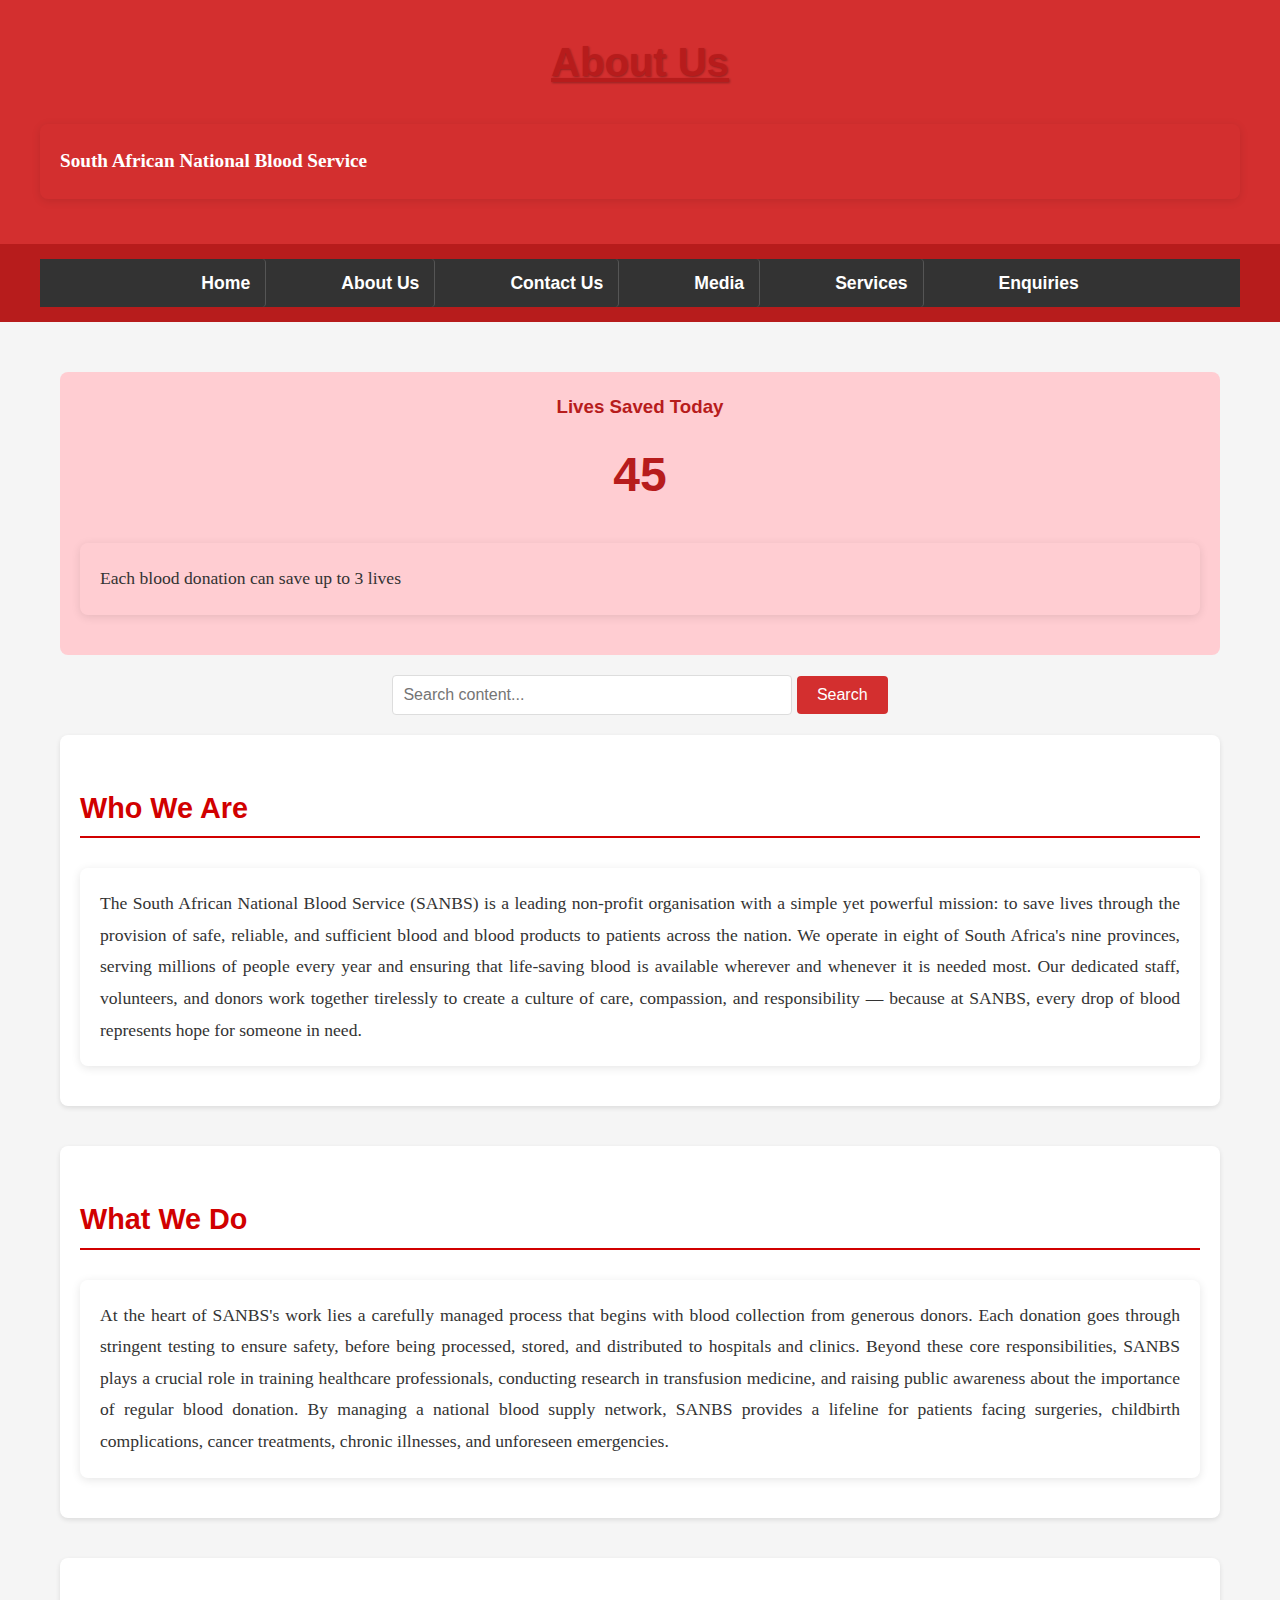
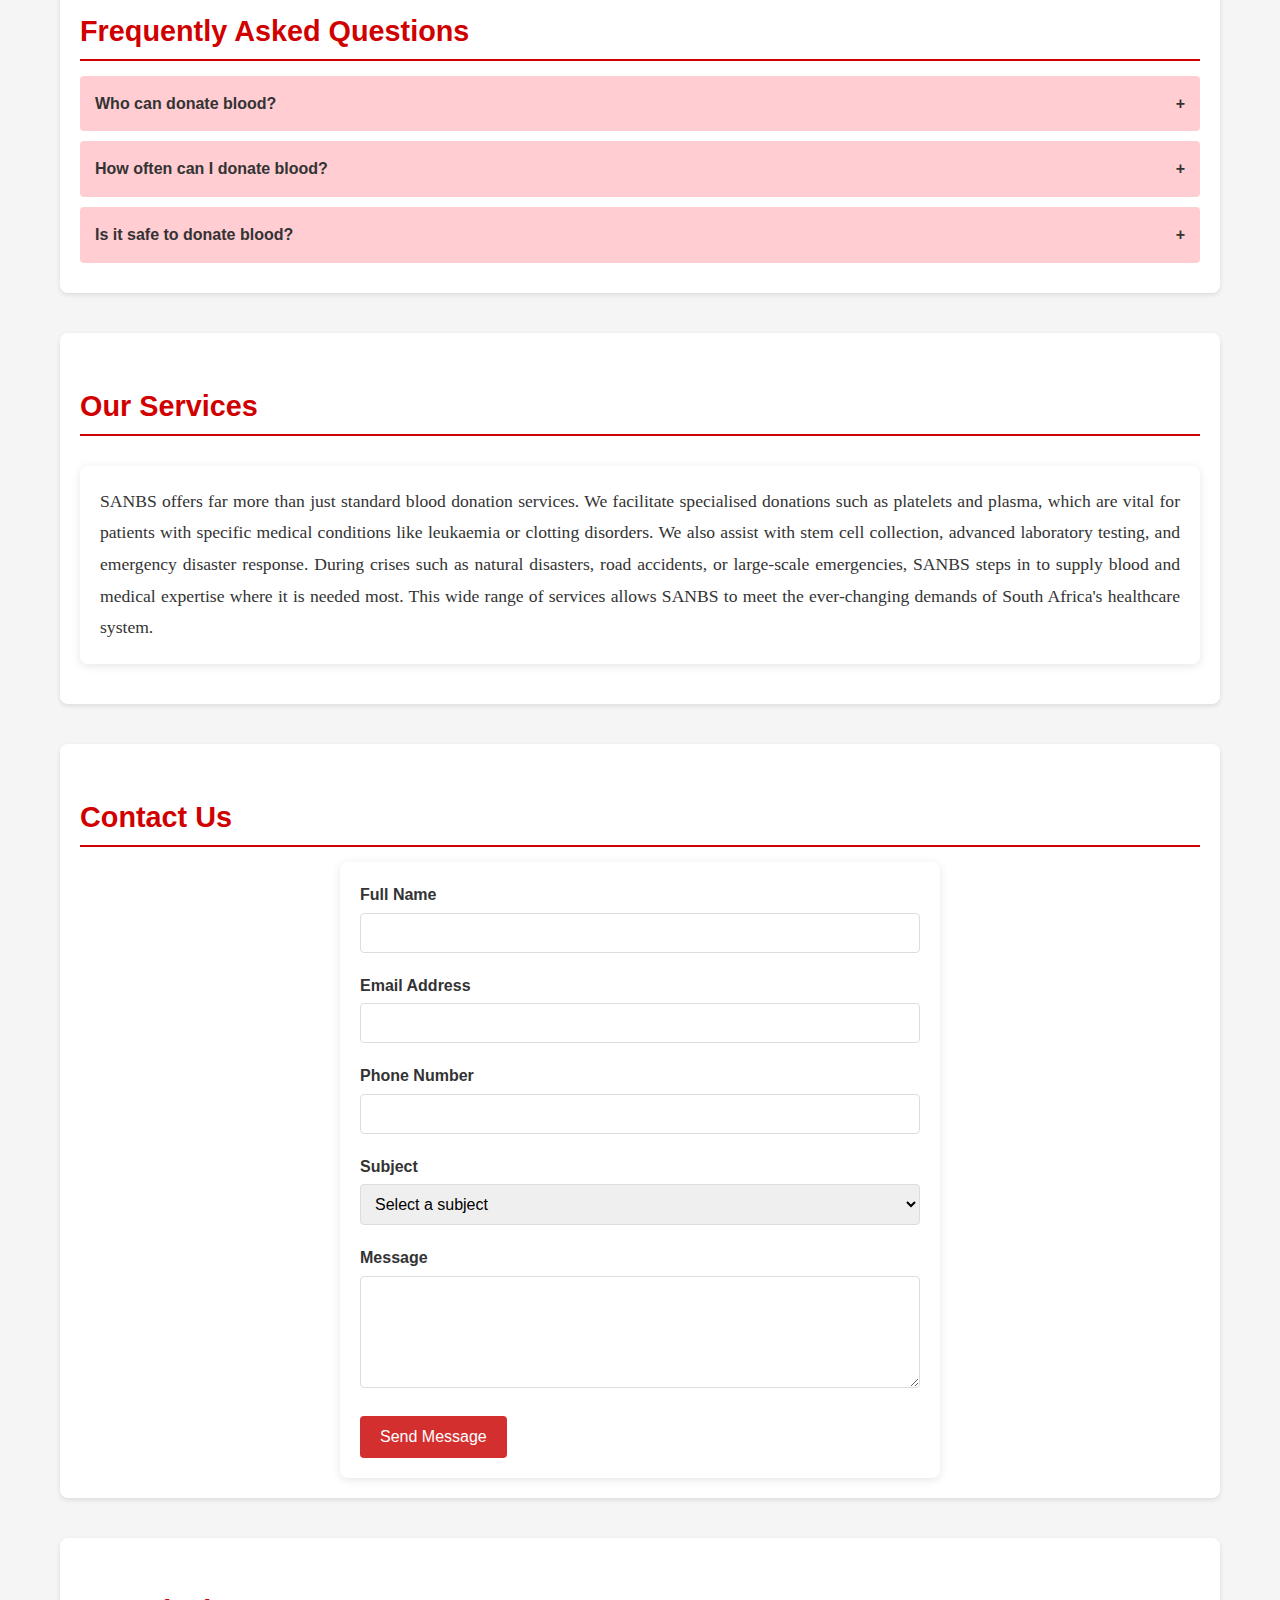
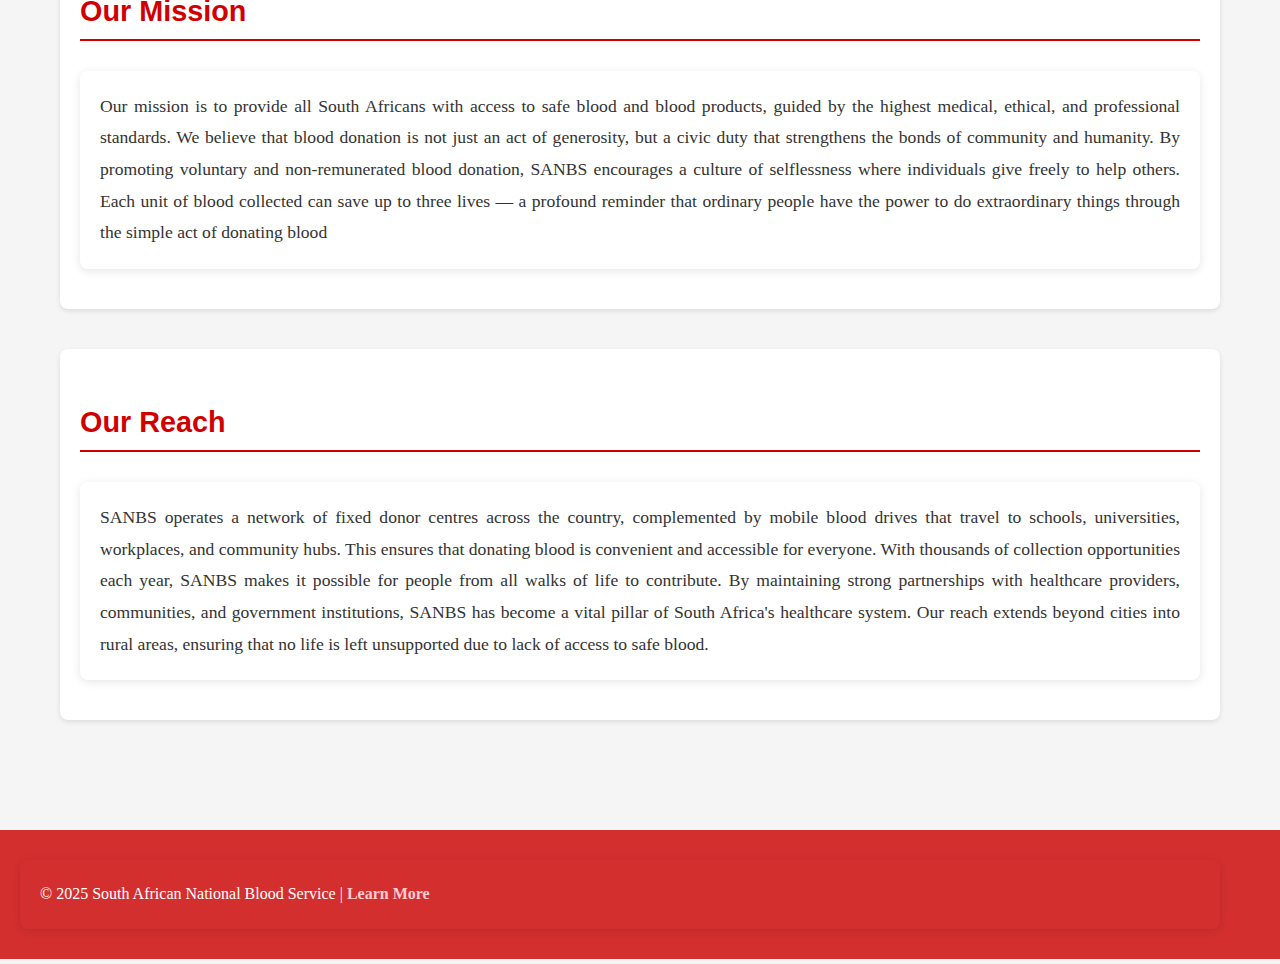
<file: about.html>
<!DOCTYPE html>
<html lang="en">
<head>
    <meta charset="UTF-8">
    <meta name="viewport" content="width=device-width, initial-scale=1.0">
    <title>SANBS - South African National Blood Service | Save Lives Through Blood Donation</title>
    <meta name="description" content="SANBS is a non-profit organization providing safe blood and blood products across South Africa. Learn about blood donation, find donor centers, and save lives.">
    <meta name="keywords" content="SANBS, blood donation, South Africa, blood service, donate blood, save lives">
    <meta name="author" content="South African National Blood Service">
    <link rel="stylesheet" href="stylesheet.css">
    <style>
        /* Additional CSS for new features */
        :root {
            --primary-red: #d32f2f;
            --dark-red: #b71c1c;
            --light-red: #ffcdd2;
            --white: #ffffff;
            --light-gray: #f5f5f5;
            --dark-gray: #424242;
        }
        
        * {
            box-sizing: border-box;
            margin: 0;
            padding: 0;
        }
        
        body {
            font-family: Arial, sans-serif;
            line-height: 1.6;
            color: #333;
            background-color: var(--light-gray);
        }
        
        header {
            background-color: var(--primary-red);
            padding: 30px 20px;
            text-align: center;
            color: var(--white);
        }
        
        nav {
            background-color: var(--dark-red);
            padding: 15px 0;
        }
        
        nav ul {
            display: flex;
            justify-content: center;
            list-style: none;
            flex-wrap: wrap;
        }
        
        nav li {
            margin: 0 15px;
        }
        
        nav a {
            color: var(--white);
            text-decoration: none;
            font-weight: bold;
            padding: 5px 10px;
            border-radius: 4px;
            transition: background-color 0.3s;
        }
        
        nav a:hover {
            background-color: rgba(255, 255, 255, 0.2);
        }
        
        main {
            max-width: 1200px;
            margin: 0 auto;
            padding: 30px 20px;
        }
        
        section {
            margin-bottom: 40px;
            padding: 20px;
            background-color: var(--white);
            border-radius: 8px;
            box-shadow: 0 2px 5px rgba(0, 0, 0, 0.1);
        }
        
        h1, h2, h3 {
            color: var(--dark-red);
            margin-bottom: 15px;
        }
        
        h1 {
            font-size: 2.5rem;
        }
        
        h2 {
            font-size: 1.8rem;
            border-bottom: 2px solid var(--light-red);
            padding-bottom: 10px;
        }
        
        p {
            margin-bottom: 15px;
        }
        
        footer {
            background-color: var(--primary-red);
            padding: 30px 20px;
            text-align: center;
            color: var(--white);
        }
        
        footer a {
            color: var(--light-red);
            text-decoration: none;
        }
        
        footer a:hover {
            text-decoration: underline;
        }
        
        /* Form Styles */
        .form-container {
            max-width: 600px;
            margin: 0 auto;
            padding: 20px;
            background-color: var(--white);
            border-radius: 8px;
            box-shadow: 0 2px 10px rgba(0, 0, 0, 0.1);
        }
        
        .form-group {
            margin-bottom: 20px;
        }
        
        label {
            display: block;
            margin-bottom: 5px;
            font-weight: bold;
        }
        
        input, select, textarea {
            width: 100%;
            padding: 10px;
            border: 1px solid #ddd;
            border-radius: 4px;
            font-size: 16px;
        }
        
        input:focus, select:focus, textarea:focus {
            outline: none;
            border-color: var(--primary-red);
            box-shadow: 0 0 5px rgba(211, 47, 47, 0.3);
        }
        
        .error {
            color: var(--primary-red);
            font-size: 14px;
            margin-top: 5px;
            display: none;
        }
        
        button {
            background-color: var(--primary-red);
            color: var(--white);
            border: none;
            padding: 12px 20px;
            border-radius: 4px;
            cursor: pointer;
            font-size: 16px;
            transition: background-color 0.3s;
        }
        
        button:hover {
            background-color: var(--dark-red);
        }
        
        /* Interactive Elements */
        .accordion {
            margin-bottom: 10px;
        }
        
        .accordion-header {
            background-color: var(--light-red);
            padding: 15px;
            cursor: pointer;
            border-radius: 4px;
            font-weight: bold;
            display: flex;
            justify-content: space-between;
            align-items: center;
        }
        
        .accordion-content {
            padding: 0 15px;
            max-height: 0;
            overflow: hidden;
            transition: max-height 0.3s ease-out;
        }
        
        .accordion.active .accordion-content {
            padding: 15px;
            max-height: 500px;
        }
        
        .donation-counter {
            text-align: center;
            padding: 20px;
            background-color: var(--light-red);
            border-radius: 8px;
            margin: 20px 0;
        }
        
        .counter-value {
            font-size: 3rem;
            font-weight: bold;
            color: var(--dark-red);
        }
        
        .search-container {
            margin: 20px 0;
            text-align: center;
        }
        
        .search-box {
            padding: 10px;
            width: 70%;
            max-width: 400px;
            border: 1px solid #ddd;
            border-radius: 4px;
        }
        
        .search-button {
            padding: 10px 20px;
            background-color: var(--primary-red);
            color: white;
            border: none;
            border-radius: 4px;
            cursor: pointer;
        }
        
        .highlight {
            background-color: yellow;
        }
        
        /* Responsive Design */
        @media (max-width: 768px) {
            nav ul {
                flex-direction: column;
                align-items: center;
            }
            
            nav li {
                margin: 5px 0;
            }
            
            h1 {
                font-size: 2rem;
            }
            
            h2 {
                font-size: 1.5rem;
            }
        }
    </style>
</head>
<body>
    <!-- Header section -->
    <header>
        <h1><u>About Us</u></h1>
        <p>South African National Blood Service</p>
    </header>

    <!-- Navigation menu -->
    <nav>
        <div>
            <ul>
                <li><a href="index.html">Home</a></li>
                <li><a href="about.html">About Us</a></li>
                <li><a href="contact.html">Contact Us</a></li>
                <li><a href="media.html">Media</a></li>
                <li><a href="service.html">Services</a></li>
                <li><a href="enquiry.html">Enquiries</a></li>
            </ul>
        </div>
    </nav>

    <!-- Main content area -->
    <main>
        <!-- Donation Counter -->
        <div class="donation-counter">
            <h3>Lives Saved Today</h3>
            <div class="counter-value" id="donationCounter">0</div>
            <p>Each blood donation can save up to 3 lives</p>
        </div>

        <!-- Search Functionality -->
        <div class="search-container">
            <input type="text" id="searchInput" class="search-box" placeholder="Search content...">
            <button id="searchButton" class="search-button">Search</button>
            <button id="clearSearch" class="search-button" style="display:none;">Clear Search</button>
        </div>

        <!-- Section about the organization's identity -->
        <section>
            <h2>Who We Are</h2>
            <p>
                The South African National Blood Service (SANBS) is a leading non-profit organisation with 
                a simple yet powerful mission: to save lives through the provision of safe, reliable, and 
                sufficient blood and blood products to patients across the nation. We operate in eight of 
                South Africa's nine provinces, serving millions of people every year and ensuring that 
                life-saving blood is available wherever and whenever it is needed most.  
                Our dedicated staff, volunteers, and donors work together tirelessly to create a culture of 
                care, compassion, and responsibility — because at SANBS, every drop of blood represents hope 
                for someone in need.  
            </p>
        </section>

        <!-- Section describing the organization's activities -->
        <section>
            <h2>What We Do</h2>
            <p>
                At the heart of SANBS's work lies a carefully managed process that begins with 
                blood collection from generous donors. Each donation goes through stringent testing 
                to ensure safety, before being processed, stored, and distributed to hospitals and clinics.  
                Beyond these core responsibilities, SANBS plays a crucial role in training healthcare 
                professionals, conducting research in transfusion medicine, and raising public awareness 
                about the importance of regular blood donation. By managing a national blood supply network, 
                SANBS provides a lifeline for patients facing surgeries, childbirth complications, cancer 
                treatments, chronic illnesses, and unforeseen emergencies.
            </p>
        </section>

        <!-- Interactive FAQ Section -->
        <section>
            <h2>Frequently Asked Questions</h2>
            <div class="accordion">
                <div class="accordion-header">
                    <span>Who can donate blood?</span>
                    <span class="accordion-icon">+</span>
                </div>
                <div class="accordion-content">
                    <p>Generally, you can donate blood if you are between 16 and 75 years old, weigh at least 50kg, and are in good health. There are some medical conditions and medications that might prevent donation temporarily or permanently.</p>
                </div>
            </div>
            
            <div class="accordion">
                <div class="accordion-header">
                    <span>How often can I donate blood?</span>
                    <span class="accordion-icon">+</span>
                </div>
                <div class="accordion-content">
                    <p>You can donate whole blood every 56 days (approximately 8 weeks). Platelet donors can donate more frequently - up to 24 times a year.</p>
                </div>
            </div>
            
            <div class="accordion">
                <div class="accordion-header">
                    <span>Is it safe to donate blood?</span>
                    <span class="accordion-icon">+</span>
                </div>
                <div class="accordion-content">
                    <p>Yes, donating blood is very safe. We use sterile, disposable equipment for each donation, so there is no risk of contracting any infections. Our staff are trained professionals who ensure your safety and comfort throughout the process.</p>
                </div>
            </div>
        </section>

        <!-- Section detailing the services offered -->
        <section>
            <h2>Our Services</h2>
            <p>
                SANBS offers far more than just standard blood donation services. We facilitate specialised 
                donations such as platelets and plasma, which are vital for patients with specific medical 
                conditions like leukaemia or clotting disorders. We also assist with stem cell collection, 
                advanced laboratory testing, and emergency disaster response. During crises such as natural 
                disasters, road accidents, or large-scale emergencies, SANBS steps in to supply blood and 
                medical expertise where it is needed most. This wide range of services allows SANBS to meet 
                the ever-changing demands of South Africa's healthcare system.
            </p>
        </section>

        <!-- Contact Form -->
        <section>
            <h2>Contact Us</h2>
            <div class="form-container">
                <form id="contactForm">
                    <div class="form-group">
                        <label for="name">Full Name</label>
                        <input type="text" id="name" name="name" required>
                        <div class="error" id="nameError">Please enter your full name</div>
                    </div>
                    
                    <div class="form-group">
                        <label for="email">Email Address</label>
                        <input type="email" id="email" name="email" required>
                        <div class="error" id="emailError">Please enter a valid email address</div>
                    </div>
                    
                    <div class="form-group">
                        <label for="phone">Phone Number</label>
                        <input type="tel" id="phone" name="phone">
                        <div class="error" id="phoneError">Please enter a valid phone number</div>
                    </div>
                    
                    <div class="form-group">
                        <label for="subject">Subject</label>
                        <select id="subject" name="subject" required>
                            <option value="">Select a subject</option>
                            <option value="donation">Blood Donation</option>
                            <option value="volunteer">Volunteering</option>
                            <option value="partnership">Partnership</option>
                            <option value="general">General Inquiry</option>
                        </select>
                        <div class="error" id="subjectError">Please select a subject</div>
                    </div>
                    
                    <div class="form-group">
                        <label for="message">Message</label>
                        <textarea id="message" name="message" rows="5" required></textarea>
                        <div class="error" id="messageError">Please enter your message</div>
                    </div>
                    
                    <button type="submit">Send Message</button>
                </form>
            </div>
        </section>

        <!-- Section explaining the organization's mission -->
        <section>
            <h2>Our Mission</h2>
            <p>
                Our mission is to provide all South Africans with access to safe blood and blood products, 
              guided by the highest medical, ethical, and professional standards. We believe that blood 
              donation is not just an act of generosity, but a civic duty that strengthens the bonds of 
              community and humanity. By promoting voluntary and non-remunerated blood donation, SANBS 
              encourages a culture of selflessness where individuals give freely to help others.  
              Each unit of blood collected can save up to three lives — a profound reminder that ordinary 
              people have the power to do extraordinary things through the simple act of donating blood
            </p>
        </section>

        <!-- Section describing the organization's geographical coverage -->
        <section>
            <h2>Our Reach</h2>
            <p>
                SANBS operates a network of fixed donor centres across the country, complemented by mobile 
                blood drives that travel to schools, universities, workplaces, and community hubs. This ensures 
                that donating blood is convenient and accessible for everyone. With thousands of collection 
                opportunities each year, SANBS makes it possible for people from all walks of life to contribute.  
                By maintaining strong partnerships with healthcare providers, communities, and government 
                institutions, SANBS has become a vital pillar of South Africa's healthcare system. Our reach 
                extends beyond cities into rural areas, ensuring that no life is left unsupported due to lack 
                of access to safe blood.
            </p>
        </section>
    </main>

    <!-- Footer section -->
    <footer>
        <p>&copy; 2025 South African National Blood Service | <a href="https://www.sanbs.org.za">Learn More</a></p>
    </footer>

    <script>
        // DOM Manipulation and Dynamic Content
        document.addEventListener('DOMContentLoaded', function() {
            // Initialize donation counter with animation
            const counterElement = document.getElementById('donationCounter');
            let count = 0;
            const targetCount = 342; // Example number of donations today
            
            const counterInterval = setInterval(() => {
                count += 3; // Increment by 3 to simulate saving 3 lives per donation
                counterElement.textContent = count;
                
                if (count >= targetCount) {
                    clearInterval(counterInterval);
                }
            }, 50);
            
            // Accordion functionality
            const accordionHeaders = document.querySelectorAll('.accordion-header');
            
            accordionHeaders.forEach(header => {
                header.addEventListener('click', function() {
                    const accordion = this.parentElement;
                    const content = this.nextElementSibling;
                    const icon = this.querySelector('.accordion-icon');
                    
                    // Toggle active class
                    accordion.classList.toggle('active');
                    
                    // Update icon
                    if (accordion.classList.contains('active')) {
                        icon.textContent = '-';
                    } else {
                        icon.textContent = '+';
                    }
                });
            });
            
            // Search functionality
            const searchInput = document.getElementById('searchInput');
            const searchButton = document.getElementById('searchButton');
            const clearSearchButton = document.getElementById('clearSearch');
            const contentSections = document.querySelectorAll('section p, section h2');
            
            searchButton.addEventListener('click', performSearch);
            searchInput.addEventListener('keyup', function(event) {
                if (event.key === 'Enter') {
                    performSearch();
                }
            });
            
            function performSearch() {
                const searchTerm = searchInput.value.trim().toLowerCase();
                
                if (searchTerm === '') {
                    return;
                }
                
                // Remove previous highlights
                removeHighlights();
                
                // Search through content
                contentSections.forEach(element => {
                    const text = element.textContent.toLowerCase();
                    
                    if (text.includes(searchTerm)) {
                        // Highlight matching text
                        const regex = new RegExp(`(${searchTerm})`, 'gi');
                        element.innerHTML = element.textContent.replace(regex, '<span class="highlight">$1</span>');
                        
                        // Scroll to the first highlighted element
                        if (!document.querySelector('.highlighted')) {
                            element.scrollIntoView({ behavior: 'smooth', block: 'center' });
                            element.classList.add('highlighted');
                        }
                    }
                });
                
                // Show clear search button
                clearSearchButton.style.display = 'inline-block';
            }
            
            clearSearchButton.addEventListener('click', function() {
                searchInput.value = '';
                removeHighlights();
                this.style.display = 'none';
            });
            
            function removeHighlights() {
                const highlights = document.querySelectorAll('.highlight');
                highlights.forEach(highlight => {
                    const parent = highlight.parentNode;
                    parent.replaceChild(document.createTextNode(highlight.textContent), highlight);
                    parent.normalize();
                });
                
                document.querySelectorAll('.highlighted').forEach(el => {
                    el.classList.remove('highlighted');
                });
            }
            
            // Form Validation
            const contactForm = document.getElementById('contactForm');
            
            contactForm.addEventListener('submit', function(event) {
                event.preventDefault();
                
                // Reset previous errors
                clearErrors();
                
                // Validate form fields
                let isValid = true;
                
                // Name validation
                const name = document.getElementById('name').value.trim();
                if (name === '') {
                    showError('nameError', 'Please enter your full name');
                    isValid = false;
                }
                
                // Email validation
                const email = document.getElementById('email').value.trim();
                const emailRegex = /^[^\s@]+@[^\s@]+\.[^\s@]+$/;
                if (email === '') {
                    showError('emailError', 'Please enter your email address');
                    isValid = false;
                } else if (!emailRegex.test(email)) {
                    showError('emailError', 'Please enter a valid email address');
                    isValid = false;
                }
                
                // Phone validation (optional)
                const phone = document.getElementById('phone').value.trim();
                const phoneRegex = /^[0-9+\-\s()]{10,}$/;
                if (phone !== '' && !phoneRegex.test(phone)) {
                    showError('phoneError', 'Please enter a valid phone number');
                    isValid = false;
                }
                
                // Subject validation
                const subject = document.getElementById('subject').value;
                if (subject === '') {
                    showError('subjectError', 'Please select a subject');
                    isValid = false;
                }
                
                // Message validation
                const message = document.getElementById('message').value.trim();
                if (message === '') {
                    showError('messageError', 'Please enter your message');
                    isValid = false;
                }
                
                // If form is valid, submit it (in a real application, this would send to a server)
                if (isValid) {
                    // In a real application, you would send the form data to a server here
                    alert('Thank you for your message! We will get back to you soon.');
                    contactForm.reset();
                }
            });
            
            function showError(elementId, message) {
                const errorElement = document.getElementById(elementId);
                errorElement.textContent = message;
                errorElement.style.display = 'block';
            }
            
            function clearErrors() {
                const errorElements = document.querySelectorAll('.error');
                errorElements.forEach(element => {
                    element.style.display = 'none';
                });
            }
            
            // Real-time validation for better UX
            const formInputs = contactForm.querySelectorAll('input, select, textarea');
            
            formInputs.forEach(input => {
                input.addEventListener('blur', function() {
                    validateField(this);
                });
                
                input.addEventListener('input', function() {
                    // Clear error when user starts typing
                    const fieldName = this.id;
                    const errorElement = document.getElementById(fieldName + 'Error');
                    if (errorElement) {
                        errorElement.style.display = 'none';
                    }
                });
            });
            
            function validateField(field) {
                const value = field.value.trim();
                const fieldName = field.id;
                
                switch(fieldName) {
                    case 'name':
                        if (value === '') {
                            showError('nameError', 'Please enter your full name');
                        }
                        break;
                    case 'email':
                        const emailRegex = /^[^\s@]+@[^\s@]+\.[^\s@]+$/;
                        if (value === '') {
                            showError('emailError', 'Please enter your email address');
                        } else if (!emailRegex.test(value)) {
                            showError('emailError', 'Please enter a valid email address');
                        }
                        break;
                    case 'phone':
                        const phoneRegex = /^[0-9+\-\s()]{10,}$/;
                        if (value !== '' && !phoneRegex.test(value)) {
                            showError('phoneError', 'Please enter a valid phone number');
                        }
                        break;
                    case 'subject':
                        if (value === '') {
                            showError('subjectError', 'Please select a subject');
                        }
                        break;
                    case 'message':
                        if (value === '') {
                            showError('messageError', 'Please enter your message');
                        }
                        break;
                }
            }
        });
    </script>
</body>
</html>
</file>
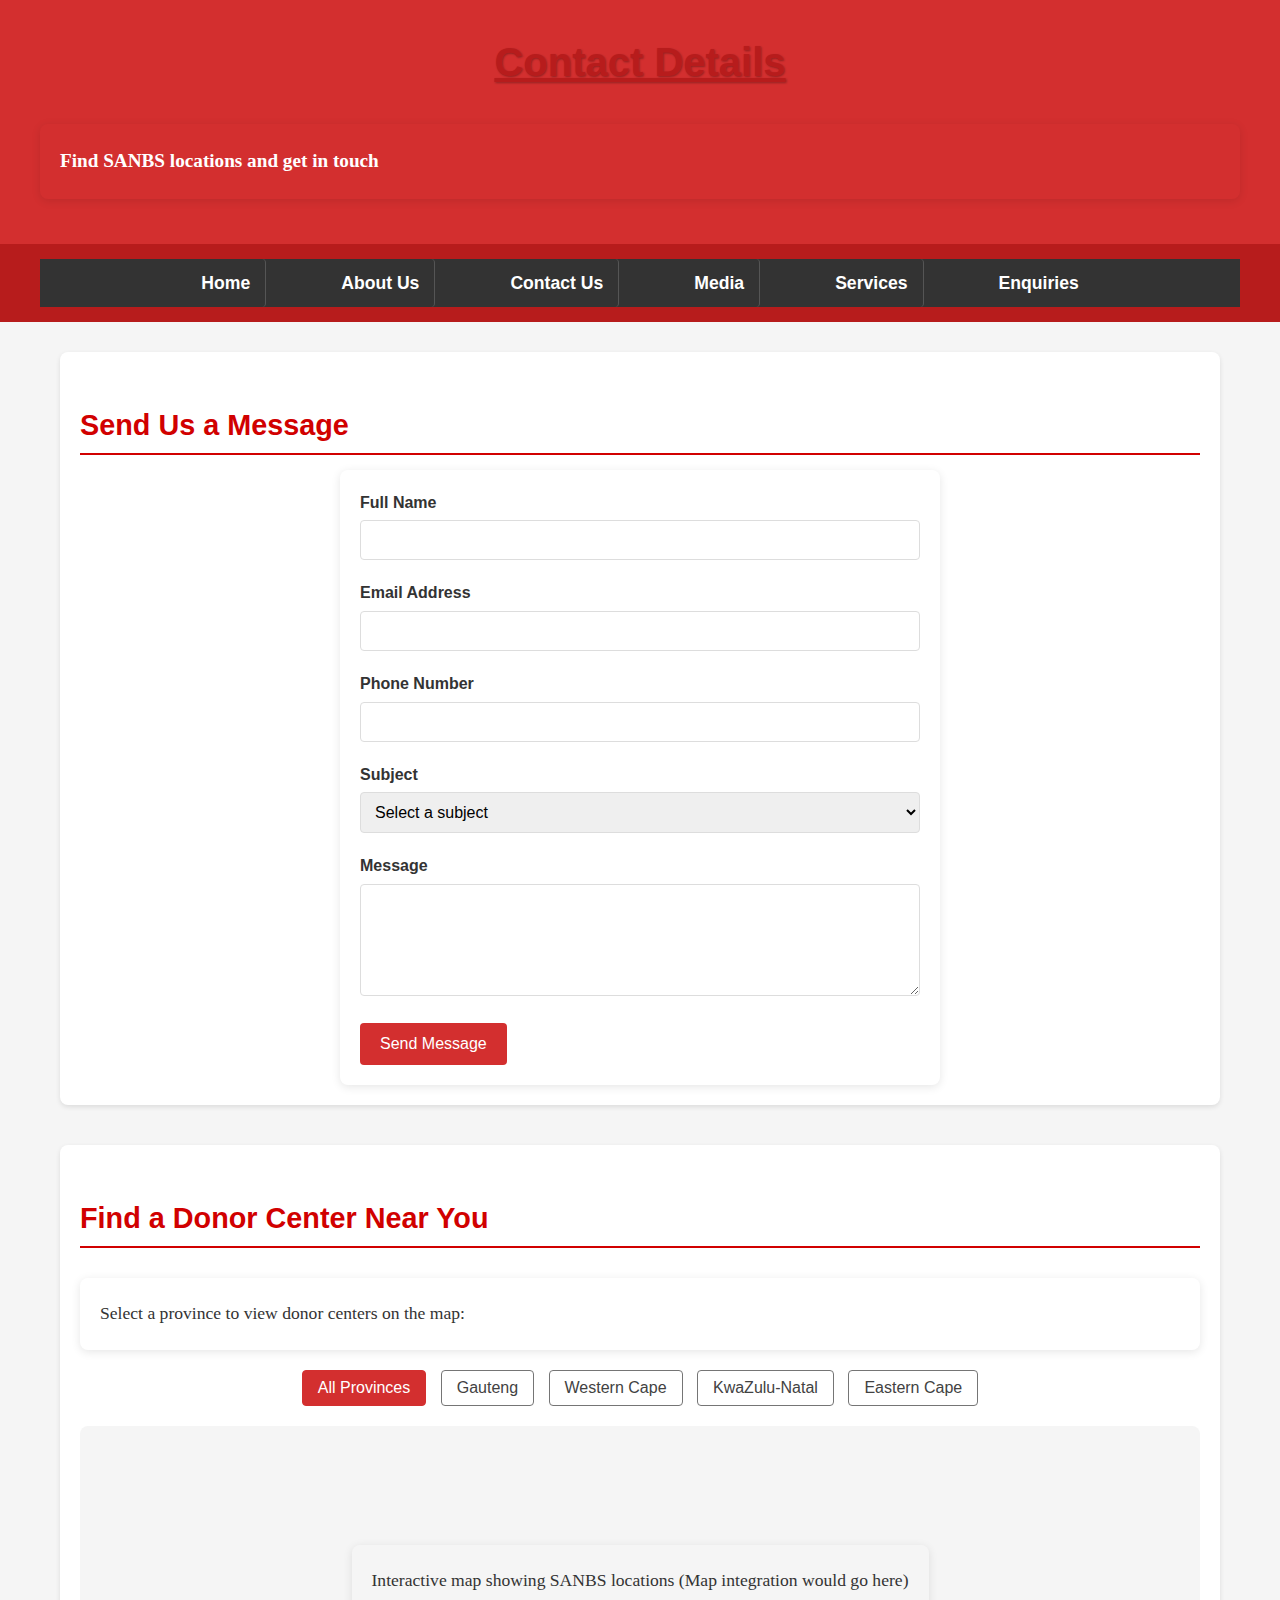
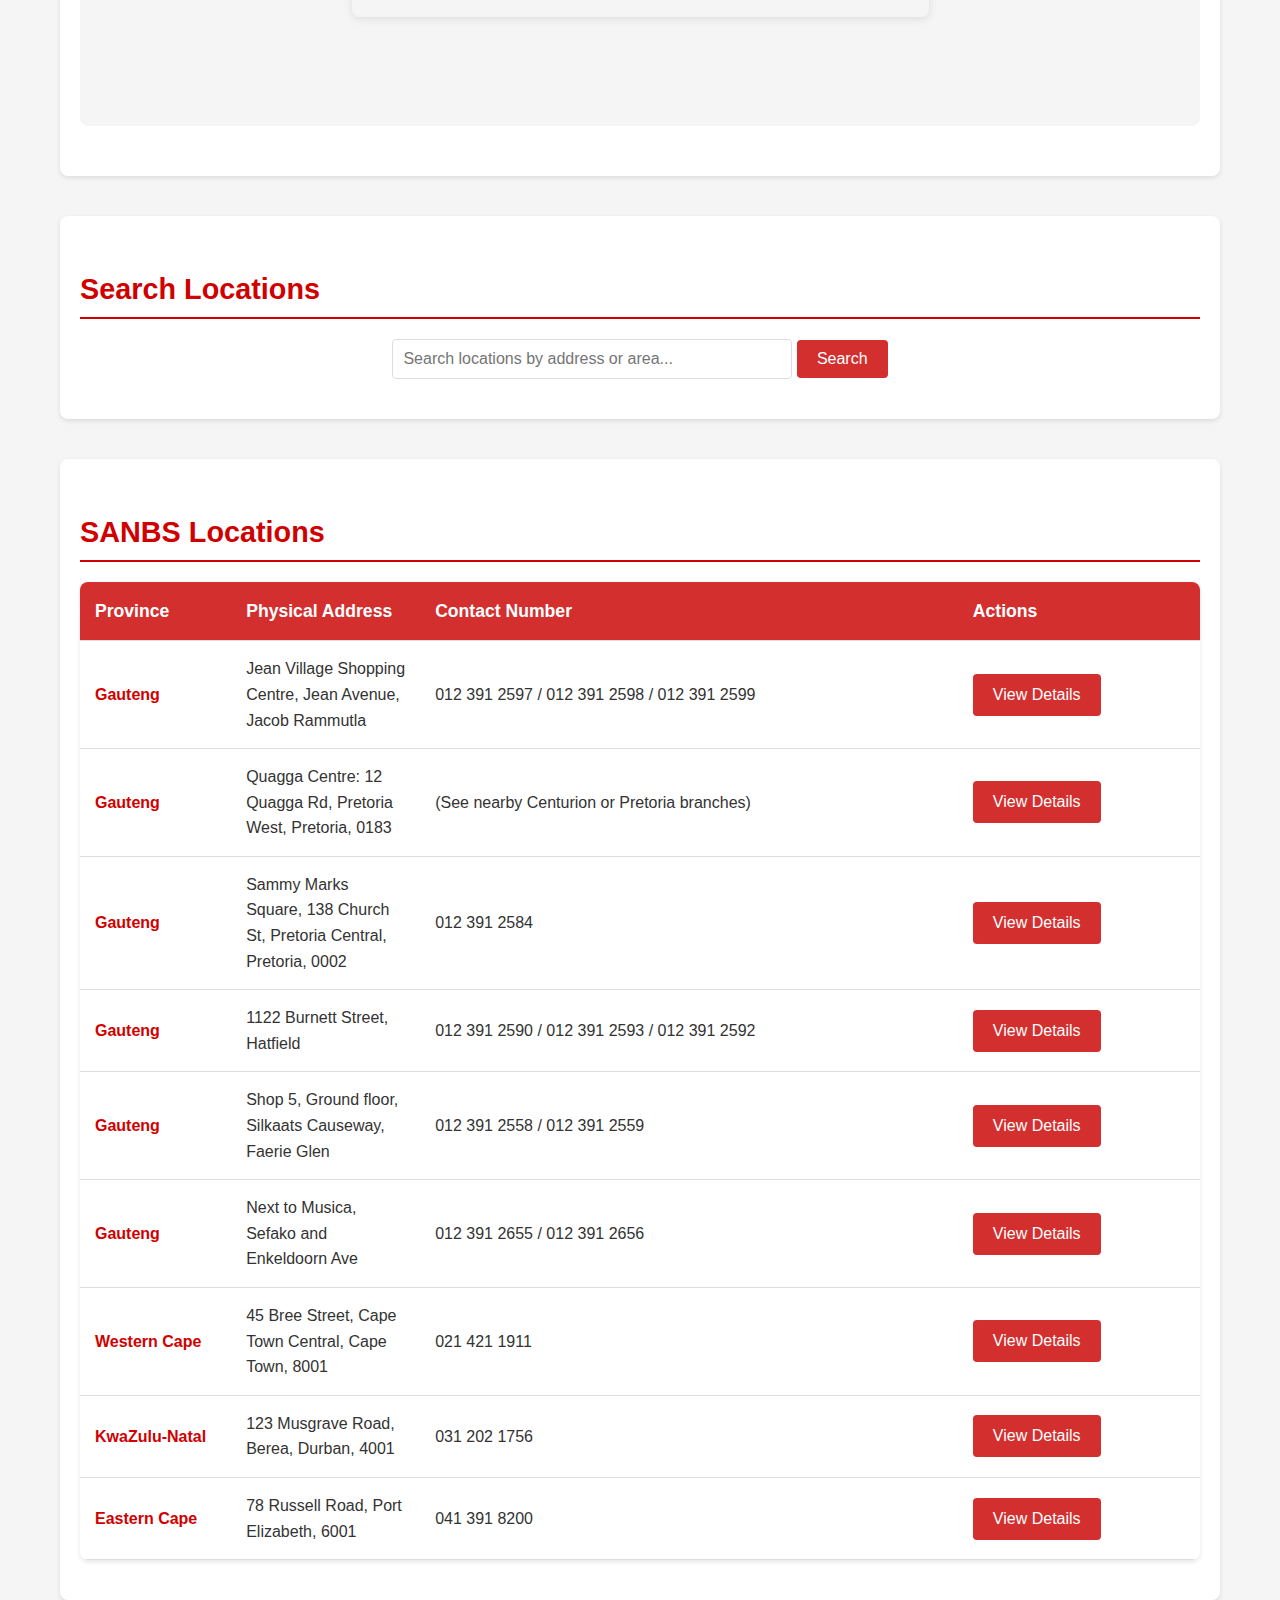
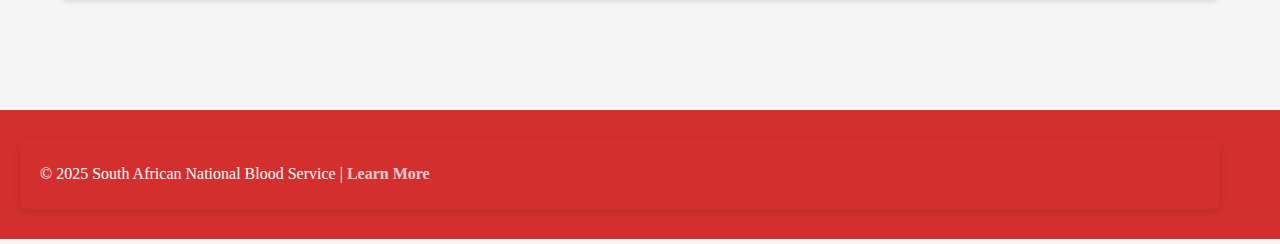
<file: contact.html>
<!DOCTYPE html>
<html lang="en">
<head>
  <meta charset="UTF-8">
  <meta name="viewport" content="width=device-width, initial-scale=1.0">
  <title>SANBS Contact - South African National Blood Service | Find Donor Centers</title>
  <meta name="description" content="Find SANBS contact details, locations, and donor centers across South Africa. Get in touch with the South African National Blood Service.">
  <meta name="keywords" content="SANBS contact, blood donation centers, South Africa, donor locations, blood service contact">
  <meta name="author" content="South African National Blood Service">
  <link rel="stylesheet" href="stylesheet.css">
  <style>
    /* CSS Variables for consistent theming */
    :root {
      --primary-red: #d32f2f;
      --dark-red: #b71c1c;
      --light-red: #ffcdd2;
      --white: #ffffff;
      --light-gray: #f5f5f5;
      --dark-gray: #424242;
      --medium-gray: #757575;
    }
    
    * {
      box-sizing: border-box;
      margin: 0;
      padding: 0;
    }
    
    body {
      font-family: Arial, sans-serif;
      line-height: 1.6;
      color: #333;
      background-color: var(--light-gray);
    }
    
    header {
      background-color: var(--primary-red);
      padding: 30px 20px;
      text-align: center;
      color: var(--white);
    }
    
    nav {
      background-color: var(--dark-red);
      padding: 15px 0;
    }
    
    nav ul {
      display: flex;
      justify-content: center;
      list-style: none;
      flex-wrap: wrap;
    }
    
    nav li {
      margin: 0 15px;
    }
    
    nav a {
      color: var(--white);
      text-decoration: none;
      font-weight: bold;
      padding: 5px 10px;
      border-radius: 4px;
      transition: background-color 0.3s;
    }
    
    nav a:hover {
      background-color: rgba(255, 255, 255, 0.2);
    }
    
    main {
      max-width: 1200px;
      margin: 0 auto;
      padding: 30px 20px;
    }
    
    section {
      margin-bottom: 40px;
      padding: 20px;
      background-color: var(--white);
      border-radius: 8px;
      box-shadow: 0 2px 5px rgba(0, 0, 0, 0.1);
    }
    
    h1, h2, h3 {
      color: var(--dark-red);
      margin-bottom: 15px;
    }
    
    h1 {
      font-size: 2.5rem;
    }
    
    h2 {
      font-size: 1.8rem;
      border-bottom: 2px solid var(--light-red);
      padding-bottom: 10px;
    }
    
    p {
      margin-bottom: 15px;
    }
    
    footer {
      background-color: var(--primary-red);
      padding: 30px 20px;
      text-align: center;
      color: var(--white);
    }
    
    footer a {
      color: var(--light-red);
      text-decoration: none;
    }
    
    footer a:hover {
      text-decoration: underline;
    }
    
    /* Table Styles */
    table {
      width: 100%;
      border-collapse: collapse;
      margin: 20px 0;
      background-color: var(--white);
      box-shadow: 0 2px 5px rgba(0, 0, 0, 0.1);
      border-radius: 8px;
      overflow: hidden;
    }
    
    th, td {
      padding: 15px;
      text-align: left;
      border-bottom: 1px solid #ddd;
    }
    
    th {
      background-color: var(--primary-red);
      color: var(--white);
      font-weight: bold;
    }
    
    tr:hover {
      background-color: var(--light-red);
    }
    
    /* Form Styles */
    .form-container {
      max-width: 600px;
      margin: 0 auto;
      padding: 20px;
      background-color: var(--white);
      border-radius: 8px;
      box-shadow: 0 2px 10px rgba(0, 0, 0, 0.1);
    }
    
    .form-group {
      margin-bottom: 20px;
    }
    
    label {
      display: block;
      margin-bottom: 5px;
      font-weight: bold;
    }
    
    input, select, textarea {
      width: 100%;
      padding: 10px;
      border: 1px solid #ddd;
      border-radius: 4px;
      font-size: 16px;
    }
    
    input:focus, select:focus, textarea:focus {
      outline: none;
      border-color: var(--primary-red);
      box-shadow: 0 0 5px rgba(211, 47, 47, 0.3);
    }
    
    .error {
      color: var(--primary-red);
      font-size: 14px;
      margin-top: 5px;
      display: none;
    }
    
    button {
      background-color: var(--primary-red);
      color: var(--white);
      border: none;
      padding: 12px 20px;
      border-radius: 4px;
      cursor: pointer;
      font-size: 16px;
      transition: background-color 0.3s;
    }
    
    button:hover {
      background-color: var(--dark-red);
    }
    
    /* Interactive Elements */
    .province-filter {
      margin: 20px 0;
      text-align: center;
    }
    
    .filter-button {
      background-color: var(--white);
      color: var(--dark-gray);
      border: 1px solid var(--medium-gray);
      padding: 8px 15px;
      margin: 0 5px;
      border-radius: 4px;
      cursor: pointer;
      transition: all 0.3s;
    }
    
    .filter-button.active {
      background-color: var(--primary-red);
      color: var(--white);
      border-color: var(--primary-red);
    }
    
    .search-container {
      margin: 20px 0;
      text-align: center;
    }
    
    .search-box {
      padding: 10px;
      width: 70%;
      max-width: 400px;
      border: 1px solid #ddd;
      border-radius: 4px;
    }
    
    .search-button {
      padding: 10px 20px;
      background-color: var(--primary-red);
      color: white;
      border: none;
      border-radius: 4px;
      cursor: pointer;
    }
    
    .highlight {
      background-color: yellow;
    }
    
    .map-container {
      margin: 30px 0;
      text-align: center;
    }
    
    .map-placeholder {
      width: 100%;
      height: 300px;
      background-color: var(--light-gray);
      display: flex;
      align-items: center;
      justify-content: center;
      border-radius: 8px;
      margin-top: 15px;
    }
    
    /* Responsive Design */
    @media (max-width: 768px) {
      nav ul {
        flex-direction: column;
        align-items: center;
      }
      
      nav li {
        margin: 5px 0;
      }
      
      h1 {
        font-size: 2rem;
      }
      
      h2 {
        font-size: 1.5rem;
      }
      
      table {
        display: block;
        overflow-x: auto;
      }
      
      .search-box {
        width: 100%;
        margin-bottom: 10px;
      }
    }
  </style>
</head>

<body>
  <header>
    <h1><u>Contact Details</u></h1>
    <p>Find SANBS locations and get in touch</p>
  </header>

  <nav>
    <div>
      <ul>
        <li><a href="index.html">Home</a></li>
        <li><a href="about.html">About Us</a></li>
        <li><a href="contact.html">Contact Us</a></li>
        <li><a href="media.html">Media</a></li>
        <li><a href="service.html">Services</a></li>
        <li><a href="enquiry.html">Enquiries</a></li>
      </ul>
    </div>
  </nav>
  
  <main>
    <!-- Contact Form Section -->
    <section>
      <h2>Send Us a Message</h2>
      <div class="form-container">
        <form id="contactForm">
          <div class="form-group">
            <label for="name">Full Name</label>
            <input type="text" id="name" name="name" required>
            <div class="error" id="nameError">Please enter your full name</div>
          </div>
          
          <div class="form-group">
            <label for="email">Email Address</label>
            <input type="email" id="email" name="email" required>
            <div class="error" id="emailError">Please enter a valid email address</div>
          </div>
          
          <div class="form-group">
            <label for="phone">Phone Number</label>
            <input type="tel" id="phone" name="phone">
            <div class="error" id="phoneError">Please enter a valid phone number</div>
          </div>
          
          <div class="form-group">
            <label for="subject">Subject</label>
            <select id="subject" name="subject" required>
              <option value="">Select a subject</option>
              <option value="donation">Blood Donation</option>
              <option value="volunteer">Volunteering</option>
              <option value="partnership">Partnership</option>
              <option value="general">General Inquiry</option>
              <option value="location">Location Information</option>
            </select>
            <div class="error" id="subjectError">Please select a subject</div>
          </div>
          
          <div class="form-group">
            <label for="message">Message</label>
            <textarea id="message" name="message" rows="5" required></textarea>
            <div class="error" id="messageError">Please enter your message</div>
          </div>
          
          <button type="submit">Send Message</button>
        </form>
      </div>
    </section>
    
    <!-- Interactive Map Section -->
    <section>
      <h2>Find a Donor Center Near You</h2>
      <div class="map-container">
        <p>Select a province to view donor centers on the map:</p>
        <div class="province-filter">
          <button class="filter-button active" data-province="all">All Provinces</button>
          <button class="filter-button" data-province="gauteng">Gauteng</button>
          <button class="filter-button" data-province="western-cape">Western Cape</button>
          <button class="filter-button" data-province="kzn">KwaZulu-Natal</button>
          <button class="filter-button" data-province="eastern-cape">Eastern Cape</button>
        </div>
        <div class="map-placeholder" id="mapPlaceholder">
          <p>Interactive map showing SANBS locations (Map integration would go here)</p>
        </div>
      </div>
    </section>
    
    <!-- Search Functionality -->
    <section>
      <h2>Search Locations</h2>
      <div class="search-container">
        <input type="text" id="searchInput" class="search-box" placeholder="Search locations by address or area...">
        <button id="searchButton" class="search-button">Search</button>
        <button id="clearSearch" class="search-button" style="display:none;">Clear Search</button>
      </div>
    </section>
    
    <!-- Contact Information Table -->
    <section>
      <h2>SANBS Locations</h2>
      <table id="locationsTable">
        <thead>
          <tr>
            <th style="width: 4cm; text-align: left;">Province</th>
            <th style="width: 5cm;">Physical Address</th>
            <th>Contact Number</th>
            <th>Actions</th>
          </tr>
        </thead>
        <tbody>
          <!-- Table row for Gauteng location 1 -->
          <tr data-province="gauteng">
            <td>Gauteng</td>
            <td>Jean Village Shopping Centre, Jean Avenue, Jacob Rammutla</td>
            <td>012 391 2597 / 012 391 2598 / 012 391 2599</td>
            <td><button class="view-details" data-location="1">View Details</button></td>
          </tr>
          
          <!-- Table row for Gauteng location 2 -->
          <tr data-province="gauteng">
            <td>Gauteng</td>
            <td>Quagga Centre: 12 Quagga Rd, Pretoria West, Pretoria, 0183</td>
            <td>(See nearby Centurion or Pretoria branches)</td>
            <td><button class="view-details" data-location="2">View Details</button></td>
          </tr>
          
          <!-- Table row for Gauteng location 3 -->
          <tr data-province="gauteng">
            <td>Gauteng</td>
            <td>Sammy Marks Square, 138 Church St, Pretoria Central, Pretoria, 0002</td>
            <td>012 391 2584</td>
            <td><button class="view-details" data-location="3">View Details</button></td>
          </tr>
          
          <!-- Table row for Gauteng location 4 -->
          <tr data-province="gauteng">
            <td>Gauteng</td>
            <td>1122 Burnett Street, Hatfield</td>
            <td>012 391 2590 / 012 391 2593 / 012 391 2592</td>
            <td><button class="view-details" data-location="4">View Details</button></td>
          </tr>
          
          <!-- Table row for Gauteng location 5 -->
          <tr data-province="gauteng">
            <td>Gauteng</td>
            <td>Shop 5, Ground floor, Silkaats Causeway, Faerie Glen</td>
            <td>012 391 2558 / 012 391 2559</td>
            <td><button class="view-details" data-location="5">View Details</button></td>
          </tr>
          
          <!-- Table row for Gauteng location 6 -->
          <tr data-province="gauteng">
            <td>Gauteng</td>
            <td>Next to Musica, Sefako and Enkeldoorn Ave</td>
            <td>012 391 2655 / 012 391 2656</td>
            <td><button class="view-details" data-location="6">View Details</button></td>
          </tr>
          
          <!-- Additional provinces for demonstration -->
          <tr data-province="western-cape">
            <td>Western Cape</td>
            <td>45 Bree Street, Cape Town Central, Cape Town, 8001</td>
            <td>021 421 1911</td>
            <td><button class="view-details" data-location="7">View Details</button></td>
          </tr>
          
          <tr data-province="kzn">
            <td>KwaZulu-Natal</td>
            <td>123 Musgrave Road, Berea, Durban, 4001</td>
            <td>031 202 1756</td>
            <td><button class="view-details" data-location="8">View Details</button></td>
          </tr>
          
          <tr data-province="eastern-cape">
            <td>Eastern Cape</td>
            <td>78 Russell Road, Port Elizabeth, 6001</td>
            <td>041 391 8200</td>
            <td><button class="view-details" data-location="9">View Details</button></td>
          </tr>
        </tbody>
      </table>
    </section>
    
    <!-- Location Details Modal (hidden by default) -->
    <div id="locationModal" style="display: none; position: fixed; top: 0; left: 0; width: 100%; height: 100%; background-color: rgba(0,0,0,0.5); z-index: 1000; align-items: center; justify-content: center;">
      <div style="background-color: white; padding: 30px; border-radius: 8px; max-width: 500px; width: 90%;">
        <h2 id="modalTitle">Location Details</h2>
        <div id="modalContent">
          <p><strong>Address:</strong> <span id="modalAddress"></span></p>
          <p><strong>Phone:</strong> <span id="modalPhone"></span></p>
          <p><strong>Hours:</strong> <span id="modalHours"></span></p>
          <p><strong>Services:</strong> <span id="modalServices"></span></p>
        </div>
        <button id="closeModal" style="margin-top: 20px;">Close</button>
      </div>
    </div>
  </main>
  
  <footer>
    <p>&copy; 2025 South African National Blood Service | <a href="https://www.sanbs.org.za">Learn More</a></p>
  </footer>

  <script>
    // DOM Manipulation and Interactive Features
    document.addEventListener('DOMContentLoaded', function() {
      // Form Validation
      const contactForm = document.getElementById('contactForm');
      
      contactForm.addEventListener('submit', function(event) {
        event.preventDefault();
        
        // Reset previous errors
        clearErrors();
        
        // Validate form fields
        let isValid = true;
        
        // Name validation
        const name = document.getElementById('name').value.trim();
        if (name === '') {
          showError('nameError', 'Please enter your full name');
          isValid = false;
        }
        
        // Email validation
        const email = document.getElementById('email').value.trim();
        const emailRegex = /^[^\s@]+@[^\s@]+\.[^\s@]+$/;
        if (email === '') {
          showError('emailError', 'Please enter your email address');
          isValid = false;
        } else if (!emailRegex.test(email)) {
          showError('emailError', 'Please enter a valid email address');
          isValid = false;
        }
        
        // Phone validation (optional)
        const phone = document.getElementById('phone').value.trim();
        const phoneRegex = /^[0-9+\-\s()]{10,}$/;
        if (phone !== '' && !phoneRegex.test(phone)) {
          showError('phoneError', 'Please enter a valid phone number');
          isValid = false;
        }
        
        // Subject validation
        const subject = document.getElementById('subject').value;
        if (subject === '') {
          showError('subjectError', 'Please select a subject');
          isValid = false;
        }
        
        // Message validation
        const message = document.getElementById('message').value.trim();
        if (message === '') {
          showError('messageError', 'Please enter your message');
          isValid = false;
        }
        
        // If form is valid, submit it
        if (isValid) {
          alert('Thank you for your message! We will get back to you soon.');
          contactForm.reset();
        }
      });
      
      function showError(elementId, message) {
        const errorElement = document.getElementById(elementId);
        errorElement.textContent = message;
        errorElement.style.display = 'block';
      }
      
      function clearErrors() {
        const errorElements = document.querySelectorAll('.error');
        errorElements.forEach(element => {
          element.style.display = 'none';
        });
      }
      
      // Real-time validation for better UX
      const formInputs = contactForm.querySelectorAll('input, select, textarea');
      
      formInputs.forEach(input => {
        input.addEventListener('blur', function() {
          validateField(this);
        });
        
        input.addEventListener('input', function() {
          // Clear error when user starts typing
          const fieldName = this.id;
          const errorElement = document.getElementById(fieldName + 'Error');
          if (errorElement) {
            errorElement.style.display = 'none';
          }
        });
      });
      
      function validateField(field) {
        const value = field.value.trim();
        const fieldName = field.id;
        
        switch(fieldName) {
          case 'name':
            if (value === '') {
              showError('nameError', 'Please enter your full name');
            }
            break;
          case 'email':
            const emailRegex = /^[^\s@]+@[^\s@]+\.[^\s@]+$/;
            if (value === '') {
              showError('emailError', 'Please enter your email address');
            } else if (!emailRegex.test(value)) {
              showError('emailError', 'Please enter a valid email address');
            }
            break;
          case 'phone':
            const phoneRegex = /^[0-9+\-\s()]{10,}$/;
            if (value !== '' && !phoneRegex.test(value)) {
              showError('phoneError', 'Please enter a valid phone number');
            }
            break;
          case 'subject':
            if (value === '') {
              showError('subjectError', 'Please select a subject');
            }
            break;
          case 'message':
            if (value === '') {
              showError('messageError', 'Please enter your message');
            }
            break;
        }
      }
      
      // Province Filter Functionality
      const filterButtons = document.querySelectorAll('.filter-button');
      const tableRows = document.querySelectorAll('#locationsTable tbody tr');
      
      filterButtons.forEach(button => {
        button.addEventListener('click', function() {
          const province = this.getAttribute('data-province');
          
          // Update active button
          filterButtons.forEach(btn => btn.classList.remove('active'));
          this.classList.add('active');
          
          // Filter table rows
          tableRows.forEach(row => {
            if (province === 'all' || row.getAttribute('data-province') === province) {
              row.style.display = '';
            } else {
              row.style.display = 'none';
            }
          });
          
          // Update map placeholder text
          const mapPlaceholder = document.getElementById('mapPlaceholder');
          if (province === 'all') {
            mapPlaceholder.innerHTML = '<p>Interactive map showing all SANBS locations (Map integration would go here)</p>';
          } else {
            mapPlaceholder.innerHTML = `<p>Interactive map showing SANBS locations in ${province.replace('-', ' ').toUpperCase()} (Map integration would go here)</p>`;
          }
        });
      });
      
      // Search Functionality
      const searchInput = document.getElementById('searchInput');
      const searchButton = document.getElementById('searchButton');
      const clearSearchButton = document.getElementById('clearSearch');
      
      searchButton.addEventListener('click', performSearch);
      searchInput.addEventListener('keyup', function(event) {
        if (event.key === 'Enter') {
          performSearch();
        }
      });
      
      function performSearch() {
        const searchTerm = searchInput.value.trim().toLowerCase();
        
        if (searchTerm === '') {
          return;
        }
        
        // Remove previous highlights
        removeHighlights();
        
        // Search through table rows
        let foundResults = false;
        tableRows.forEach(row => {
          const cells = row.querySelectorAll('td');
          let rowContainsTerm = false;
          
          cells.forEach(cell => {
            const text = cell.textContent.toLowerCase();
            
            if (text.includes(searchTerm)) {
              // Highlight matching text
              const regex = new RegExp(`(${searchTerm})`, 'gi');
              cell.innerHTML = cell.textContent.replace(regex, '<span class="highlight">$1</span>');
              rowContainsTerm = true;
              foundResults = true;
            }
          });
          
          // Show/hide rows based on search
          if (rowContainsTerm) {
            row.style.display = '';
          } else {
            row.style.display = 'none';
          }
        });
        
        // Show message if no results found
        if (!foundResults) {
          alert('No locations found matching your search.');
        }
        
        // Show clear search button
        clearSearchButton.style.display = 'inline-block';
      }
      
      clearSearchButton.addEventListener('click', function() {
        searchInput.value = '';
        removeHighlights();
        this.style.display = 'none';
        
        // Show all rows
        tableRows.forEach(row => {
          row.style.display = '';
        });
      });
      
      function removeHighlights() {
        const highlights = document.querySelectorAll('.highlight');
        highlights.forEach(highlight => {
          const parent = highlight.parentNode;
          parent.replaceChild(document.createTextNode(highlight.textContent), highlight);
          parent.normalize();
        });
      }
      
      // Location Details Modal
      const viewDetailsButtons = document.querySelectorAll('.view-details');
      const locationModal = document.getElementById('locationModal');
      const modalTitle = document.getElementById('modalTitle');
      const modalAddress = document.getElementById('modalAddress');
      const modalPhone = document.getElementById('modalPhone');
      const modalHours = document.getElementById('modalHours');
      const modalServices = document.getElementById('modalServices');
      const closeModal = document.getElementById('closeModal');
      
      // Sample location data (in a real app, this would come from a database)
      const locationData = {
        1: {
          title: 'Jean Village Shopping Centre',
          address: 'Jean Village Shopping Centre, Jean Avenue, Jacob Rammutla',
          phone: '012 391 2597 / 012 391 2598 / 012 391 2599',
          hours: 'Mon-Fri: 8:00 AM - 5:00 PM, Sat: 8:00 AM - 1:00 PM',
          services: 'Whole Blood Donation, Platelet Donation'
        },
        2: {
          title: 'Quagga Centre',
          address: '12 Quagga Rd, Pretoria West, Pretoria, 0183',
          phone: '(See nearby Centurion or Pretoria branches)',
          hours: 'Mon-Fri: 8:00 AM - 5:00 PM',
          services: 'Whole Blood Donation'
        },
        3: {
          title: 'Sammy Marks Square',
          address: 'Sammy Marks Square, 138 Church St, Pretoria Central, Pretoria, 0002',
          phone: '012 391 2584',
          hours: 'Mon-Fri: 8:00 AM - 5:00 PM, Sat: 8:00 AM - 1:00 PM',
          services: 'Whole Blood Donation, Plasma Donation'
        },
        4: {
          title: 'Hatfield Donor Centre',
          address: '1122 Burnett Street, Hatfield',
          phone: '012 391 2590 / 012 391 2593 / 012 391 2592',
          hours: 'Mon-Fri: 8:00 AM - 5:00 PM',
          services: 'Whole Blood Donation, Platelet Donation'
        },
        5: {
          title: 'Silkaats Causeway',
          address: 'Shop 5, Ground floor, Silkaats Causeway, Faerie Glen',
          phone: '012 391 2558 / 012 391 2559',
          hours: 'Mon-Fri: 8:00 AM - 5:00 PM, Sat: 8:00 AM - 1:00 PM',
          services: 'Whole Blood Donation'
        },
        6: {
          title: 'Sefako and Enkeldoorn Ave',
          address: 'Next to Musica, Sefako and Enkeldoorn Ave',
          phone: '012 391 2655 / 012 391 2656',
          hours: 'Mon-Fri: 8:00 AM - 5:00 PM',
          services: 'Whole Blood Donation, Plasma Donation'
        },
        7: {
          title: 'Cape Town Central',
          address: '45 Bree Street, Cape Town Central, Cape Town, 8001',
          phone: '021 421 1911',
          hours: 'Mon-Fri: 8:00 AM - 5:00 PM, Sat: 8:00 AM - 1:00 PM',
          services: 'Whole Blood Donation, Platelet Donation'
        },
        8: {
          title: 'Durban Donor Centre',
          address: '123 Musgrave Road, Berea, Durban, 4001',
          phone: '031 202 1756',
          hours: 'Mon-Fri: 8:00 AM - 5:00 PM',
          services: 'Whole Blood Donation'
        },
        9: {
          title: 'Port Elizabeth Donor Centre',
          address: '78 Russell Road, Port Elizabeth, 6001',
          phone: '041 391 8200',
          hours: 'Mon-Fri: 8:00 AM - 5:00 PM, Sat: 8:00 AM - 1:00 PM',
          services: 'Whole Blood Donation, Plasma Donation'
        }
      };
      
      viewDetailsButtons.forEach(button => {
        button.addEventListener('click', function() {
          const locationId = this.getAttribute('data-location');
          const location = locationData[locationId];
          
          if (location) {
            modalTitle.textContent = location.title;
            modalAddress.textContent = location.address;
            modalPhone.textContent = location.phone;
            modalHours.textContent = location.hours;
            modalServices.textContent = location.services;
            
            locationModal.style.display = 'flex';
          }
        });
      });
      
      closeModal.addEventListener('click', function() {
        locationModal.style.display = 'none';
      });
      
      // Close modal when clicking outside the content
      locationModal.addEventListener('click', function(event) {
        if (event.target === locationModal) {
          locationModal.style.display = 'none';
        }
      });
    });
  </script>
</body>
</html>
</file>
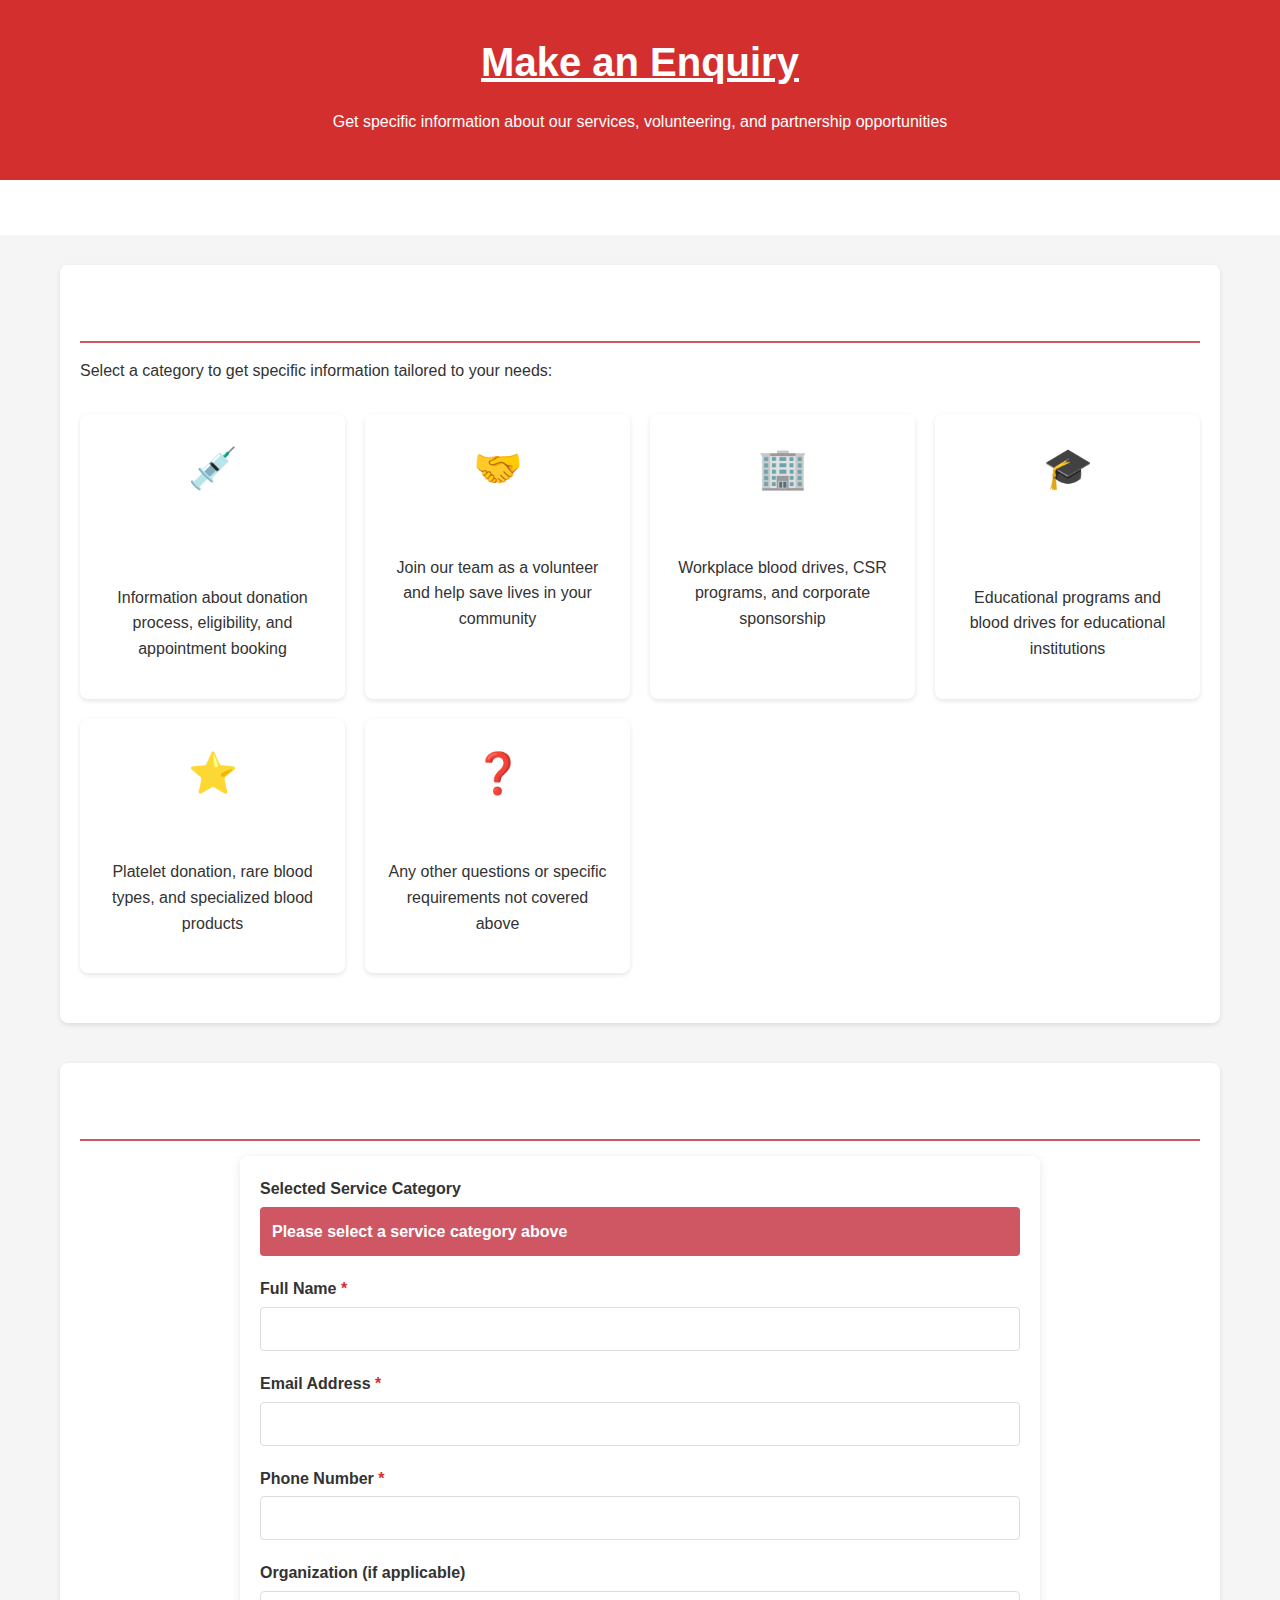
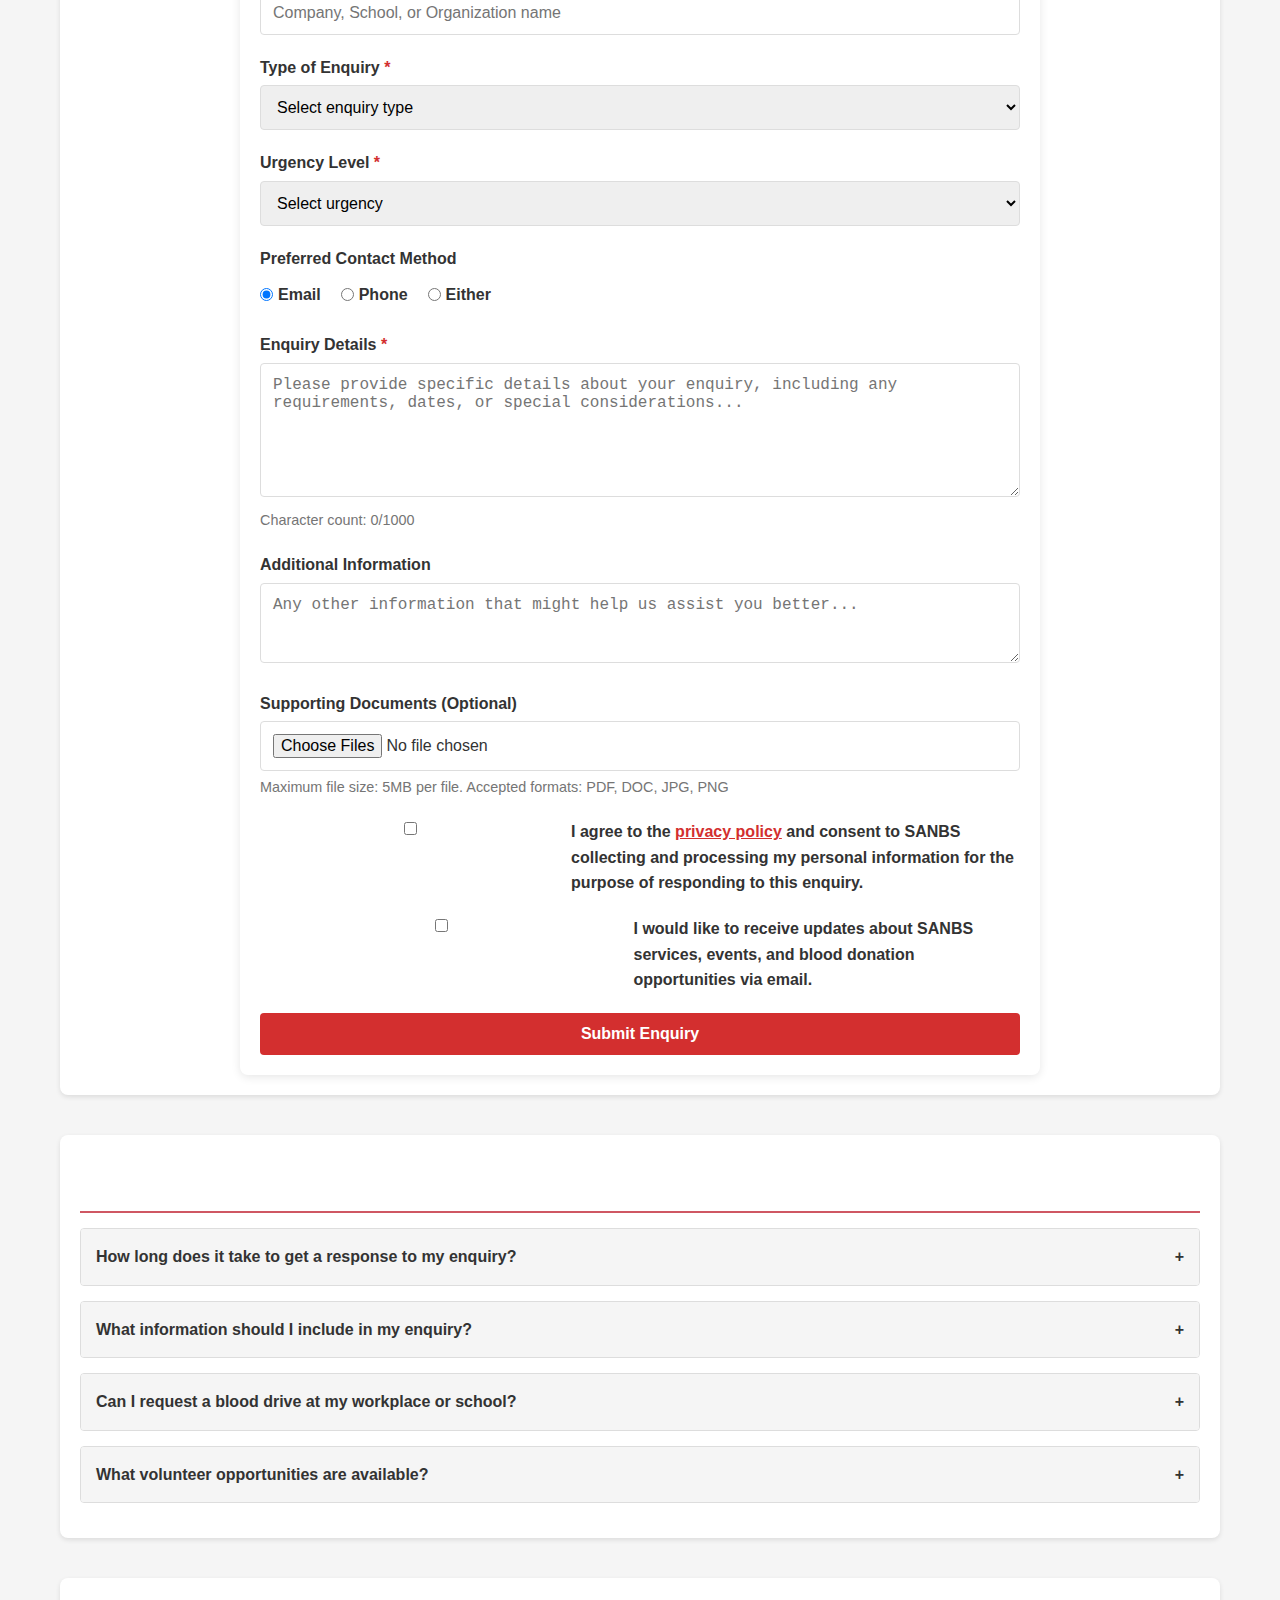
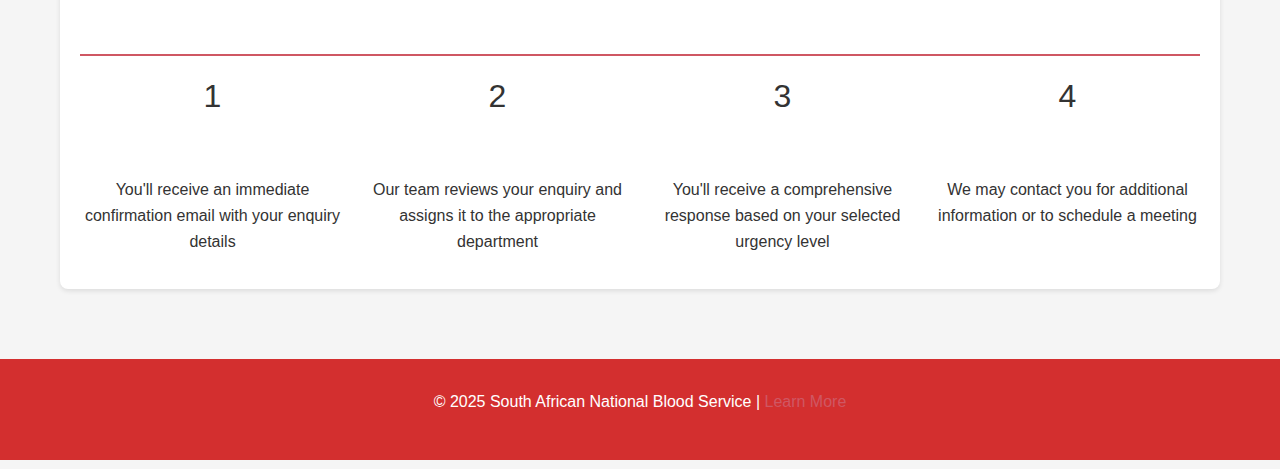
<file: enquiry.html>
<!DOCTYPE html>
<html lang="en">
<head>
  <meta charset="UTF-8">
  <meta name="viewport" content="width=device-width, initial-scale=1.0">
  <title>SANBS Enquiries - Service Information, Volunteering & Partnerships | South African National Blood Service</title>
  <meta name="description" content="Enquire about SANBS services, volunteer opportunities, corporate partnerships, and blood donation programs. Get specific information tailored to your needs.">
  <meta name="keywords" content="SANBS enquiry, blood donation services, volunteer opportunities, corporate partnership, school programs, South Africa">
  <meta name="author" content="South African National Blood Service">
  <style>
    /* CSS Variables for consistent theming */
    :root {
      --primary-red: #d32f2f;
      --dark-red: #ffffff;
      --light-red: #cf5763;
      --white: #ffffff;
      --light-gray: #f5f5f5;
      --dark-gray: #424242;
      --medium-gray: #757575;
      --success-green: #4CAF50;
      --warning-orange: #FF9800;
    }
    
    * {
      box-sizing: border-box;
      margin: 0;
      padding: 0;
    }
    
    body {
      font-family: Arial, sans-serif;
      line-height: 1.6;
      color: #333;
      background-color: var(--light-gray);
    }
    
    header {
      background-color: var(--primary-red);
      padding: 30px 20px;
      text-align: center;
      color: var(--white);
    }
    
    nav {
      background-color: var(--dark-red);
      padding: 15px 0;
    }
    
    nav ul {
      display: flex;
      justify-content: center;
      list-style: none;
      flex-wrap: wrap;
    }
    
    nav li {
      margin: 0 15px;
    }
    
    nav a {
      color: var(--white);
      text-decoration: none;
      font-weight: bold;
      padding: 5px 10px;
      border-radius: 4px;
      transition: background-color 0.3s;
    }
    
    nav a:hover {
      background-color: rgba(255, 255, 255, 0.2);
    }
    
    main {
      max-width: 1200px;
      margin: 0 auto;
      padding: 30px 20px;
    }
    
    section {
      margin-bottom: 40px;
      padding: 20px;
      background-color: var(--white);
      border-radius: 8px;
      box-shadow: 0 2px 5px rgba(0, 0, 0, 0.1);
    }
    
    h1, h2, h3 {
      color: var(--dark-red);
      margin-bottom: 15px;
    }
    
    h1 {
      font-size: 2.5rem;
    }
    
    h2 {
      font-size: 1.8rem;
      border-bottom: 2px solid var(--light-red);
      padding-bottom: 10px;
    }
    
    p {
      margin-bottom: 15px;
    }
    
    footer {
      background-color: var(--primary-red);
      padding: 30px 20px;
      text-align: center;
      color: var(--white);
    }
    
    footer a {
      color: var(--light-red);
      text-decoration: none;
    }
    
    footer a:hover {
      text-decoration: underline;
    }
    
    /* Form Styles */
    .form-container {
      max-width: 800px;
      margin: 0 auto;
      padding: 20px;
      background-color: var(--white);
      border-radius: 8px;
      box-shadow: 0 2px 10px rgba(0, 0, 0, 0.1);
    }
    
    .form-group {
      margin-bottom: 20px;
    }
    
    label {
      display: block;
      margin-bottom: 5px;
      font-weight: bold;
    }
    
    .required::after {
      content: " *";
      color: var(--primary-red);
    }
    
    input, select, textarea {
      width: 100%;
      padding: 12px;
      border: 1px solid #ddd;
      border-radius: 4px;
      font-size: 16px;
      transition: border-color 0.3s, box-shadow 0.3s;
    }
    
    input:focus, select:focus, textarea:focus {
      outline: none;
      border-color: var(--primary-red);
      box-shadow: 0 0 5px rgba(211, 47, 47, 0.3);
    }
    
    .error {
      color: var(--primary-red);
      font-size: 14px;
      margin-top: 5px;
      display: none;
    }
    
    .success-message {
      display: none;
      background-color: var(--success-green);
      color: white;
      padding: 15px;
      border-radius: 4px;
      margin-bottom: 20px;
      text-align: center;
    }
    
    button {
      background-color: var(--primary-red);
      color: var(--white);
      border: none;
      padding: 12px 30px;
      border-radius: 4px;
      cursor: pointer;
      font-size: 16px;
      font-weight: bold;
      transition: background-color 0.3s;
      width: 100%;
    }
    
    button:hover {
      background-color: var(--dark-red);
    }
    
    button:disabled {
      background-color: var(--medium-gray);
      cursor: not-allowed;
    }
    
    .loading {
      display: none;
      text-align: center;
      margin: 10px 0;
    }
    
    .spinner {
      border: 4px solid var(--light-gray);
      border-top: 4px solid var(--primary-red);
      border-radius: 50%;
      width: 30px;
      height: 30px;
      animation: spin 1s linear infinite;
      margin: 0 auto;
    }
    
    @keyframes spin {
      0% { transform: rotate(0deg); }
      100% { transform: rotate(360deg); }
    }
    
    /* Enquiry Type Specific Sections */
    .enquiry-details {
      display: none;
      margin-top: 15px;
      padding: 15px;
      background-color: var(--light-gray);
      border-radius: 4px;
      border-left: 4px solid var(--primary-red);
    }
    
    /* Service Cards */
    .service-cards {
      display: grid;
      grid-template-columns: repeat(auto-fit, minmax(250px, 1fr));
      gap: 20px;
      margin: 30px 0;
    }
    
    .service-card {
      background: var(--white);
      padding: 20px;
      border-radius: 8px;
      box-shadow: 0 2px 5px rgba(0,0,0,0.1);
      text-align: center;
      border: 2px solid transparent;
      transition: all 0.3s;
      cursor: pointer;
    }
    
    .service-card:hover {
      border-color: var(--primary-red);
      transform: translateY(-5px);
    }
    
    .service-card.selected {
      border-color: var(--primary-red);
      background-color: var(--light-red);
    }
    
    .service-icon {
      font-size: 2.5rem;
      margin-bottom: 10px;
    }
    
    /* FAQ Section */
    .faq-item {
      margin-bottom: 15px;
      border: 1px solid #ddd;
      border-radius: 4px;
      overflow: hidden;
    }
    
    .faq-question {
      background-color: var(--light-gray);
      padding: 15px;
      cursor: pointer;
      font-weight: bold;
      display: flex;
      justify-content: space-between;
      align-items: center;
    }
    
    .faq-answer {
      padding: 0 15px;
      max-height: 0;
      overflow: hidden;
      transition: max-height 0.3s ease;
    }
    
    .faq-item.active .faq-answer {
      padding: 15px;
      max-height: 500px;
    }
    
    /* Responsive Design */
    @media (max-width: 768px) {
      nav ul {
        flex-direction: column;
        align-items: center;
      }
      
      nav li {
        margin: 5px 0;
      }
      
      h1 {
        font-size: 2rem;
      }
      
      h2 {
        font-size: 1.5rem;
      }
      
      .service-cards {
        grid-template-columns: 1fr;
      }
      
      .form-container {
        padding: 15px;
      }
    }
  </style>
</head>
<body>
  <header>
    <h1><u>Make an Enquiry</u></h1>
    <p>Get specific information about our services, volunteering, and partnership opportunities</p>
  </header>

  <nav>
    <div>
      <ul>
        <li><a href="index.html">Home</a></li>
        <li><a href="about.html">About Us</a></li>
        <li><a href="contact.html">Contact Us</a></li>
        <li><a href="media.html">Media</a></li>
        <li><a href="service.html">Services</a></li>
        <li><a href="enquiry.html">Enquiries</a></li>
      </ul>
    </div>
  </nav>
  
  <main>
    <!-- Service Selection Cards -->
    <section>
      <h2>What Would You Like to Enquire About?</h2>
      <p>Select a category to get specific information tailored to your needs:</p>
      
      <div class="service-cards">
        <div class="service-card" data-service="blood-donation">
          <div class="service-icon">💉</div>
          <h3>Blood Donation Services</h3>
          <p>Information about donation process, eligibility, and appointment booking</p>
        </div>
        
        <div class="service-card" data-service="volunteer">
          <div class="service-icon">🤝</div>
          <h3>Volunteer Opportunities</h3>
          <p>Join our team as a volunteer and help save lives in your community</p>
        </div>
        
        <div class="service-card" data-service="corporate">
          <div class="service-icon">🏢</div>
          <h3>Corporate Partnership</h3>
          <p>Workplace blood drives, CSR programs, and corporate sponsorship</p>
        </div>
        
        <div class="service-card" data-service="education">
          <div class="service-icon">🎓</div>
          <h3>School & University Programs</h3>
          <p>Educational programs and blood drives for educational institutions</p>
        </div>
        
        <div class="service-card" data-service="specialized">
          <div class="service-icon">⭐</div>
          <h3>Specialized Services</h3>
          <p>Platelet donation, rare blood types, and specialized blood products</p>
        </div>
        
        <div class="service-card" data-service="other">
          <div class="service-icon">❓</div>
          <h3>Other Enquiry</h3>
          <p>Any other questions or specific requirements not covered above</p>
        </div>
      </div>
    </section>

    <!-- Enquiry Form -->
    <section>
      <h2>Submit Your Enquiry</h2>
      <div class="form-container">
        <div class="success-message" id="successMessage">
          <h3>Thank You for Your Enquiry!</h3>
          <p>We have received your enquiry and will respond within 24-48 hours. A confirmation email has been sent to your email address.</p>
        </div>
        
        <form id="enquiryForm">
          <!-- Selected Service Display -->
          <div class="form-group">
            <label>Selected Service Category</label>
            <div id="selectedServiceDisplay" style="padding: 12px; background-color: var(--light-red); border-radius: 4px; font-weight: bold; color: var(--dark-red);">
              Please select a service category above
            </div>
            <input type="hidden" id="selectedService" name="selectedService" required>
            <div class="error" id="serviceError">Please select a service category</div>
          </div>
          
          <!-- Contact Information -->
          <div class="form-group">
            <label for="enquiryName" class="required">Full Name</label>
            <input type="text" id="enquiryName" name="enquiryName" required>
            <div class="error" id="enquiryNameError">Please enter your full name</div>
          </div>
          
          <div class="form-group">
            <label for="enquiryEmail" class="required">Email Address</label>
            <input type="email" id="enquiryEmail" name="enquiryEmail" required>
            <div class="error" id="enquiryEmailError">Please enter a valid email address</div>
          </div>
          
          <div class="form-group">
            <label for="enquiryPhone" class="required">Phone Number</label>
            <input type="tel" id="enquiryPhone" name="enquiryPhone" required>
            <div class="error" id="enquiryPhoneError">Please enter a valid phone number</div>
          </div>
          
          <div class="form-group">
            <label for="enquiryOrganization">Organization (if applicable)</label>
            <input type="text" id="enquiryOrganization" name="enquiryOrganization" placeholder="Company, School, or Organization name">
          </div>
          
          <!-- Enquiry Type Specific Details -->
          <div class="form-group">
            <label for="enquiryType" class="required">Type of Enquiry</label>
            <select id="enquiryType" name="enquiryType" required>
              <option value="">Select enquiry type</option>
              <option value="general-info">General Information Request</option>
              <option value="pricing">Pricing & Cost Information</option>
              <option value="availability">Service Availability</option>
              <option value="partnership">Partnership Opportunity</option>
              <option value="volunteer-application">Volunteer Application</option>
              <option value="custom-request">Custom Service Request</option>
              <option value="other">Other</option>
            </select>
            <div class="error" id="enquiryTypeError">Please select an enquiry type</div>
          </div>
          
          <!-- Urgency Level -->
          <div class="form-group">
            <label for="urgency" class="required">Urgency Level</label>
            <select id="urgency" name="urgency" required>
              <option value="">Select urgency</option>
              <option value="standard">Standard (Response within 3-5 days)</option>
              <option value="priority">Priority (Response within 24-48 hours)</option>
              <option value="urgent">Urgent (Response within 24 hours)</option>
            </select>
            <div class="error" id="urgencyError">Please select urgency level</div>
          </div>
          
          <!-- Preferred Contact Method -->
          <div class="form-group">
            <label>Preferred Contact Method</label>
            <div style="display: flex; gap: 20px; margin-top: 10px;">
              <label style="display: flex; align-items: center; gap: 5px;">
                <input type="radio" name="contactMethod" value="email" checked> Email
              </label>
              <label style="display: flex; align-items: center; gap: 5px;">
                <input type="radio" name="contactMethod" value="phone"> Phone
              </label>
              <label style="display: flex; align-items: center; gap: 5px;">
                <input type="radio" name="contactMethod" value="either"> Either
              </label>
            </div>
          </div>
          
          <!-- Specific Enquiry Details -->
          <div class="form-group">
            <label for="enquiryDetails" class="required">Enquiry Details</label>
            <textarea id="enquiryDetails" name="enquiryDetails" rows="6" placeholder="Please provide specific details about your enquiry, including any requirements, dates, or special considerations..." required></textarea>
            <div class="error" id="enquiryDetailsError">Please provide details about your enquiry</div>
            <div style="font-size: 0.9rem; color: var(--medium-gray); margin-top: 5px;">
              Character count: <span id="charCount">0</span>/1000
            </div>
          </div>
          
          <!-- Additional Information -->
          <div class="form-group">
            <label for="additionalInfo">Additional Information</label>
            <textarea id="additionalInfo" name="additionalInfo" rows="3" placeholder="Any other information that might help us assist you better..."></textarea>
          </div>
          
          <!-- File Upload for Supporting Documents -->
          <div class="form-group">
            <label for="supportingDocs">Supporting Documents (Optional)</label>
            <input type="file" id="supportingDocs" name="supportingDocs" multiple accept=".pdf,.doc,.docx,.jpg,.png">
            <div style="font-size: 0.9rem; color: var(--medium-gray); margin-top: 5px;">
              Maximum file size: 5MB per file. Accepted formats: PDF, DOC, JPG, PNG
            </div>
          </div>
          
          <!-- Consent and Privacy -->
          <div class="form-group">
            <label style="display: flex; align-items: flex-start; gap: 10px;">
              <input type="checkbox" id="privacyConsent" name="privacyConsent" required style="margin-top: 3px;">
              <span>I agree to the <a href="#" style="color: var(--primary-red);">privacy policy</a> and consent to SANBS collecting and processing my personal information for the purpose of responding to this enquiry.</span>
            </label>
            <div class="error" id="privacyConsentError">You must agree to the privacy policy</div>
          </div>
          
          <div class="form-group">
            <label style="display: flex; align-items: flex-start; gap: 10px;">
              <input type="checkbox" id="marketingConsent" name="marketingConsent" style="margin-top: 3px;">
              <span>I would like to receive updates about SANBS services, events, and blood donation opportunities via email.</span>
            </label>
          </div>
          
          <!-- Loading Indicator -->
          <div class="loading" id="formLoading">
            <div class="spinner"></div>
            <p>Submitting your enquiry...</p>
          </div>
          
          <!-- Submit Button -->
          <button type="submit" id="submitButton">Submit Enquiry</button>
        </form>
      </div>
    </section>

    <!-- FAQ Section -->
    <section>
      <h2>Frequently Asked Questions</h2>
      
      <div class="faq-item">
        <div class="faq-question">
          <span>How long does it take to get a response to my enquiry?</span>
          <span>+</span>
        </div>
        <div class="faq-answer">
          <p>Response times vary based on the urgency level you select:</p>
          <ul>
            <li><strong>Standard:</strong> 3-5 business days</li>
            <li><strong>Priority:</strong> 24-48 hours</li>
            <li><strong>Urgent:</strong> Within 24 hours</li>
          </ul>
        </div>
      </div>
      
      <div class="faq-item">
        <div class="faq-question">
          <span>What information should I include in my enquiry?</span>
          <span>+</span>
        </div>
        <div class="faq-answer">
          <p>Please include as much detail as possible, such as:</p>
          <ul>
            <li>Specific service or program you're interested in</li>
            <li>Desired timeline or dates</li>
            <li>Number of participants (for group enquiries)</li>
            <li>Any special requirements or considerations</li>
            <li>Your location or preferred SANBS center</li>
          </ul>
        </div>
      </div>
      
      <div class="faq-item">
        <div class="faq-question">
          <span>Can I request a blood drive at my workplace or school?</span>
          <span>+</span>
        </div>
        <div class="faq-answer">
          <p>Yes! We regularly organize mobile blood drives at workplaces, schools, and community centers. When submitting your enquiry, please include:</p>
          <ul>
            <li>Organization name and type</li>
            <li>Approximate number of potential donors</li>
            <li>Available dates and venue details</li>
            <li>Contact person information</li>
          </ul>
        </div>
      </div>
      
      <div class="faq-item">
        <div class="faq-question">
          <span>What volunteer opportunities are available?</span>
          <span>+</span>
        </div>
        <div class="faq-answer">
          <p>We offer various volunteer roles including:</p>
          <ul>
            <li>Donor center support</li>
            <li>Mobile blood drive assistance</li>
            <li>Community awareness and education</li>
            <li>Administrative support</li>
            <li>Event coordination</li>
          </ul>
          <p>All volunteers receive appropriate training for their roles.</p>
        </div>
      </div>
    </section>

    <!-- Next Steps Section -->
    <section>
      <h2>What Happens After You Submit Your Enquiry?</h2>
      <div style="display: grid; grid-template-columns: repeat(auto-fit, minmax(200px, 1fr)); gap: 20px; text-align: center;">
        <div>
          <div style="font-size: 2rem; margin-bottom: 10px;">1</div>
          <h3>Confirmation</h3>
          <p>You'll receive an immediate confirmation email with your enquiry details</p>
        </div>
        <div>
          <div style="font-size: 2rem; margin-bottom: 10px;">2</div>
          <h3>Review</h3>
          <p>Our team reviews your enquiry and assigns it to the appropriate department</p>
        </div>
        <div>
          <div style="font-size: 2rem; margin-bottom: 10px;">3</div>
          <h3>Response</h3>
          <p>You'll receive a comprehensive response based on your selected urgency level</p>
        </div>
        <div>
          <div style="font-size: 2rem; margin-bottom: 10px;">4</div>
          <h3>Follow-up</h3>
          <p>We may contact you for additional information or to schedule a meeting</p>
        </div>
      </div>
    </section>
  </main>
  
  <footer>
    <p>&copy; 2025 South African National Blood Service | <a href="https://www.sanbs.org.za">Learn More</a></p>
  </footer>

  <script>
    document.addEventListener('DOMContentLoaded', function() {
      // Service Card Selection
      const serviceCards = document.querySelectorAll('.service-card');
      const selectedServiceDisplay = document.getElementById('selectedServiceDisplay');
      const selectedServiceInput = document.getElementById('selectedService');
      
      serviceCards.forEach(card => {
        card.addEventListener('click', function() {
          // Remove selected class from all cards
          serviceCards.forEach(c => c.classList.remove('selected'));
          
          // Add selected class to clicked card
          this.classList.add('selected');
          
          // Update display and hidden input
          const serviceName = this.querySelector('h3').textContent;
          const serviceValue = this.getAttribute('data-service');
          
          selectedServiceDisplay.textContent = serviceName;
          selectedServiceDisplay.style.backgroundColor = 'var(--light-red)';
          selectedServiceDisplay.style.color = 'var(--dark-red)';
          selectedServiceInput.value = serviceValue;
          
          // Clear service error if any
          document.getElementById('serviceError').style.display = 'none';
        });
      });
      
      // Character Count for Enquiry Details
      const enquiryDetails = document.getElementById('enquiryDetails');
      const charCount = document.getElementById('charCount');
      
      enquiryDetails.addEventListener('input', function() {
        const count = this.value.length;
        charCount.textContent = count;
        
        if (count > 1000) {
          charCount.style.color = 'var(--primary-red)';
        } else if (count > 800) {
          charCount.style.color = 'var(--warning-orange)';
        } else {
          charCount.style.color = 'var(--medium-gray)';
        }
      });
      
      // FAQ Toggle
      const faqItems = document.querySelectorAll('.faq-item');
      
      faqItems.forEach(item => {
        const question = item.querySelector('.faq-question');
        
        question.addEventListener('click', function() {
          const isActive = item.classList.contains('active');
          
          // Close all FAQ items
          faqItems.forEach(faq => {
            faq.classList.remove('active');
            faq.querySelector('.faq-question span:last-child').textContent = '+';
          });
          
          // Toggle current item if it wasn't active
          if (!isActive) {
            item.classList.add('active');
            this.querySelector('span:last-child').textContent = '−';
          }
        });
      });
      
      // Form Validation and Submission
      const enquiryForm = document.getElementById('enquiryForm');
      const successMessage = document.getElementById('successMessage');
      const formLoading = document.getElementById('formLoading');
      const submitButton = document.getElementById('submitButton');
      
      enquiryForm.addEventListener('submit', function(event) {
        event.preventDefault();
        
        // Reset errors
        clearErrors();
        
        // Validate form
        if (validateForm()) {
          // Show loading
          formLoading.style.display = 'block';
          submitButton.disabled = true;
          
          // Simulate AJAX submission (in real implementation, this would be actual AJAX)
          setTimeout(function() {
            // Hide loading
            formLoading.style.display = 'none';
            
            // Show success message
            successMessage.style.display = 'block';
            
            // Reset form
            enquiryForm.reset();
            selectedServiceDisplay.textContent = 'Please select a service category above';
            selectedServiceDisplay.style.backgroundColor = '';
            selectedServiceDisplay.style.color = '';
            selectedServiceInput.value = '';
            charCount.textContent = '0';
            
            // Remove selected class from service cards
            serviceCards.forEach(card => card.classList.remove('selected'));
            
            // Scroll to success message
            successMessage.scrollIntoView({ behavior: 'smooth' });
            
            // Re-enable submit button
            submitButton.disabled = false;
            
            // In a real implementation, you would send the form data to your server here
            console.log('Form would be submitted via AJAX with data:', getFormData());
            
          }, 2000); // Simulate network delay
        }
      });
      
      function validateForm() {
        let isValid = true;
        
        // Validate service selection
        if (!selectedServiceInput.value) {
          showError('serviceError', 'Please select a service category');
          isValid = false;
        }
        
        // Validate name
        const name = document.getElementById('enquiryName').value.trim();
        if (!name) {
          showError('enquiryNameError', 'Please enter your full name');
          isValid = false;
        }
        
        // Validate email
        const email = document.getElementById('enquiryEmail').value.trim();
        const emailRegex = /^[^\s@]+@[^\s@]+\.[^\s@]+$/;
        if (!email) {
          showError('enquiryEmailError', 'Please enter your email address');
          isValid = false;
        } else if (!emailRegex.test(email)) {
          showError('enquiryEmailError', 'Please enter a valid email address');
          isValid = false;
        }
        
        // Validate phone
        const phone = document.getElementById('enquiryPhone').value.trim();
        const phoneRegex = /^[0-9+\-\s()]{10,}$/;
        if (!phone) {
          showError('enquiryPhoneError', 'Please enter your phone number');
          isValid = false;
        } else if (!phoneRegex.test(phone)) {
          showError('enquiryPhoneError', 'Please enter a valid phone number');
          isValid = false;
        }
        
        // Validate enquiry type
        const enquiryType = document.getElementById('enquiryType').value;
        if (!enquiryType) {
          showError('enquiryTypeError', 'Please select an enquiry type');
          isValid = false;
        }
        
        // Validate urgency
        const urgency = document.getElementById('urgency').value;
        if (!urgency) {
          showError('urgencyError', 'Please select urgency level');
          isValid = false;
        }
        
        // Validate enquiry details
        const enquiryDetails = document.getElementById('enquiryDetails').value.trim();
        if (!enquiryDetails) {
          showError('enquiryDetailsError', 'Please provide details about your enquiry');
          isValid = false;
        } else if (enquiryDetails.length > 1000) {
          showError('enquiryDetailsError', 'Enquiry details must be less than 1000 characters');
          isValid = false;
        }
        
        // Validate privacy consent
        const privacyConsent = document.getElementById('privacyConsent').checked;
        if (!privacyConsent) {
          showError('privacyConsentError', 'You must agree to the privacy policy');
          isValid = false;
        }
        
        return isValid;
      }
      
      function showError(elementId, message) {
        const errorElement = document.getElementById(elementId);
        errorElement.textContent = message;
        errorElement.style.display = 'block';
      }
      
      function clearErrors() {
        const errorElements = document.querySelectorAll('.error');
        errorElements.forEach(element => {
          element.style.display = 'none';
        });
      }
      
      function getFormData() {
        return {
          service: selectedServiceInput.value,
          name: document.getElementById('enquiryName').value,
          email: document.getElementById('enquiryEmail').value,
          phone: document.getElementById('enquiryPhone').value,
          organization: document.getElementById('enquiryOrganization').value,
          enquiryType: document.getElementById('enquiryType').value,
          urgency: document.getElementById('urgency').value,
          contactMethod: document.querySelector('input[name="contactMethod"]:checked').value,
          enquiryDetails: document.getElementById('enquiryDetails').value,
          additionalInfo: document.getElementById('additionalInfo').value,
          privacyConsent: document.getElementById('privacyConsent').checked,
          marketingConsent: document.getElementById('marketingConsent').checked
        };
      }
      
      // Real-time validation for better UX
      const formInputs = enquiryForm.querySelectorAll('input, select, textarea');
      
      formInputs.forEach(input => {
        input.addEventListener('blur', function() {
          // Simple validation on blur for immediate feedback
          if (this.hasAttribute('required') && !this.value.trim()) {
            const fieldName = this.id;
            const errorElement = document.getElementById(fieldName + 'Error');
            if (errorElement) {
              errorElement.textContent = 'This field is required';
              errorElement.style.display = 'block';
            }
          }
        });
        
        input.addEventListener('input', function() {
          // Clear error when user starts typing
          const fieldName = this.id;
          const errorElement = document.getElementById(fieldName + 'Error');
          if (errorElement) {
            errorElement.style.display = 'none';
          }
        });
      });
    });
  </script>
</body>
</html>
</file>
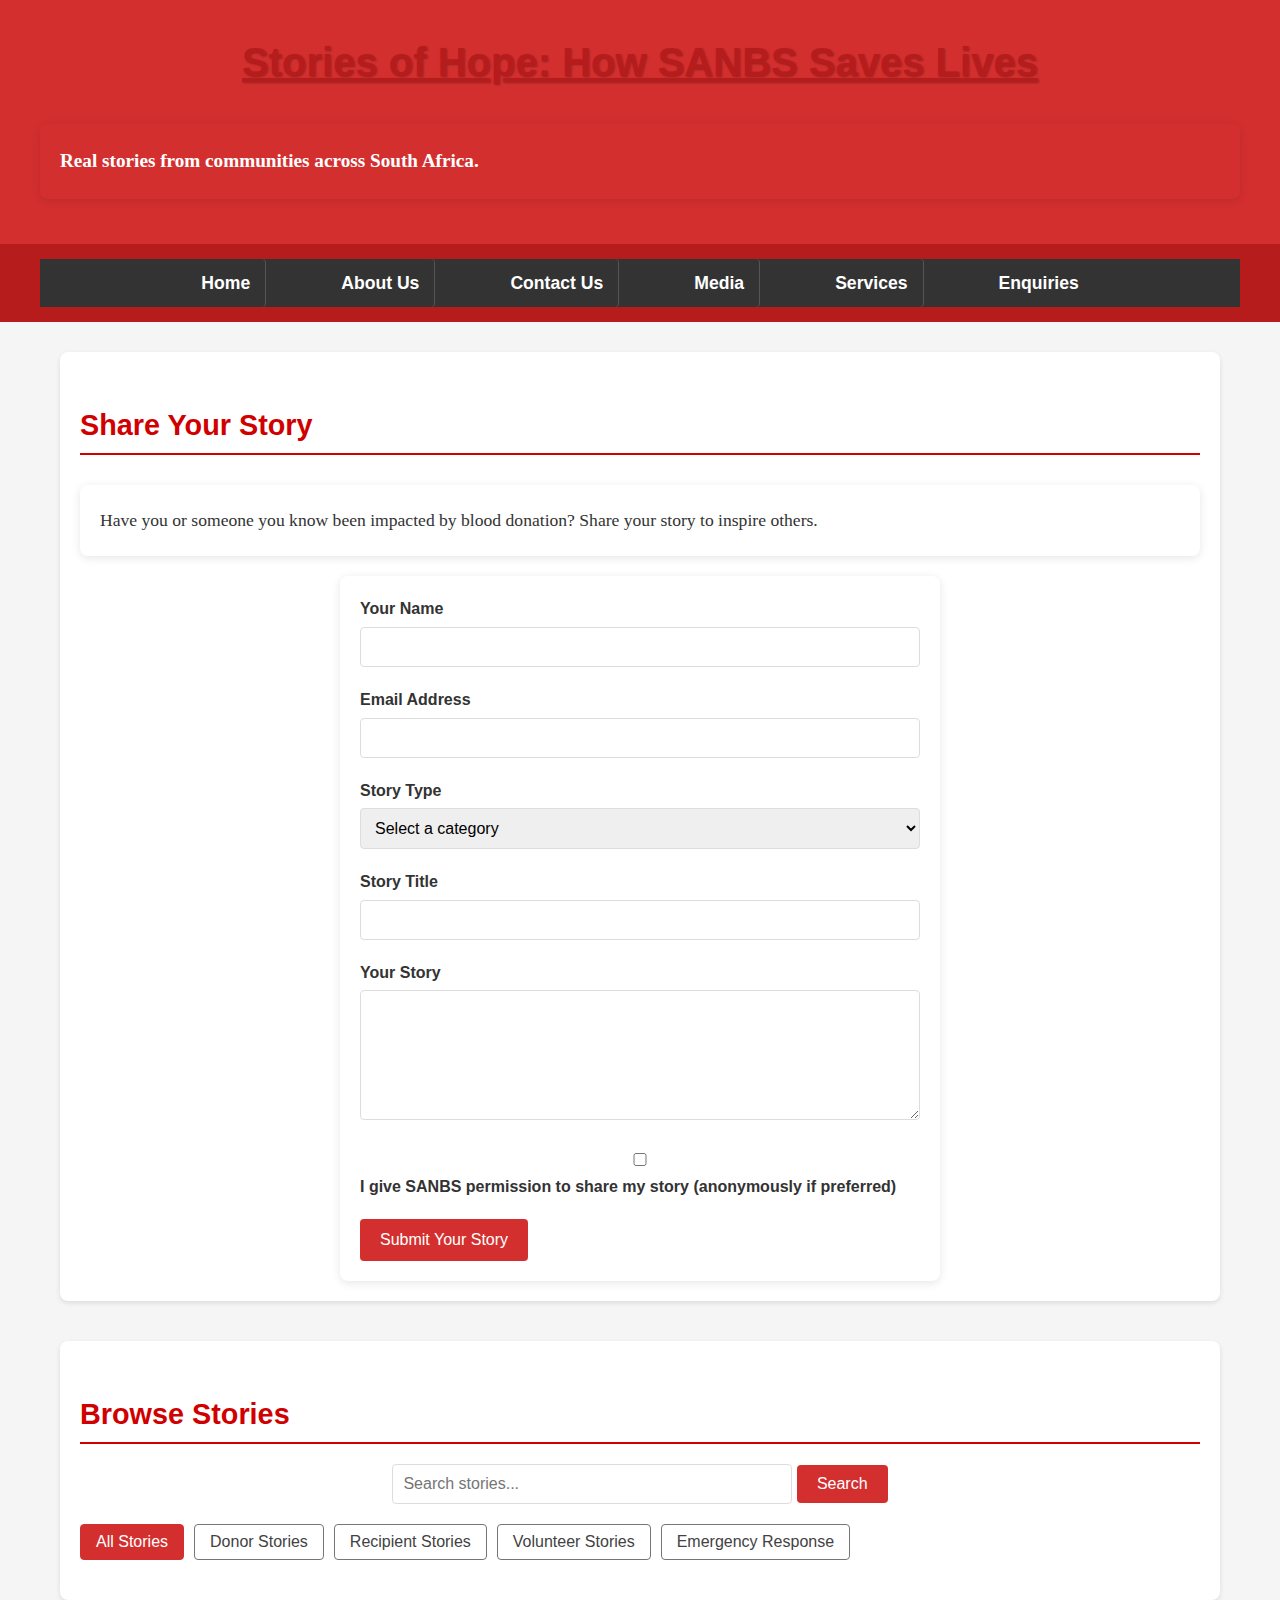
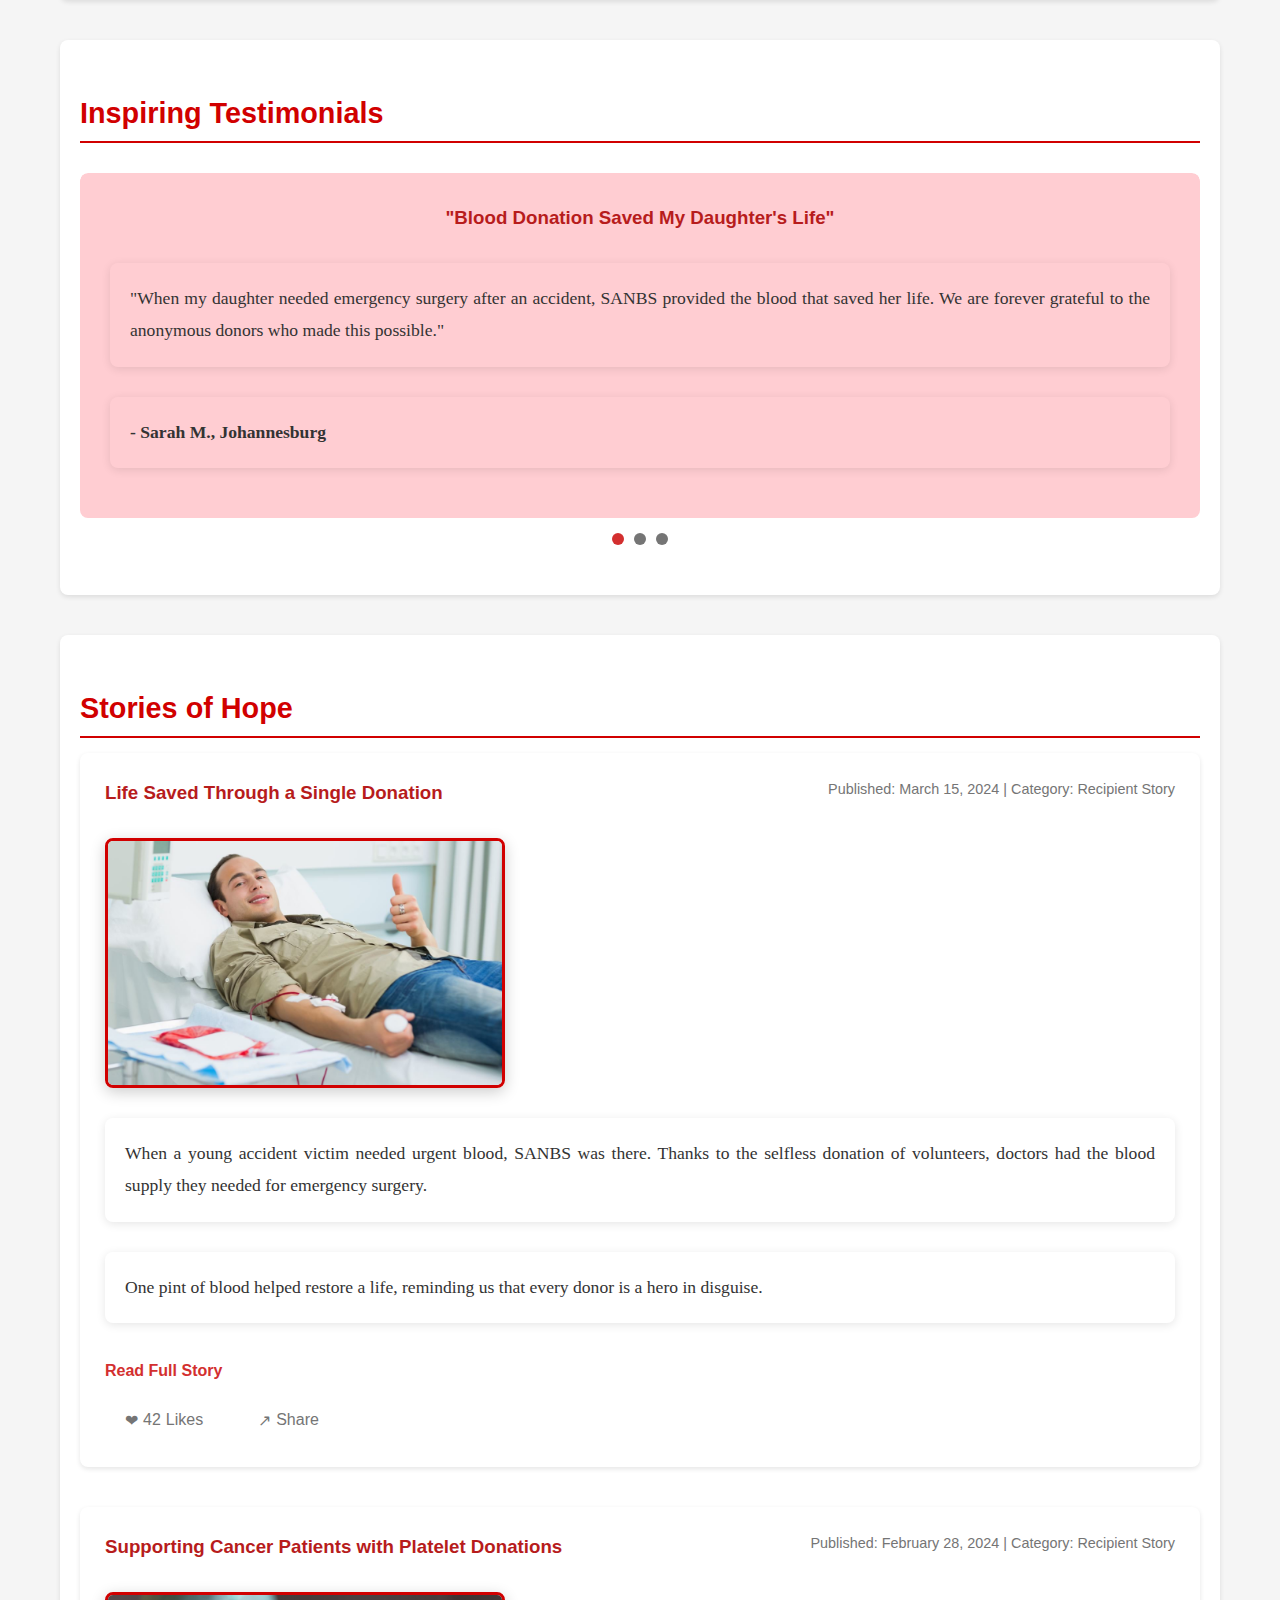
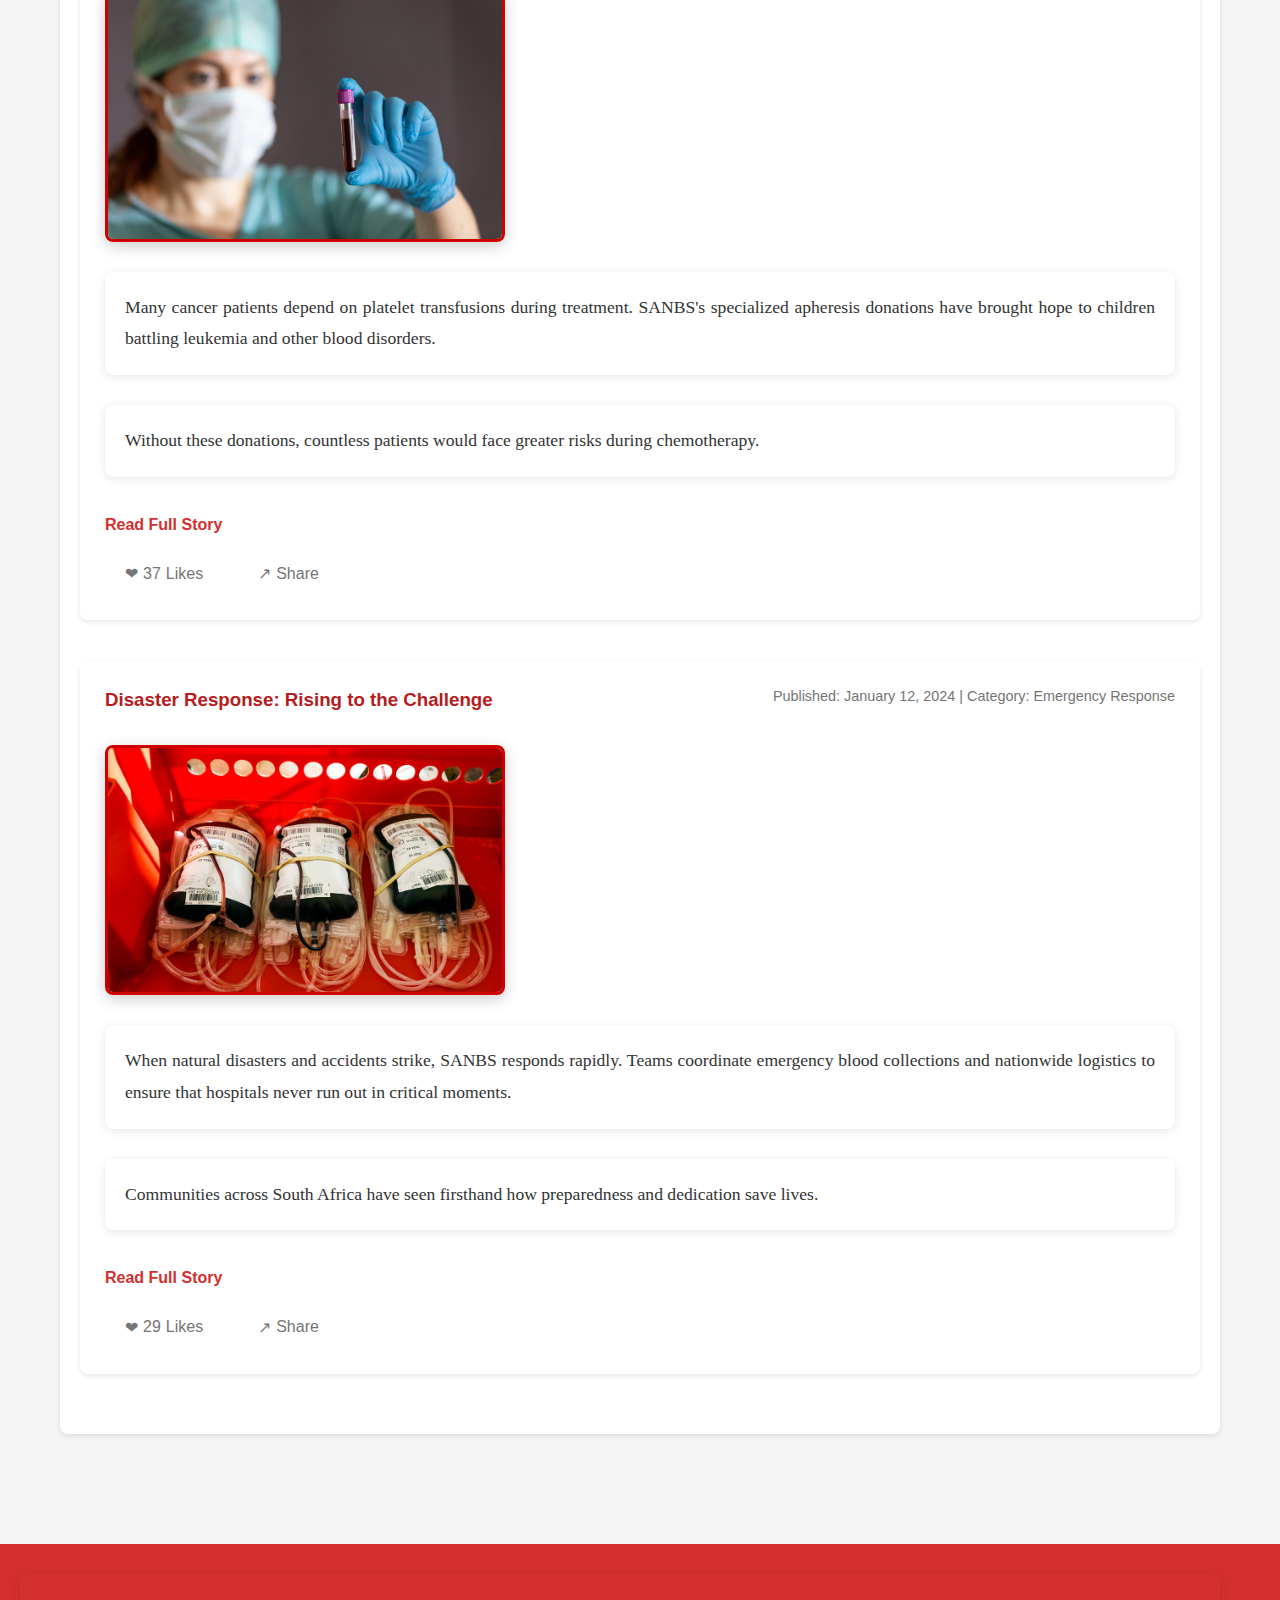
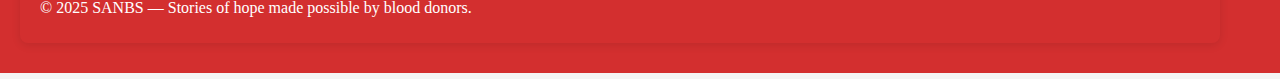
<file: media.html>
<!DOCTYPE html>
<html lang="en">
<head>
  <meta charset="UTF-8">
  <meta name="viewport" content="width=device-width, initial-scale=1.0">
  <title>SANBS Stories - Real Stories of Hope & Life-Saving Blood Donations | South African National Blood Service</title>
  <meta name="description" content="Read inspiring stories of hope from SANBS. Real accounts of how blood donations save lives across South Africa. Share your story or become a donor today.">
  <meta name="keywords" content="SANBS stories, blood donation stories, life-saving donations, South Africa, hope stories, donor experiences">
  <meta name="author" content="South African National Blood Service">
  <link rel="stylesheet" href="stylesheet.css">
  <style>
    /* CSS Variables for consistent theming */
    :root {
      --primary-red: #d32f2f;
      --dark-red: #b71c1c;
      --light-red: #ffcdd2;
      --white: #ffffff;
      --light-gray: #f5f5f5;
      --dark-gray: #424242;
      --medium-gray: #757575;
    }
    
    * {
      box-sizing: border-box;
      margin: 0;
      padding: 0;
    }
    
    body {
      font-family: Arial, sans-serif;
      line-height: 1.6;
      color: #333;
      background-color: var(--light-gray);
    }
    
    header {
      background-color: var(--primary-red);
      padding: 30px 20px;
      text-align: center;
      color: var(--white);
    }
    
    nav {
      background-color: var(--dark-red);
      padding: 15px 0;
    }
    
    nav ul {
      display: flex;
      justify-content: center;
      list-style: none;
      flex-wrap: wrap;
    }
    
    nav li {
      margin: 0 15px;
    }
    
    nav a {
      color: var(--white);
      text-decoration: none;
      font-weight: bold;
      padding: 5px 10px;
      border-radius: 4px;
      transition: background-color 0.3s;
    }
    
    nav a:hover {
      background-color: rgba(255, 255, 255, 0.2);
    }
    
    main {
      max-width: 1200px;
      margin: 0 auto;
      padding: 30px 20px;
    }
    
    section {
      margin-bottom: 40px;
      padding: 20px;
      background-color: var(--white);
      border-radius: 8px;
      box-shadow: 0 2px 5px rgba(0, 0, 0, 0.1);
    }
    
    h1, h2, h3 {
      color: var(--dark-red);
      margin-bottom: 15px;
    }
    
    h1 {
      font-size: 2.5rem;
    }
    
    h2 {
      font-size: 1.8rem;
      border-bottom: 2px solid var(--light-red);
      padding-bottom: 10px;
    }
    
    p {
      margin-bottom: 15px;
    }
    
    footer {
      background-color: var(--primary-red);
      padding: 30px 20px;
      text-align: center;
      color: var(--white);
    }
    
    footer a {
      color: var(--light-red);
      text-decoration: none;
    }
    
    footer a:hover {
      text-decoration: underline;
    }
    
    /* Article Styles */
    article {
      margin-bottom: 40px;
      padding: 25px;
      background-color: var(--white);
      border-radius: 8px;
      box-shadow: 0 2px 5px rgba(0, 0, 0, 0.1);
      transition: transform 0.3s, box-shadow 0.3s;
    }
    
    article:hover {
      transform: translateY(-5px);
      box-shadow: 0 5px 15px rgba(0, 0, 0, 0.1);
    }
    
    .article-header {
      display: flex;
      justify-content: space-between;
      align-items: flex-start;
      margin-bottom: 15px;
    }
    
    .article-meta {
      color: var(--medium-gray);
      font-size: 0.9rem;
    }
    
    .article-image {
      width: 100%;
      max-width: 400px;
      height: 250px;
      object-fit: cover;
      border-radius: 8px;
      margin: 15px 0;
      display: block;
    }
    
    .article-content {
      position: relative;
    }
    
    .read-more {
      display: inline-block;
      margin-top: 15px;
      color: var(--primary-red);
      font-weight: bold;
      cursor: pointer;
    }
    
    .full-story {
      max-height: 0;
      overflow: hidden;
      transition: max-height 0.5s ease;
    }
    
    .full-story.expanded {
      max-height: 1000px;
    }
    
    /* Form Styles */
    .form-container {
      max-width: 600px;
      margin: 0 auto;
      padding: 20px;
      background-color: var(--white);
      border-radius: 8px;
      box-shadow: 0 2px 10px rgba(0, 0, 0, 0.1);
    }
    
    .form-group {
      margin-bottom: 20px;
    }
    
    label {
      display: block;
      margin-bottom: 5px;
      font-weight: bold;
    }
    
    input, select, textarea {
      width: 100%;
      padding: 10px;
      border: 1px solid #ddd;
      border-radius: 4px;
      font-size: 16px;
    }
    
    input:focus, select:focus, textarea:focus {
      outline: none;
      border-color: var(--primary-red);
      box-shadow: 0 0 5px rgba(211, 47, 47, 0.3);
    }
    
    .error {
      color: var(--primary-red);
      font-size: 14px;
      margin-top: 5px;
      display: none;
    }
    
    button {
      background-color: var(--primary-red);
      color: var(--white);
      border: none;
      padding: 12px 20px;
      border-radius: 4px;
      cursor: pointer;
      font-size: 16px;
      transition: background-color 0.3s;
    }
    
    button:hover {
      background-color: var(--dark-red);
    }
    
    /* Interactive Elements */
    .story-filters {
      display: flex;
      flex-wrap: wrap;
      gap: 10px;
      margin: 20px 0;
    }
    
    .filter-button {
      background-color: var(--white);
      color: var(--dark-gray);
      border: 1px solid var(--medium-gray);
      padding: 8px 15px;
      border-radius: 4px;
      cursor: pointer;
      transition: all 0.3s;
    }
    
    .filter-button.active {
      background-color: var(--primary-red);
      color: var(--white);
      border-color: var(--primary-red);
    }
    
    .search-container {
      margin: 20px 0;
      text-align: center;
    }
    
    .search-box {
      padding: 10px;
      width: 70%;
      max-width: 400px;
      border: 1px solid #ddd;
      border-radius: 4px;
    }
    
    .search-button {
      padding: 10px 20px;
      background-color: var(--primary-red);
      color: white;
      border: none;
      border-radius: 4px;
      cursor: pointer;
    }
    
    .highlight {
      background-color: yellow;
    }
    
    .story-actions {
      display: flex;
      gap: 15px;
      margin-top: 15px;
    }
    
    .action-button {
      background: none;
      border: none;
      color: var(--medium-gray);
      cursor: pointer;
      display: flex;
      align-items: center;
      gap: 5px;
      transition: color 0.3s;
    }
    
    .action-button:hover {
      color: var(--primary-red);
    }
    
    .action-button.liked {
      color: var(--primary-red);
    }
    
    .share-modal {
      display: none;
      position: fixed;
      top: 0;
      left: 0;
      width: 100%;
      height: 100%;
      background-color: rgba(0,0,0,0.5);
      z-index: 1000;
      align-items: center;
      justify-content: center;
    }
    
    .share-modal-content {
      background-color: white;
      padding: 30px;
      border-radius: 8px;
      max-width: 500px;
      width: 90%;
    }
    
    .share-options {
      display: flex;
      gap: 15px;
      margin: 20px 0;
      justify-content: center;
    }
    
    .share-option {
      background-color: var(--light-gray);
      padding: 10px 15px;
      border-radius: 4px;
      cursor: pointer;
      transition: background-color 0.3s;
    }
    
    .share-option:hover {
      background-color: var(--light-red);
    }
    
    /* Testimonial Carousel */
    .testimonial-carousel {
      position: relative;
      margin: 30px 0;
      overflow: hidden;
      border-radius: 8px;
    }
    
    .carousel-container {
      display: flex;
      transition: transform 0.5s ease;
    }
    
    .carousel-slide {
      min-width: 100%;
      padding: 30px;
      background-color: var(--light-red);
      border-radius: 8px;
      text-align: center;
    }
    
    .carousel-nav {
      display: flex;
      justify-content: center;
      gap: 10px;
      margin-top: 15px;
    }
    
    .carousel-dot {
      width: 12px;
      height: 12px;
      border-radius: 50%;
      background-color: var(--medium-gray);
      cursor: pointer;
      transition: background-color 0.3s;
    }
    
    .carousel-dot.active {
      background-color: var(--primary-red);
    }
    
    /* Responsive Design */
    @media (max-width: 768px) {
      nav ul {
        flex-direction: column;
        align-items: center;
      }
      
      nav li {
        margin: 5px 0;
      }
      
      h1 {
        font-size: 2rem;
      }
      
      h2 {
        font-size: 1.5rem;
      }
      
      .article-header {
        flex-direction: column;
      }
      
      .search-box {
        width: 100%;
        margin-bottom: 10px;
      }
      
      .story-actions {
        flex-wrap: wrap;
      }
    }
  </style>
</head>
<body>
  <header>
    <h1><u>Stories of Hope: How SANBS Saves Lives</u></h1>
    <p>Real stories from communities across South Africa.</p>
  </header>

  <nav>
    <div>
      <ul>
        <li><a href="index.html">Home</a></li>
        <li><a href="about.html">About Us</a></li>
        <li><a href="contact.html">Contact Us</a></li>
        <li><a href="media.html">Media</a></li>
        <li><a href="service.html">Services</a></li>
        <li><a href="enquiry.html">Enquiries</a></li>
      </ul>
    </div>
  </nav>

  <main>
    <!-- Story Submission Form -->
    <section>
      <h2>Share Your Story</h2>
      <p>Have you or someone you know been impacted by blood donation? Share your story to inspire others.</p>
      <div class="form-container">
        <form id="storyForm">
          <div class="form-group">
            <label for="storyName">Your Name</label>
            <input type="text" id="storyName" name="storyName" required>
            <div class="error" id="storyNameError">Please enter your name</div>
          </div>
          
          <div class="form-group">
            <label for="storyEmail">Email Address</label>
            <input type="email" id="storyEmail" name="storyEmail" required>
            <div class="error" id="storyEmailError">Please enter a valid email address</div>
          </div>
          
          <div class="form-group">
            <label for="storyType">Story Type</label>
            <select id="storyType" name="storyType" required>
              <option value="">Select a category</option>
              <option value="donor">Donor Experience</option>
              <option value="recipient">Recipient Story</option>
              <option value="volunteer">Volunteer Experience</option>
              <option value="family">Family Member</option>
              <option value="other">Other</option>
            </select>
            <div class="error" id="storyTypeError">Please select a story type</div>
          </div>
          
          <div class="form-group">
            <label for="storyTitle">Story Title</label>
            <input type="text" id="storyTitle" name="storyTitle" required>
            <div class="error" id="storyTitleError">Please enter a story title</div>
          </div>
          
          <div class="form-group">
            <label for="storyContent">Your Story</label>
            <textarea id="storyContent" name="storyContent" rows="6" required></textarea>
            <div class="error" id="storyContentError">Please share your story</div>
          </div>
          
          <div class="form-group">
            <label for="storyConsent">
              <input type="checkbox" id="storyConsent" name="storyConsent" required>
              I give SANBS permission to share my story (anonymously if preferred)
            </label>
            <div class="error" id="storyConsentError">Please provide consent to share your story</div>
          </div>
          
          <button type="submit">Submit Your Story</button>
        </form>
      </div>
    </section>
    
    <!-- Story Search and Filters -->
    <section>
      <h2>Browse Stories</h2>
      <div class="search-container">
        <input type="text" id="searchInput" class="search-box" placeholder="Search stories...">
        <button id="searchButton" class="search-button">Search</button>
        <button id="clearSearch" class="search-button" style="display:none;">Clear Search</button>
      </div>
      
      <div class="story-filters">
        <button class="filter-button active" data-filter="all">All Stories</button>
        <button class="filter-button" data-filter="donor">Donor Stories</button>
        <button class="filter-button" data-filter="recipient">Recipient Stories</button>
        <button class="filter-button" data-filter="volunteer">Volunteer Stories</button>
        <button class="filter-button" data-filter="emergency">Emergency Response</button>
      </div>
    </section>
    
    <!-- Testimonial Carousel -->
    <section>
      <h2>Inspiring Testimonials</h2>
      <div class="testimonial-carousel">
        <div class="carousel-container" id="carouselContainer">
          <div class="carousel-slide">
            <h3>"Blood Donation Saved My Daughter's Life"</h3>
            <p>"When my daughter needed emergency surgery after an accident, SANBS provided the blood that saved her life. We are forever grateful to the anonymous donors who made this possible."</p>
            <p><strong>- Sarah M., Johannesburg</strong></p>
          </div>
          <div class="carousel-slide">
            <h3>"A Regular Donor's Perspective"</h3>
            <p>"I've been donating blood for 15 years. It's a simple act that takes little time but can make a huge difference. Knowing I've helped save lives is the most rewarding feeling."</p>
            <p><strong>- David T., Cape Town</strong></p>
          </div>
          <div class="carousel-slide">
            <h3>"From Recipient to Donor"</h3>
            <p>"After receiving blood during my cancer treatment, I vowed to become a donor myself once I recovered. Now I donate regularly to pay forward the gift I received."</p>
            <p><strong>- Michaela R., Durban</strong></p>
          </div>
        </div>
        <div class="carousel-nav">
          <div class="carousel-dot active" data-slide="0"></div>
          <div class="carousel-dot" data-slide="1"></div>
          <div class="carousel-dot" data-slide="2"></div>
        </div>
      </div>
    </section>
    
    <!-- Stories Section -->
    <section id="storiesSection">
      <h2>Stories of Hope</h2>
      
      <!-- Article 1 -->
      <article data-category="recipient emergency">
        <div class="article-header">
          <h3>Life Saved Through a Single Donation</h3>
          <div class="article-meta">Published: March 15, 2024 | Category: Recipient Story</div>
        </div>
        <div class="article-content">
          <img src="_images/donor.png" alt="Blood donor smiling" class="article-image">
          <p>
            When a young accident victim needed urgent blood, SANBS was there. 
            Thanks to the selfless donation of volunteers, doctors had the blood supply they needed for emergency surgery.
          </p>
          <p>
            One pint of blood helped restore a life, reminding us that every donor is a hero in disguise.
          </p>
          <div class="full-story">
            <p>
              The accident happened on a rainy Friday evening. A 19-year-old student was rushed to the hospital with severe internal bleeding. 
              Without immediate access to O-negative blood, his chances of survival were slim.
            </p>
            <p>
              Thanks to SANBS's well-stocked blood bank and efficient distribution system, the hospital received the needed blood units within minutes. 
              The surgery was successful, and the young man made a full recovery.
            </p>
            <p>
              "I wouldn't be here today if it weren't for blood donors," he said during his recovery. 
              "I've now registered to become a donor myself once I'm eligible."
            </p>
          </div>
          <div class="read-more">Read Full Story</div>
          <div class="story-actions">
            <button class="action-button like-button" data-article="1">
              <span class="like-icon">❤</span> <span class="like-count">42</span> Likes
            </button>
            <button class="action-button share-button" data-article="1">
              <span class="share-icon">↗</span> Share
            </button>
          </div>
        </div>
      </article>

      <!-- Article 2 -->
      <article data-category="recipient">
        <div class="article-header">
          <h3>Supporting Cancer Patients with Platelet Donations</h3>
          <div class="article-meta">Published: February 28, 2024 | Category: Recipient Story</div>
        </div>
        <div class="article-content">
          <img src="_images/platelet.jpg" alt="Doctor holding blood platelets" class="article-image">
          <p>
            Many cancer patients depend on platelet transfusions during treatment. 
            SANBS's specialized apheresis donations have brought hope to children battling leukemia and other blood disorders.
          </p>
          <p>
            Without these donations, countless patients would face greater risks during chemotherapy.
          </p>
          <div class="full-story">
            <p>
              Little Lindiwe was diagnosed with leukemia just after her fifth birthday. 
              Her treatment required regular platelet transfusions to prevent bleeding complications.
            </p>
            <p>
              "The platelet donations were crucial for Lindiwe's survival," explained her oncologist. 
              "During chemotherapy, her platelet count would drop dangerously low. Without these transfusions, we couldn't continue treatment."
            </p>
            <p>
              After six months of treatment, Lindiwe went into remission. Her family now organizes platelet donation drives in their community, 
              encouraging others to support cancer patients in need.
            </p>
          </div>
          <div class="read-more">Read Full Story</div>
          <div class="story-actions">
            <button class="action-button like-button" data-article="2">
              <span class="like-icon">❤</span> <span class="like-count">37</span> Likes
            </button>
            <button class="action-button share-button" data-article="2">
              <span class="share-icon">↗</span> Share
            </button>
          </div>
        </div>
      </article>

      <!-- Article 3 -->
      <article data-category="emergency volunteer">
        <div class="article-header">
          <h3>Disaster Response: Rising to the Challenge</h3>
          <div class="article-meta">Published: January 12, 2024 | Category: Emergency Response</div>
        </div>
        <div class="article-content">
          <img src="_images/emergency.jpeg" alt="Emergency blood delivery" class="article-image">
          <p>
            When natural disasters and accidents strike, SANBS responds rapidly. 
            Teams coordinate emergency blood collections and nationwide logistics to ensure that hospitals never run out in critical moments.
          </p>
          <p>
            Communities across South Africa have seen firsthand how preparedness and dedication save lives.
          </p>
          <div class="full-story">
            <p>
              When a major bus accident left dozens injured on the N1 highway, SANBS's emergency response team sprang into action.
            </p>
            <p>
              "We received the alert at 3:15 PM," recalled the SANBS regional manager. 
              "Within 30 minutes, we had mobilized additional staff, alerted our regular donors, and dispatched emergency blood supplies to three different hospitals."
            </p>
            <p>
              The coordinated effort ensured that all 27 accident victims received the blood products they needed. 
              SANBS's disaster response protocol, refined over years of experience, made this life-saving operation possible.
            </p>
          </div>
          <div class="read-more">Read Full Story</div>
          <div class="story-actions">
            <button class="action-button like-button" data-article="3">
              <span class="like-icon">❤</span> <span class="like-count">29</span> Likes
            </button>
            <button class="action-button share-button" data-article="3">
              <span class="share-icon">↗</span> Share
            </button>
          </div>
        </div>
      </article>
      
      <!-- Article 4 - New story added through form submission -->
      <article data-category="donor" id="userStory" style="display: none;">
        <div class="article-header">
          <h3 id="userStoryTitle"></h3>
          <div class="article-meta" id="userStoryMeta"></div>
        </div>
        <div class="article-content">
          <p id="userStoryContent"></p>
          <div class="story-actions">
            <button class="action-button like-button" data-article="4">
              <span class="like-icon">❤</span> <span class="like-count">0</span> Likes
            </button>
            <button class="action-button share-button" data-article="4">
              <span class="share-icon">↗</span> Share
            </button>
          </div>
        </div>
      </article>
    </section>
  </main>

  <!-- Share Modal -->
  <div id="shareModal" class="share-modal">
    <div class="share-modal-content">
      <h3>Share This Story</h3>
      <p>Help spread hope by sharing this inspiring story.</p>
      <div class="share-options">
        <div class="share-option" data-platform="facebook">Facebook</div>
        <div class="share-option" data-platform="twitter">Twitter</div>
        <div class="share-option" data-platform="whatsapp">WhatsApp</div>
        <div class="share-option" data-platform="email">Email</div>
      </div>
      <button id="closeShareModal">Close</button>
    </div>
  </div>

  <footer>
    <p>&copy; 2025 SANBS — Stories of hope made possible by blood donors.</p>
  </footer>

  <script>
    // DOM Manipulation and Interactive Features
    document.addEventListener('DOMContentLoaded', function() {
      // Story Form Validation
      const storyForm = document.getElementById('storyForm');
      
      storyForm.addEventListener('submit', function(event) {
        event.preventDefault();
        
        // Reset previous errors
        clearErrors();
        
        // Validate form fields
        let isValid = true;
        
        // Name validation
        const storyName = document.getElementById('storyName').value.trim();
        if (storyName === '') {
          showError('storyNameError', 'Please enter your name');
          isValid = false;
        }
        
        // Email validation
        const storyEmail = document.getElementById('storyEmail').value.trim();
        const emailRegex = /^[^\s@]+@[^\s@]+\.[^\s@]+$/;
        if (storyEmail === '') {
          showError('storyEmailError', 'Please enter your email address');
          isValid = false;
        } else if (!emailRegex.test(storyEmail)) {
          showError('storyEmailError', 'Please enter a valid email address');
          isValid = false;
        }
        
        // Story type validation
        const storyType = document.getElementById('storyType').value;
        if (storyType === '') {
          showError('storyTypeError', 'Please select a story type');
          isValid = false;
        }
        
        // Story title validation
        const storyTitle = document.getElementById('storyTitle').value.trim();
        if (storyTitle === '') {
          showError('storyTitleError', 'Please enter a story title');
          isValid = false;
        }
        
        // Story content validation
        const storyContent = document.getElementById('storyContent').value.trim();
        if (storyContent === '') {
          showError('storyContentError', 'Please share your story');
          isValid = false;
        } else if (storyContent.length < 50) {
          showError('storyContentError', 'Please provide more details in your story (at least 50 characters)');
          isValid = false;
        }
        
        // Consent validation
        const storyConsent = document.getElementById('storyConsent').checked;
        if (!storyConsent) {
          showError('storyConsentError', 'Please provide consent to share your story');
          isValid = false;
        }
        
        // If form is valid, process submission
        if (isValid) {
          // In a real application, this would send data to a server
          // For demonstration, we'll add the story to the page
          addUserStory(storyName, storyType, storyTitle, storyContent);
          
          alert('Thank you for sharing your story! It has been submitted for review.');
          storyForm.reset();
        }
      });
      
      function addUserStory(name, type, title, content) {
        const userStory = document.getElementById('userStory');
        const userStoryTitle = document.getElementById('userStoryTitle');
        const userStoryMeta = document.getElementById('userStoryMeta');
        const userStoryContent = document.getElementById('userStoryContent');
        
        // Set story content
        userStoryTitle.textContent = title;
        userStoryMeta.textContent = `Published: ${new Date().toLocaleDateString()} | Category: ${getCategoryName(type)}`;
        userStoryContent.textContent = content;
        
        // Set category for filtering
        userStory.setAttribute('data-category', type);
        
        // Show the story
        userStory.style.display = 'block';
        
        // Scroll to the new story
        userStory.scrollIntoView({ behavior: 'smooth' });
      }
      
      function getCategoryName(type) {
        const categories = {
          'donor': 'Donor Story',
          'recipient': 'Recipient Story',
          'volunteer': 'Volunteer Story',
          'family': 'Family Member',
          'other': 'Other'
        };
        return categories[type] || 'Story';
      }
      
      // Story Filtering
      const filterButtons = document.querySelectorAll('.filter-button');
      const articles = document.querySelectorAll('article');
      
      filterButtons.forEach(button => {
        button.addEventListener('click', function() {
          const filter = this.getAttribute('data-filter');
          
          // Update active button
          filterButtons.forEach(btn => btn.classList.remove('active'));
          this.classList.add('active');
          
          // Filter articles
          articles.forEach(article => {
            if (filter === 'all' || article.getAttribute('data-category').includes(filter)) {
              article.style.display = 'block';
            } else {
              article.style.display = 'none';
            }
          });
        });
      });
      
      // Read More Functionality
      const readMoreButtons = document.querySelectorAll('.read-more');
      
      readMoreButtons.forEach(button => {
        button.addEventListener('click', function() {
          const fullStory = this.previousElementSibling;
          const isExpanded = fullStory.classList.contains('expanded');
          
          if (isExpanded) {
            fullStory.classList.remove('expanded');
            this.textContent = 'Read Full Story';
          } else {
            fullStory.classList.add('expanded');
            this.textContent = 'Show Less';
          }
        });
      });
      
      // Like Functionality
      const likeButtons = document.querySelectorAll('.like-button');
      
      likeButtons.forEach(button => {
        button.addEventListener('click', function() {
          const likeCount = this.querySelector('.like-count');
          let count = parseInt(likeCount.textContent);
          
          if (this.classList.contains('liked')) {
            count--;
            this.classList.remove('liked');
          } else {
            count++;
            this.classList.add('liked');
          }
          
          likeCount.textContent = count;
        });
      });
      
      // Share Functionality
      const shareButtons = document.querySelectorAll('.share-button');
      const shareModal = document.getElementById('shareModal');
      const closeShareModal = document.getElementById('closeShareModal');
      let currentArticle = null;
      
      shareButtons.forEach(button => {
        button.addEventListener('click', function() {
          currentArticle = this.getAttribute('data-article');
          shareModal.style.display = 'flex';
        });
      });
      
      closeShareModal.addEventListener('click', function() {
        shareModal.style.display = 'none';
      });
      
      // Share options
      const shareOptions = document.querySelectorAll('.share-option');
      
      shareOptions.forEach(option => {
        option.addEventListener('click', function() {
          const platform = this.getAttribute('data-platform');
          const articleTitle = document.querySelector(`[data-article="${currentArticle}"]`).closest('article').querySelector('h3').textContent;
          const shareUrl = window.location.href;
          const shareText = `Check out this inspiring story from SANBS: ${articleTitle}`;
          
          let shareLink = '';
          
          switch(platform) {
            case 'facebook':
              shareLink = `https://www.facebook.com/sharer/sharer.php?u=${encodeURIComponent(shareUrl)}`;
              break;
            case 'twitter':
              shareLink = `https://twitter.com/intent/tweet?text=${encodeURIComponent(shareText)}&url=${encodeURIComponent(shareUrl)}`;
              break;
            case 'whatsapp':
              shareLink = `https://api.whatsapp.com/send?text=${encodeURIComponent(shareText + ' ' + shareUrl)}`;
              break;
            case 'email':
              shareLink = `mailto:?subject=${encodeURIComponent(articleTitle)}&body=${encodeURIComponent(shareText + '\n\n' + shareUrl)}`;
              break;
          }
          
          window.open(shareLink, '_blank');
          shareModal.style.display = 'none';
        });
      });
      
      // Search Functionality
      const searchInput = document.getElementById('searchInput');
      const searchButton = document.getElementById('searchButton');
      const clearSearchButton = document.getElementById('clearSearch');
      
      searchButton.addEventListener('click', performSearch);
      searchInput.addEventListener('keyup', function(event) {
        if (event.key === 'Enter') {
          performSearch();
        }
      });
      
      function performSearch() {
        const searchTerm = searchInput.value.trim().toLowerCase();
        
        if (searchTerm === '') {
          return;
        }
        
        // Remove previous highlights
        removeHighlights();
        
        // Search through articles
        let foundResults = false;
        articles.forEach(article => {
          const title = article.querySelector('h3').textContent.toLowerCase();
          const content = article.textContent.toLowerCase();
          
          if (title.includes(searchTerm) || content.includes(searchTerm)) {
            // Highlight matching text in title
            const titleElement = article.querySelector('h3');
            const regex = new RegExp(`(${searchTerm})`, 'gi');
            titleElement.innerHTML = titleElement.textContent.replace(regex, '<span class="highlight">$1</span>');
            
            article.style.display = 'block';
            foundResults = true;
          } else {
            article.style.display = 'none';
          }
        });
        
        // Show message if no results found
        if (!foundResults) {
          alert('No stories found matching your search.');
        }
        
        // Show clear search button
        clearSearchButton.style.display = 'inline-block';
      }
      
      clearSearchButton.addEventListener('click', function() {
        searchInput.value = '';
        removeHighlights();
        this.style.display = 'none';
        
        // Show all articles
        articles.forEach(article => {
          article.style.display = 'block';
        });
      });
      
      function removeHighlights() {
        const highlights = document.querySelectorAll('.highlight');
        highlights.forEach(highlight => {
          const parent = highlight.parentNode;
          parent.replaceChild(document.createTextNode(highlight.textContent), highlight);
          parent.normalize();
        });
      }
      
      // Testimonial Carousel
      const carouselContainer = document.getElementById('carouselContainer');
      const carouselDots = document.querySelectorAll('.carousel-dot');
      let currentSlide = 0;
      
      function showSlide(index) {
        carouselContainer.style.transform = `translateX(-${index * 100}%)`;
        
        // Update active dot
        carouselDots.forEach(dot => dot.classList.remove('active'));
        carouselDots[index].classList.add('active');
        
        currentSlide = index;
      }
      
      // Add click events to dots
      carouselDots.forEach(dot => {
        dot.addEventListener('click', function() {
          const slideIndex = parseInt(this.getAttribute('data-slide'));
          showSlide(slideIndex);
        });
      });
      
      // Auto-advance carousel
      setInterval(() => {
        let nextSlide = currentSlide + 1;
        if (nextSlide >= carouselDots.length) {
          nextSlide = 0;
        }
        showSlide(nextSlide);
      }, 5000);
      
      // Utility functions
      function showError(elementId, message) {
        const errorElement = document.getElementById(elementId);
        errorElement.textContent = message;
        errorElement.style.display = 'block';
      }
      
      function clearErrors() {
        const errorElements = document.querySelectorAll('.error');
        errorElements.forEach(element => {
          element.style.display = 'none';
        });
      }
    });
  </script>
</body>
</html>
</file>
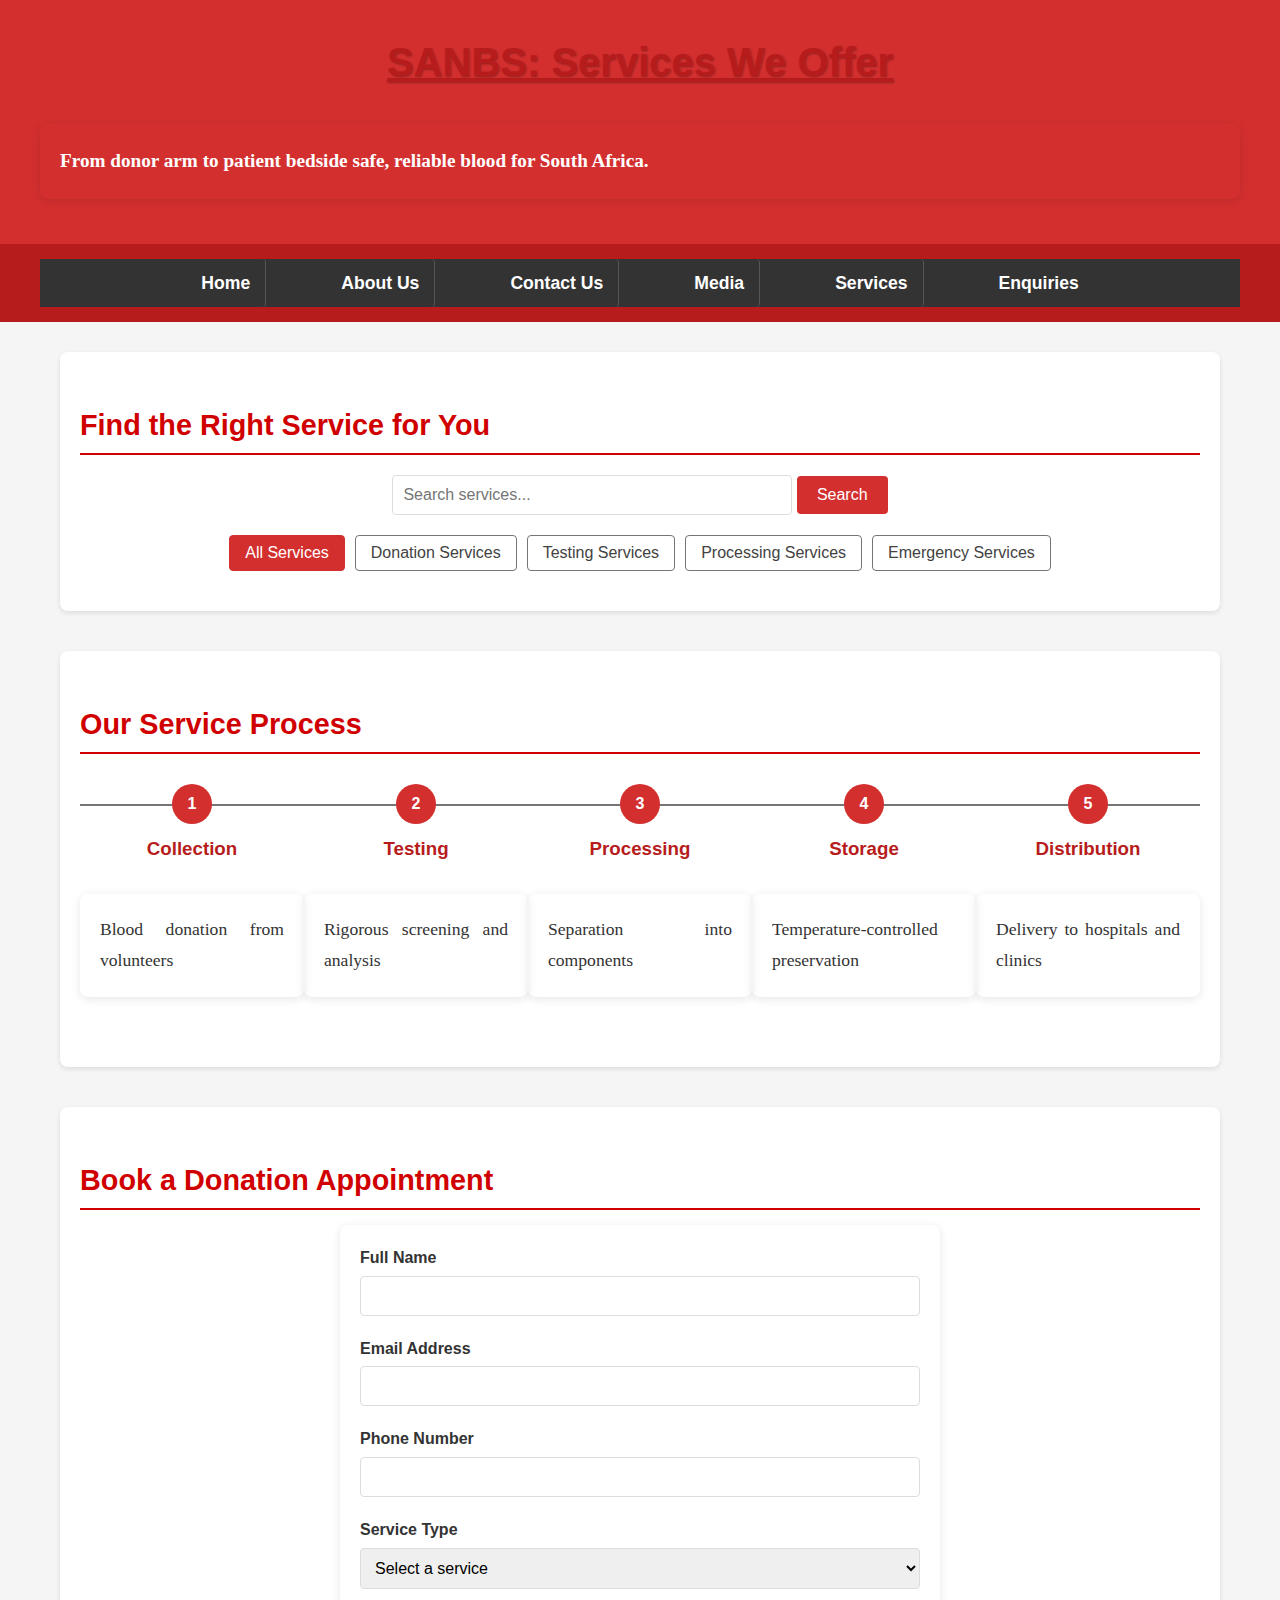
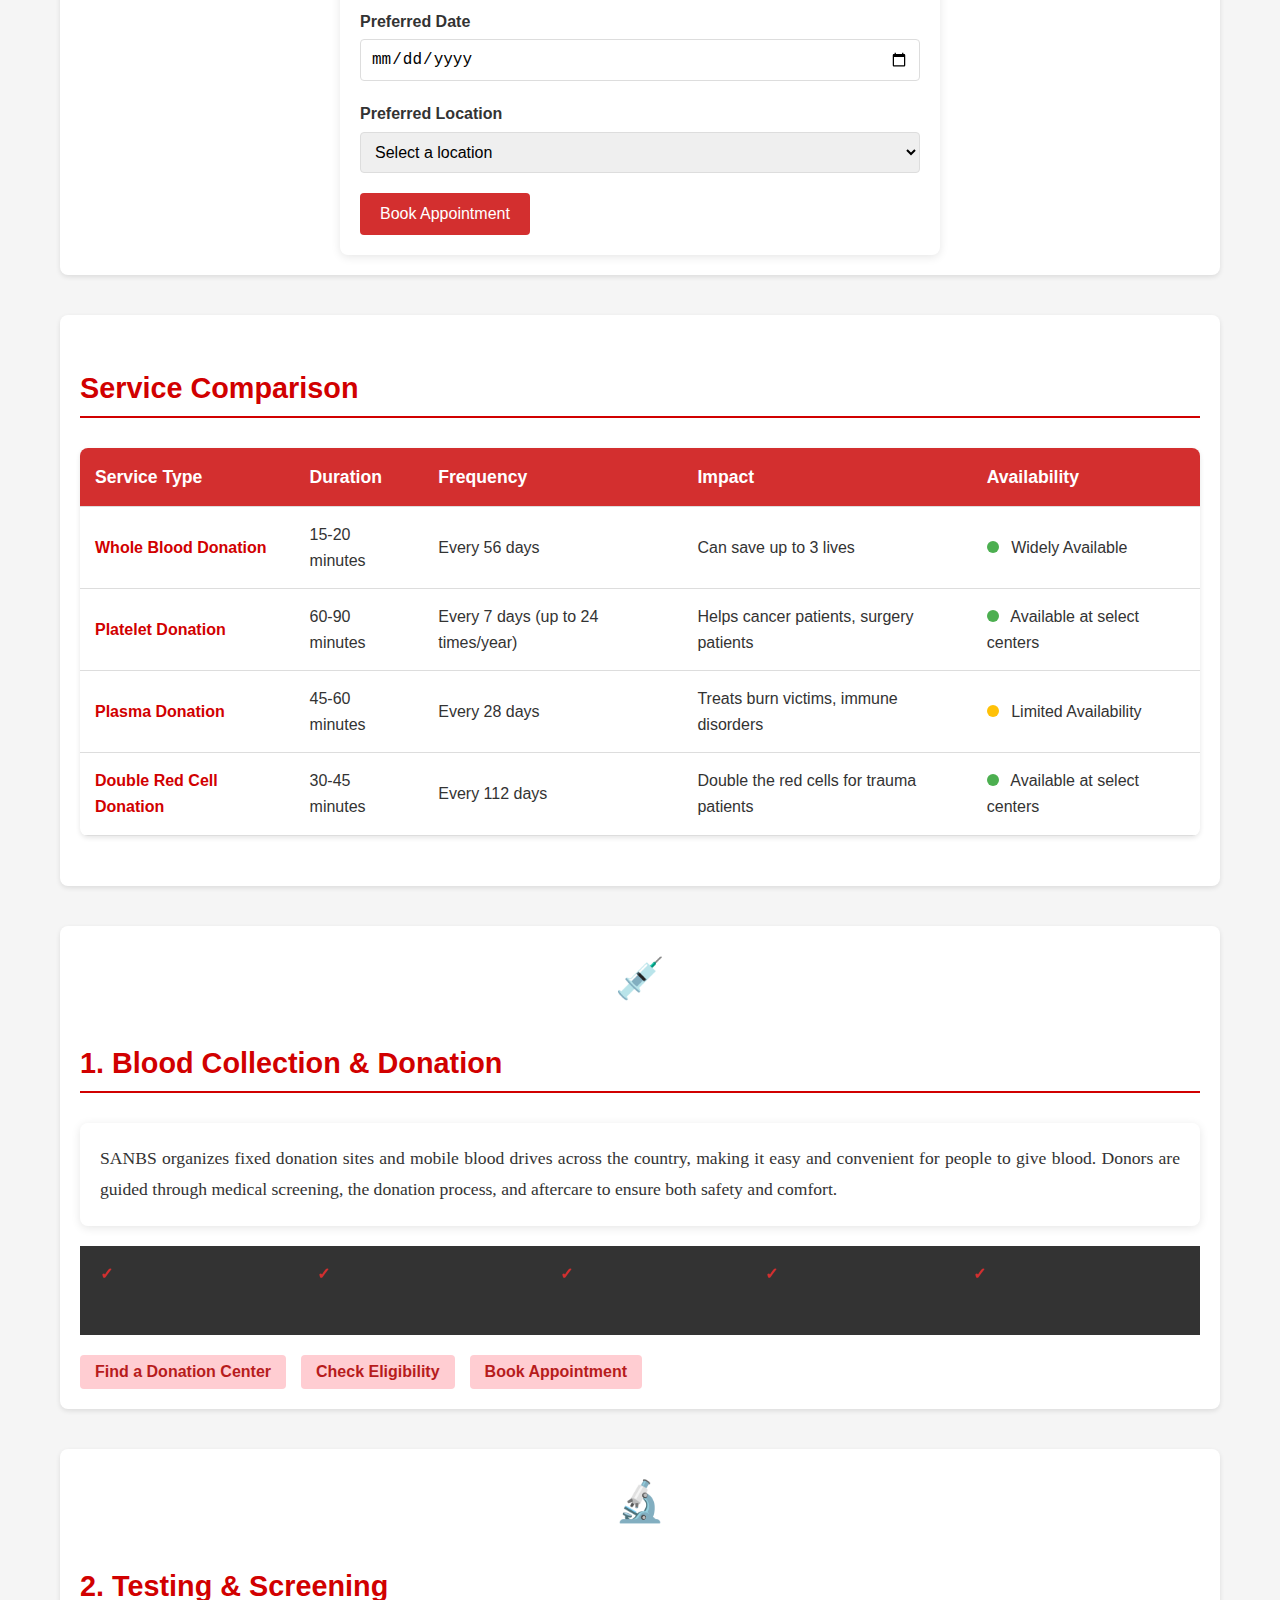
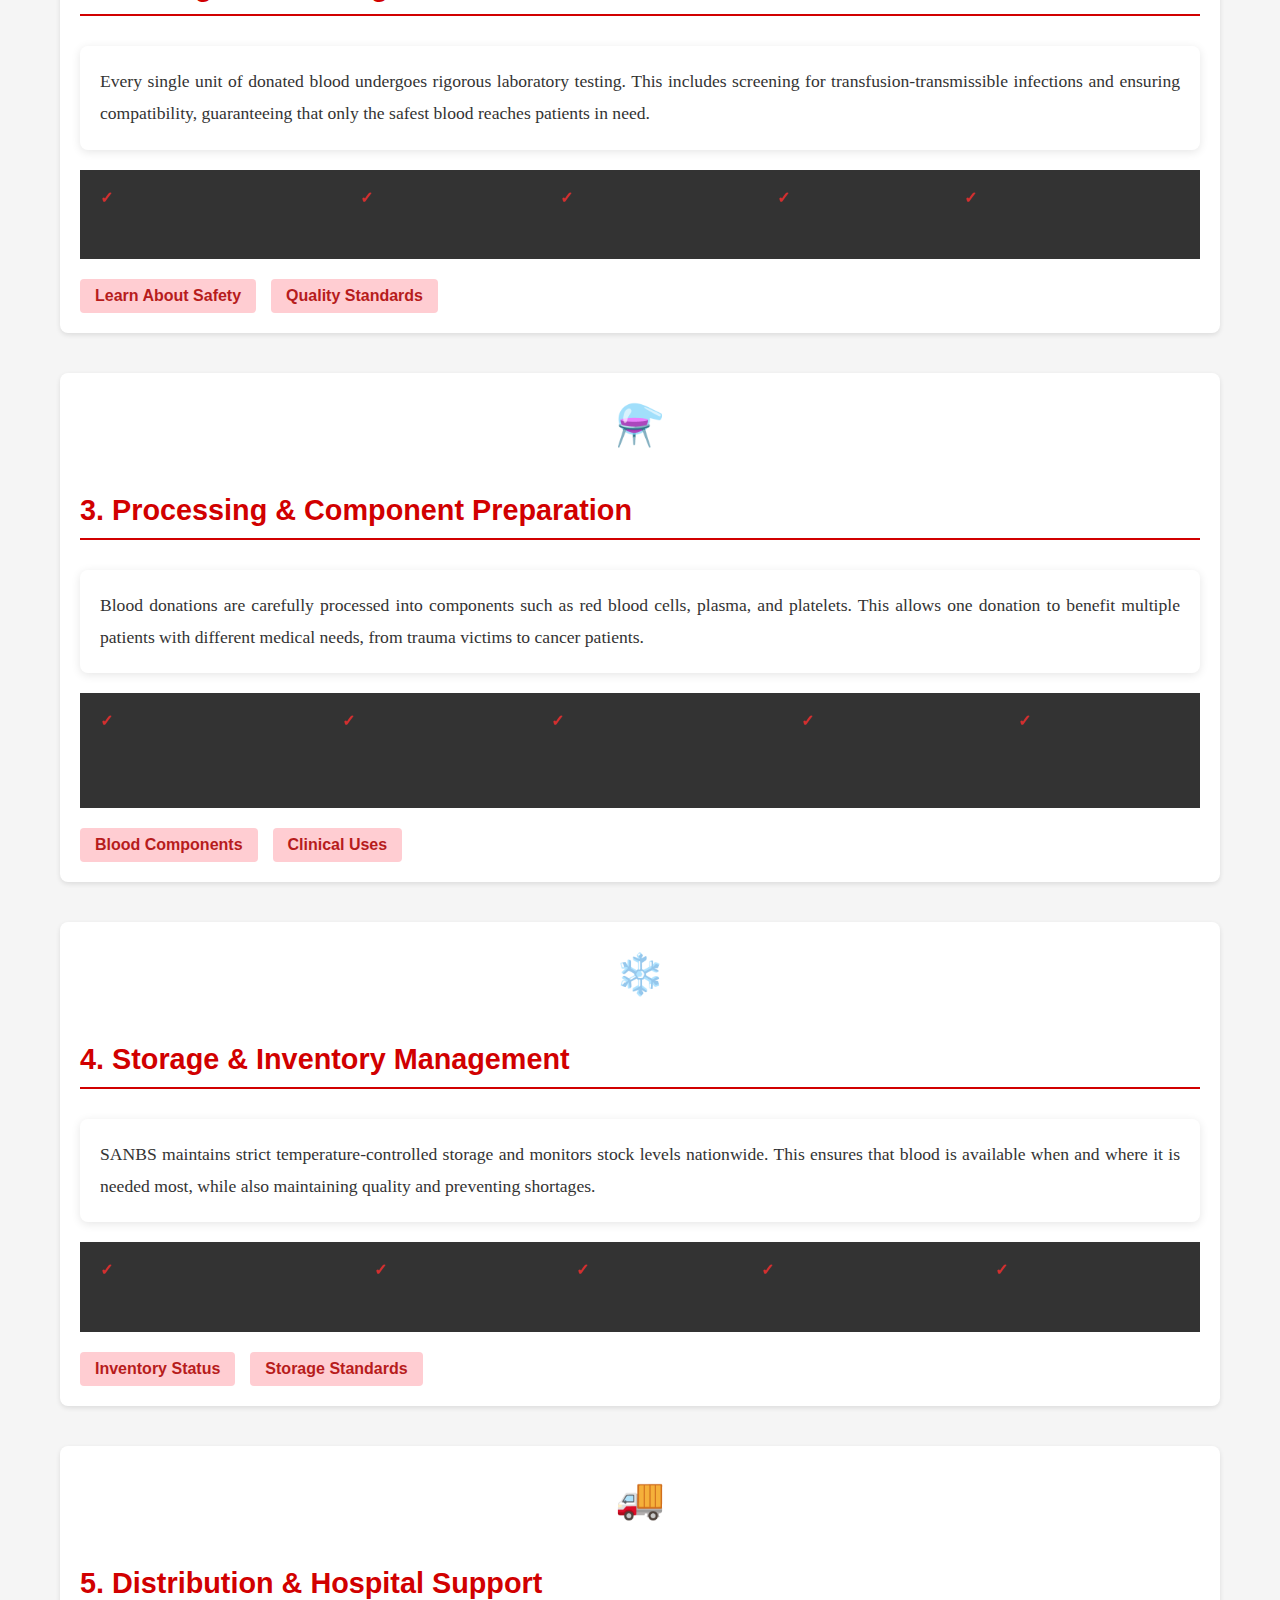
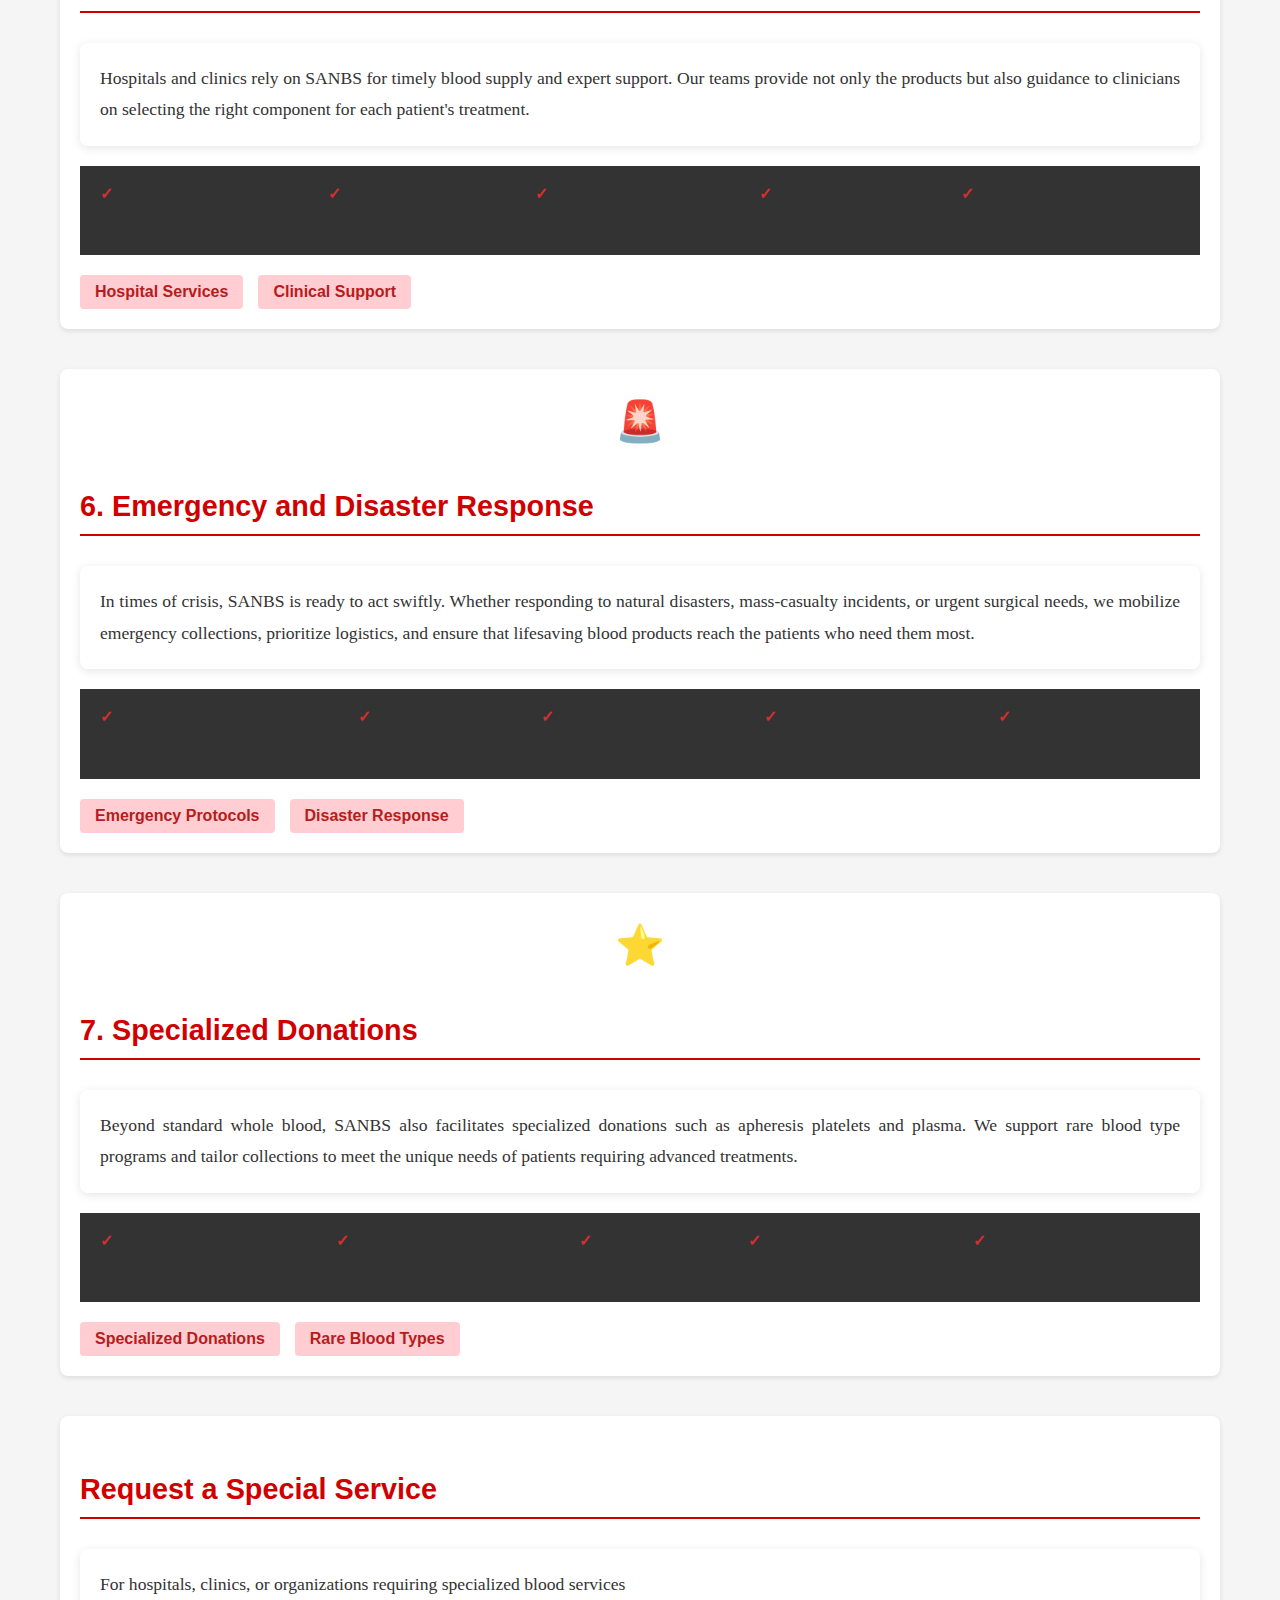
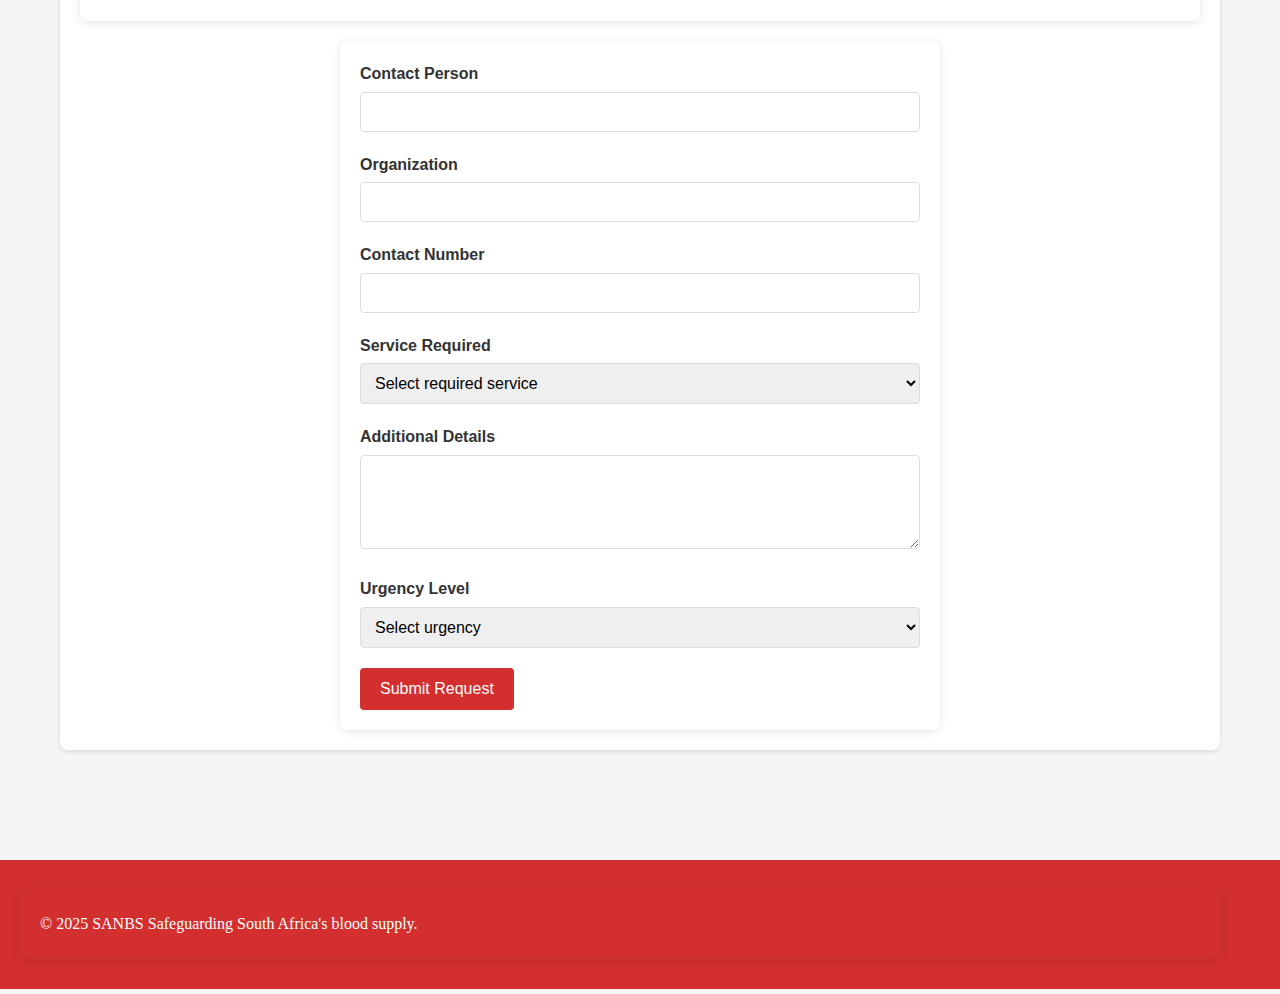
<file: service.html>
<!DOCTYPE html>
<html lang="en">
<head>
  <meta charset="UTF-8" />
  <meta name="viewport" content="width=device-width, initial-scale=1.0"/>
  <title>SANBS Services - Blood Collection, Testing & Distribution | South African National Blood Service</title>
  <meta name="description" content="Discover SANBS comprehensive blood services including collection, testing, processing, storage, distribution, and emergency response across South Africa.">
  <meta name="keywords" content="SANBS services, blood donation, blood testing, blood processing, emergency blood response, platelet donation, South Africa">
  <meta name="author" content="South African National Blood Service">
  <link rel="stylesheet" href="stylesheet.css">
  <style>
    /* CSS Variables for consistent theming */
    :root {
      --primary-red: #d32f2f;
      --dark-red: #b71c1c;
      --light-red: #ffcdd2;
      --white: #ffffff;
      --light-gray: #f5f5f5;
      --dark-gray: #424242;
      --medium-gray: #757575;
    }
    
    * {
      box-sizing: border-box;
      margin: 0;
      padding: 0;
    }
    
    body {
      font-family: Arial, sans-serif;
      line-height: 1.6;
      color: #333;
      background-color: var(--light-gray);
    }
    
    header {
      background-color: var(--primary-red);
      padding: 30px 20px;
      text-align: center;
      color: var(--white);
    }
    
    nav {
      background-color: var(--dark-red);
      padding: 15px 0;
    }
    
    nav ul {
      display: flex;
      justify-content: center;
      list-style: none;
      flex-wrap: wrap;
    }
    
    nav li {
      margin: 0 15px;
    }
    
    nav a {
      color: var(--white);
      text-decoration: none;
      font-weight: bold;
      padding: 5px 10px;
      border-radius: 4px;
      transition: background-color 0.3s;
    }
    
    nav a:hover {
      background-color: rgba(255, 255, 255, 0.2);
    }
    
    main {
      max-width: 1200px;
      margin: 0 auto;
      padding: 30px 20px;
    }
    
    section {
      margin-bottom: 40px;
      padding: 20px;
      background-color: var(--white);
      border-radius: 8px;
      box-shadow: 0 2px 5px rgba(0, 0, 0, 0.1);
      transition: transform 0.3s, box-shadow 0.3s;
    }
    
    section:hover {
      transform: translateY(-5px);
      box-shadow: 0 5px 15px rgba(0, 0, 0, 0.1);
    }
    
    h1, h2, h3 {
      color: var(--dark-red);
      margin-bottom: 15px;
    }
    
    h1 {
      font-size: 2.5rem;
    }
    
    h2 {
      font-size: 1.8rem;
      border-bottom: 2px solid var(--light-red);
      padding-bottom: 10px;
    }
    
    p {
      margin-bottom: 15px;
    }
    
    footer {
      background-color: var(--primary-red);
      padding: 30px 20px;
      text-align: center;
      color: var(--white);
    }
    
    footer a {
      color: var(--light-red);
      text-decoration: none;
    }
    
    footer a:hover {
      text-decoration: underline;
    }
    
    /* Service Cards */
    .service-card {
      position: relative;
      overflow: hidden;
    }
    
    .service-icon {
      font-size: 2.5rem;
      color: var(--primary-red);
      margin-bottom: 15px;
      text-align: center;
    }
    
    .service-features {
      margin: 15px 0;
      padding-left: 20px;
    }
    
    .service-features li {
      margin-bottom: 8px;
      position: relative;
    }
    
    .service-features li:before {
      content: "✓";
      color: var(--primary-red);
      font-weight: bold;
      position: absolute;
      left: -20px;
    }
    
    /* Form Styles */
    .form-container {
      max-width: 600px;
      margin: 0 auto;
      padding: 20px;
      background-color: var(--white);
      border-radius: 8px;
      box-shadow: 0 2px 10px rgba(0, 0, 0, 0.1);
    }
    
    .form-group {
      margin-bottom: 20px;
    }
    
    label {
      display: block;
      margin-bottom: 5px;
      font-weight: bold;
    }
    
    input, select, textarea {
      width: 100%;
      padding: 10px;
      border: 1px solid #ddd;
      border-radius: 4px;
      font-size: 16px;
    }
    
    input:focus, select:focus, textarea:focus {
      outline: none;
      border-color: var(--primary-red);
      box-shadow: 0 0 5px rgba(211, 47, 47, 0.3);
    }
    
    .error {
      color: var(--primary-red);
      font-size: 14px;
      margin-top: 5px;
      display: none;
    }
    
    button {
      background-color: var(--primary-red);
      color: var(--white);
      border: none;
      padding: 12px 20px;
      border-radius: 4px;
      cursor: pointer;
      font-size: 16px;
      transition: background-color 0.3s;
    }
    
    button:hover {
      background-color: var(--dark-red);
    }
    
    /* Interactive Elements */
    .service-filters {
      display: flex;
      flex-wrap: wrap;
      gap: 10px;
      margin: 20px 0;
      justify-content: center;
    }
    
    .filter-button {
      background-color: var(--white);
      color: var(--dark-gray);
      border: 1px solid var(--medium-gray);
      padding: 8px 15px;
      border-radius: 4px;
      cursor: pointer;
      transition: all 0.3s;
    }
    
    .filter-button.active {
      background-color: var(--primary-red);
      color: var(--white);
      border-color: var(--primary-red);
    }
    
    .search-container {
      margin: 20px 0;
      text-align: center;
    }
    
    .search-box {
      padding: 10px;
      width: 70%;
      max-width: 400px;
      border: 1px solid #ddd;
      border-radius: 4px;
    }
    
    .search-button {
      padding: 10px 20px;
      background-color: var(--primary-red);
      color: white;
      border: none;
      border-radius: 4px;
      cursor: pointer;
    }
    
    .highlight {
      background-color: yellow;
    }
    
    .service-actions {
      display: flex;
      gap: 15px;
      margin-top: 20px;
    }
    
    .action-button {
      background-color: var(--light-red);
      color: var(--dark-red);
      border: none;
      padding: 8px 15px;
      border-radius: 4px;
      cursor: pointer;
      font-weight: bold;
      transition: background-color 0.3s;
    }
    
    .action-button:hover {
      background-color: var(--primary-red);
      color: var(--white);
    }
    
    /* Service Comparison Table */
    .comparison-table {
      width: 100%;
      border-collapse: collapse;
      margin: 30px 0;
      background-color: var(--white);
      box-shadow: 0 2px 5px rgba(0, 0, 0, 0.1);
      border-radius: 8px;
      overflow: hidden;
    }
    
    .comparison-table th, .comparison-table td {
      padding: 15px;
      text-align: left;
      border-bottom: 1px solid #ddd;
    }
    
    .comparison-table th {
      background-color: var(--primary-red);
      color: var(--white);
      font-weight: bold;
    }
    
    .comparison-table tr:hover {
      background-color: var(--light-red);
    }
    
    /* Service Process Visualization */
    .process-steps {
      display: flex;
      justify-content: space-between;
      margin: 30px 0;
      position: relative;
    }
    
    .process-step {
      text-align: center;
      flex: 1;
      position: relative;
      z-index: 1;
    }
    
    .step-number {
      width: 40px;
      height: 40px;
      background-color: var(--primary-red);
      color: var(--white);
      border-radius: 50%;
      display: flex;
      align-items: center;
      justify-content: center;
      margin: 0 auto 10px;
      font-weight: bold;
    }
    
    .step-connector {
      position: absolute;
      top: 20px;
      left: 0;
      right: 0;
      height: 2px;
      background-color: var(--medium-gray);
      z-index: 0;
    }
    
    /* Modal Styles */
    .modal {
      display: none;
      position: fixed;
      top: 0;
      left: 0;
      width: 100%;
      height: 100%;
      background-color: rgba(0,0,0,0.5);
      z-index: 1000;
      align-items: center;
      justify-content: center;
    }
    
    .modal-content {
      background-color: white;
      padding: 30px;
      border-radius: 8px;
      max-width: 600px;
      width: 90%;
      max-height: 90vh;
      overflow-y: auto;
    }
    
    /* Service Availability Indicator */
    .availability-indicator {
      display: inline-block;
      width: 12px;
      height: 12px;
      border-radius: 50%;
      margin-right: 8px;
    }
    
    .available {
      background-color: #4CAF50;
    }
    
    .limited {
      background-color: #FFC107;
    }
    
    .unavailable {
      background-color: #F44336;
    }
    
    /* Responsive Design */
    @media (max-width: 768px) {
      nav ul {
        flex-direction: column;
        align-items: center;
      }
      
      nav li {
        margin: 5px 0;
      }
      
      h1 {
        font-size: 2rem;
      }
      
      h2 {
        font-size: 1.5rem;
      }
      
      .process-steps {
        flex-direction: column;
        gap: 20px;
      }
      
      .step-connector {
        display: none;
      }
      
      .search-box {
        width: 100%;
        margin-bottom: 10px;
      }
      
      .service-actions {
        flex-direction: column;
      }
    }
  </style>
</head>
<body>
  <header>
    <h1><u>SANBS: Services We Offer</u></h1>
    <p>From donor arm to patient bedside safe, reliable blood for South Africa.</p>
  </header>

  <nav>
    <div>
      <ul>
        <li><a href="index.html">Home</a></li>
        <li><a href="about.html">About Us</a></li>
        <li><a href="contact.html">Contact Us</a></li>
        <li><a href="media.html">Media</a></li>
        <li><a href="service.html">Services</a></li>
        <li><a href="enquiry.html">Enquiries</a></li>
      </ul>
    </div>
  </nav>

  <main>
    <!-- Service Search and Filters -->
    <section>
      <h2>Find the Right Service for You</h2>
      <div class="search-container">
        <input type="text" id="searchInput" class="search-box" placeholder="Search services...">
        <button id="searchButton" class="search-button">Search</button>
        <button id="clearSearch" class="search-button" style="display:none;">Clear Search</button>
      </div>
      
      <div class="service-filters">
        <button class="filter-button active" data-filter="all">All Services</button>
        <button class="filter-button" data-filter="donation">Donation Services</button>
        <button class="filter-button" data-filter="testing">Testing Services</button>
        <button class="filter-button" data-filter="processing">Processing Services</button>
        <button class="filter-button" data-filter="emergency">Emergency Services</button>
      </div>
    </section>
    
    <!-- Service Process Visualization -->
    <section>
      <h2>Our Service Process</h2>
      <div class="process-steps">
        <div class="step-connector"></div>
        <div class="process-step">
          <div class="step-number">1</div>
          <h3>Collection</h3>
          <p>Blood donation from volunteers</p>
        </div>
        <div class="process-step">
          <div class="step-number">2</div>
          <h3>Testing</h3>
          <p>Rigorous screening and analysis</p>
        </div>
        <div class="process-step">
          <div class="step-number">3</div>
          <h3>Processing</h3>
          <p>Separation into components</p>
        </div>
        <div class="process-step">
          <div class="step-number">4</div>
          <h3>Storage</h3>
          <p>Temperature-controlled preservation</p>
        </div>
        <div class="process-step">
          <div class="step-number">5</div>
          <h3>Distribution</h3>
          <p>Delivery to hospitals and clinics</p>
        </div>
      </div>
    </section>
    
    <!-- Service Booking Form -->
    <section>
      <h2>Book a Donation Appointment</h2>
      <div class="form-container">
        <form id="bookingForm">
          <div class="form-group">
            <label for="bookingName">Full Name</label>
            <input type="text" id="bookingName" name="bookingName" required>
            <div class="error" id="bookingNameError">Please enter your full name</div>
          </div>
          
          <div class="form-group">
            <label for="bookingEmail">Email Address</label>
            <input type="email" id="bookingEmail" name="bookingEmail" required>
            <div class="error" id="bookingEmailError">Please enter a valid email address</div>
          </div>
          
          <div class="form-group">
            <label for="bookingPhone">Phone Number</label>
            <input type="tel" id="bookingPhone" name="bookingPhone" required>
            <div class="error" id="bookingPhoneError">Please enter a valid phone number</div>
          </div>
          
          <div class="form-group">
            <label for="bookingService">Service Type</label>
            <select id="bookingService" name="bookingService" required>
              <option value="">Select a service</option>
              <option value="whole-blood">Whole Blood Donation</option>
              <option value="platelets">Platelet Donation</option>
              <option value="plasma">Plasma Donation</option>
              <option value="double-red">Double Red Cell Donation</option>
            </select>
            <div class="error" id="bookingServiceError">Please select a service type</div>
          </div>
          
          <div class="form-group">
            <label for="bookingDate">Preferred Date</label>
            <input type="date" id="bookingDate" name="bookingDate" required>
            <div class="error" id="bookingDateError">Please select a date</div>
          </div>
          
          <div class="form-group">
            <label for="bookingLocation">Preferred Location</label>
            <select id="bookingLocation" name="bookingLocation" required>
              <option value="">Select a location</option>
              <option value="johannesburg">Johannesburg</option>
              <option value="pretoria">Pretoria</option>
              <option value="cape-town">Cape Town</option>
              <option value="durban">Durban</option>
              <option value="port-elizabeth">Port Elizabeth</option>
            </select>
            <div class="error" id="bookingLocationError">Please select a location</div>
          </div>
          
          <button type="submit">Book Appointment</button>
        </form>
      </div>
    </section>

    <!-- Service Comparison Table -->
    <section>
      <h2>Service Comparison</h2>
      <table class="comparison-table">
        <thead>
          <tr>
            <th>Service Type</th>
            <th>Duration</th>
            <th>Frequency</th>
            <th>Impact</th>
            <th>Availability</th>
          </tr>
        </thead>
        <tbody>
          <tr>
            <td>Whole Blood Donation</td>
            <td>15-20 minutes</td>
            <td>Every 56 days</td>
            <td>Can save up to 3 lives</td>
            <td><span class="availability-indicator available"></span> Widely Available</td>
          </tr>
          <tr>
            <td>Platelet Donation</td>
            <td>60-90 minutes</td>
            <td>Every 7 days (up to 24 times/year)</td>
            <td>Helps cancer patients, surgery patients</td>
            <td><span class="availability-indicator available"></span> Available at select centers</td>
          </tr>
          <tr>
            <td>Plasma Donation</td>
            <td>45-60 minutes</td>
            <td>Every 28 days</td>
            <td>Treats burn victims, immune disorders</td>
            <td><span class="availability-indicator limited"></span> Limited Availability</td>
          </tr>
          <tr>
            <td>Double Red Cell Donation</td>
            <td>30-45 minutes</td>
            <td>Every 112 days</td>
            <td>Double the red cells for trauma patients</td>
            <td><span class="availability-indicator available"></span> Available at select centers</td>
          </tr>
        </tbody>
      </table>
    </section>

    <!-- Services Sections -->
    <section class="service-card" data-category="donation">
      <div class="service-icon">💉</div>
      <h2>1. Blood Collection & Donation</h2>
      <p>
        SANBS organizes fixed donation sites and mobile blood drives across the country, making it easy and convenient for people to give blood.
        Donors are guided through medical screening, the donation process, and aftercare to ensure both safety and comfort.
      </p>
      <ul class="service-features">
        <li>Fixed donor centers in urban areas</li>
        <li>Mobile blood drives in rural communities</li>
        <li>Comprehensive donor screening</li>
        <li>Comfortable donation experience</li>
        <li>Post-donation care and refreshments</li>
      </ul>
      <div class="service-actions">
        <button class="action-button find-center-button">Find a Donation Center</button>
        <button class="action-button eligibility-button">Check Eligibility</button>
        <button class="action-button book-button">Book Appointment</button>
      </div>
    </section>

    <section class="service-card" data-category="testing">
      <div class="service-icon">🔬</div>
      <h2>2. Testing & Screening</h2>
      <p>
        Every single unit of donated blood undergoes rigorous laboratory testing. 
        This includes screening for transfusion-transmissible infections and ensuring compatibility, guaranteeing that only the safest blood reaches patients in need.
      </p>
      <ul class="service-features">
        <li>Comprehensive infectious disease screening</li>
        <li>Blood typing and cross-matching</li>
        <li>Advanced nucleic acid testing (NAT)</li>
        <li>Quality control and assurance</li>
        <li>Compliance with international standards</li>
      </ul>
      <div class="service-actions">
        <button class="action-button learn-more-button">Learn About Safety</button>
        <button class="action-button quality-button">Quality Standards</button>
      </div>
    </section>

    <section class="service-card" data-category="processing">
      <div class="service-icon">⚗️</div>
      <h2>3. Processing & Component Preparation</h2>
      <p>
        Blood donations are carefully processed into components such as red blood cells, plasma, and platelets. 
        This allows one donation to benefit multiple patients with different medical needs, from trauma victims to cancer patients.
      </p>
      <ul class="service-features">
        <li>Separation into red cells, plasma, platelets</li>
        <li>Leukoreduction (white cell removal)</li>
        <li>Irradiation for immunocompromised patients</li>
        <li>Cryopreservation for rare blood types</li>
        <li>Special pediatric preparations</li>
      </ul>
      <div class="service-actions">
        <button class="action-button components-button">Blood Components</button>
        <button class="action-button uses-button">Clinical Uses</button>
      </div>
    </section>

    <section class="service-card" data-category="processing">
      <div class="service-icon">❄️</div>
      <h2>4. Storage & Inventory Management</h2>
      <p>
        SANBS maintains strict temperature-controlled storage and monitors stock levels nationwide.
        This ensures that blood is available when and where it is needed most, while also maintaining quality and preventing shortages.
      </p>
      <ul class="service-features">
        <li>Temperature-monitored storage facilities</li>
        <li>Real-time inventory tracking</li>
        <li>Automated stock rotation</li>
        <li>Emergency reserve management</li>
        <li>National distribution network</li>
      </ul>
      <div class="service-actions">
        <button class="action-button inventory-button">Inventory Status</button>
        <button class="action-button storage-button">Storage Standards</button>
      </div>
    </section>

    <section class="service-card" data-category="processing">
      <div class="service-icon">🚚</div>
      <h2>5. Distribution & Hospital Support</h2>
      <p>
        Hospitals and clinics rely on SANBS for timely blood supply and expert support.
        Our teams provide not only the products but also guidance to clinicians on selecting the right component for each patient's treatment.
      </p>
      <ul class="service-features">
        <li>24/7 emergency delivery service</li>
        <li>Clinical consultation services</li>
        <li>Transfusion medicine education</li>
        <li>Hospital blood bank support</li>
        <li>Emergency response coordination</li>
      </ul>
      <div class="service-actions">
        <button class="action-button hospital-button">Hospital Services</button>
        <button class="action-button clinical-button">Clinical Support</button>
      </div>
    </section>

    <section class="service-card" data-category="emergency">
      <div class="service-icon">🚨</div>
      <h2>6. Emergency and Disaster Response</h2>
      <p>
        In times of crisis, SANBS is ready to act swiftly. 
        Whether responding to natural disasters, mass-casualty incidents, or urgent surgical needs, we mobilize emergency collections, prioritize logistics, and ensure that lifesaving blood products reach the patients who need them most.
      </p>
      <ul class="service-features">
        <li>24/7 emergency operations center</li>
        <li>Rapid response teams</li>
        <li>Mass casualty preparedness</li>
        <li>Disaster mobilization protocols</li>
        <li>Inter-agency coordination</li>
      </ul>
      <div class="service-actions">
        <button class="action-button emergency-button">Emergency Protocols</button>
        <button class="action-button disaster-button">Disaster Response</button>
      </div>
    </section>

    <section class="service-card" data-category="donation">
      <div class="service-icon">⭐</div>
      <h2>7. Specialized Donations</h2>
      <p>
        Beyond standard whole blood, SANBS also facilitates specialized donations such as apheresis platelets and plasma. 
        We support rare blood type programs and tailor collections to meet the unique needs of patients requiring advanced treatments.
      </p>
      <ul class="service-features">
        <li>Apheresis platelet collections</li>
        <li>Therapeutic plasma exchange</li>
        <li>Rare donor registry</li>
        <li>Stem cell collection support</li>
        <li>Directed donation programs</li>
      </ul>
      <div class="service-actions">
        <button class="action-button specialized-button">Specialized Donations</button>
        <button class="action-button rare-button">Rare Blood Types</button>
      </div>
    </section>
    
    <!-- Service Request Form -->
    <section>
      <h2>Request a Special Service</h2>
      <p>For hospitals, clinics, or organizations requiring specialized blood services</p>
      <div class="form-container">
        <form id="serviceRequestForm">
          <div class="form-group">
            <label for="requestName">Contact Person</label>
            <input type="text" id="requestName" name="requestName" required>
            <div class="error" id="requestNameError">Please enter contact person name</div>
          </div>
          
          <div class="form-group">
            <label for="requestOrganization">Organization</label>
            <input type="text" id="requestOrganization" name="requestOrganization" required>
            <div class="error" id="requestOrganizationError">Please enter organization name</div>
          </div>
          
          <div class="form-group">
            <label for="requestPhone">Contact Number</label>
            <input type="tel" id="requestPhone" name="requestPhone" required>
            <div class="error" id="requestPhoneError">Please enter a valid phone number</div>
          </div>
          
          <div class="form-group">
            <label for="requestService">Service Required</label>
            <select id="requestService" name="requestService" required>
              <option value="">Select required service</option>
              <option value="bulk-supply">Bulk Blood Supply</option>
              <option value="specialized-components">Specialized Components</option>
              <option value="rare-blood">Rare Blood Types</option>
              <option value="training">Staff Training</option>
              <option value="mobile-drive">Mobile Blood Drive</option>
              <option value="other">Other</option>
            </select>
            <div class="error" id="requestServiceError">Please select a service</div>
          </div>
          
          <div class="form-group">
            <label for="requestDetails">Additional Details</label>
            <textarea id="requestDetails" name="requestDetails" rows="4"></textarea>
          </div>
          
          <div class="form-group">
            <label for="requestUrgency">Urgency Level</label>
            <select id="requestUrgency" name="requestUrgency" required>
              <option value="">Select urgency</option>
              <option value="routine">Routine (Within 7 days)</option>
              <option value="urgent">Urgent (Within 48 hours)</option>
              <option value="emergency">Emergency (Immediate)</option>
            </select>
            <div class="error" id="requestUrgencyError">Please select urgency level</div>
          </div>
          
          <button type="submit">Submit Request</button>
        </form>
      </div>
    </section>
  </main>

  <!-- Service Information Modal -->
  <div id="serviceModal" class="modal">
    <div class="modal-content">
      <h2 id="modalServiceTitle">Service Information</h2>
      <div id="modalServiceContent">
        <p>Detailed information about the selected service will appear here.</p>
      </div>
      <button id="closeServiceModal">Close</button>
    </div>
  </div>

  <footer>
    <p>&copy; 2025 SANBS Safeguarding South Africa's blood supply.</p>
  </footer>

  <script>
    // DOM Manipulation and Interactive Features
    document.addEventListener('DOMContentLoaded', function() {
      // Service Filtering
      const filterButtons = document.querySelectorAll('.filter-button');
      const serviceCards = document.querySelectorAll('.service-card');
      
      filterButtons.forEach(button => {
        button.addEventListener('click', function() {
          const filter = this.getAttribute('data-filter');
          
          // Update active button
          filterButtons.forEach(btn => btn.classList.remove('active'));
          this.classList.add('active');
          
          // Filter service cards
          serviceCards.forEach(card => {
            if (filter === 'all' || card.getAttribute('data-category').includes(filter)) {
              card.style.display = 'block';
            } else {
              card.style.display = 'none';
            }
          });
        });
      });
      
      // Search Functionality
      const searchInput = document.getElementById('searchInput');
      const searchButton = document.getElementById('searchButton');
      const clearSearchButton = document.getElementById('clearSearch');
      
      searchButton.addEventListener('click', performSearch);
      searchInput.addEventListener('keyup', function(event) {
        if (event.key === 'Enter') {
          performSearch();
        }
      });
      
      function performSearch() {
        const searchTerm = searchInput.value.trim().toLowerCase();
        
        if (searchTerm === '') {
          return;
        }
        
        // Remove previous highlights
        removeHighlights();
        
        // Search through service cards
        let foundResults = false;
        serviceCards.forEach(card => {
          const title = card.querySelector('h2').textContent.toLowerCase();
          const content = card.textContent.toLowerCase();
          
          if (title.includes(searchTerm) || content.includes(searchTerm)) {
            // Highlight matching text in title
            const titleElement = card.querySelector('h2');
            const regex = new RegExp(`(${searchTerm})`, 'gi');
            titleElement.innerHTML = titleElement.textContent.replace(regex, '<span class="highlight">$1</span>');
            
            card.style.display = 'block';
            foundResults = true;
          } else {
            card.style.display = 'none';
          }
        });
        
        // Show message if no results found
        if (!foundResults) {
          alert('No services found matching your search.');
        }
        
        // Show clear search button
        clearSearchButton.style.display = 'inline-block';
      }
      
      clearSearchButton.addEventListener('click', function() {
        searchInput.value = '';
        removeHighlights();
        this.style.display = 'none';
        
        // Show all service cards
        serviceCards.forEach(card => {
          card.style.display = 'block';
        });
      });
      
      function removeHighlights() {
        const highlights = document.querySelectorAll('.highlight');
        highlights.forEach(highlight => {
          const parent = highlight.parentNode;
          parent.replaceChild(document.createTextNode(highlight.textContent), highlight);
          parent.normalize();
        });
      }
      
      // Booking Form Validation
      const bookingForm = document.getElementById('bookingForm');
      
      bookingForm.addEventListener('submit', function(event) {
        event.preventDefault();
        
        // Reset previous errors
        clearErrors('booking');
        
        // Validate form fields
        let isValid = true;
        
        // Name validation
        const bookingName = document.getElementById('bookingName').value.trim();
        if (bookingName === '') {
          showError('bookingNameError', 'Please enter your full name');
          isValid = false;
        }
        
        // Email validation
        const bookingEmail = document.getElementById('bookingEmail').value.trim();
        const emailRegex = /^[^\s@]+@[^\s@]+\.[^\s@]+$/;
        if (bookingEmail === '') {
          showError('bookingEmailError', 'Please enter your email address');
          isValid = false;
        } else if (!emailRegex.test(bookingEmail)) {
          showError('bookingEmailError', 'Please enter a valid email address');
          isValid = false;
        }
        
        // Phone validation
        const bookingPhone = document.getElementById('bookingPhone').value.trim();
        const phoneRegex = /^[0-9+\-\s()]{10,}$/;
        if (bookingPhone === '') {
          showError('bookingPhoneError', 'Please enter your phone number');
          isValid = false;
        } else if (!phoneRegex.test(bookingPhone)) {
          showError('bookingPhoneError', 'Please enter a valid phone number');
          isValid = false;
        }
        
        // Service validation
        const bookingService = document.getElementById('bookingService').value;
        if (bookingService === '') {
          showError('bookingServiceError', 'Please select a service type');
          isValid = false;
        }
        
        // Date validation
        const bookingDate = document.getElementById('bookingDate').value;
        if (bookingDate === '') {
          showError('bookingDateError', 'Please select a date');
          isValid = false;
        } else {
          const selectedDate = new Date(bookingDate);
          const today = new Date();
          today.setHours(0, 0, 0, 0);
          
          if (selectedDate < today) {
            showError('bookingDateError', 'Please select a future date');
            isValid = false;
          }
        }
        
        // Location validation
        const bookingLocation = document.getElementById('bookingLocation').value;
        if (bookingLocation === '') {
          showError('bookingLocationError', 'Please select a location');
          isValid = false;
        }
        
        // If form is valid, submit it
        if (isValid) {
          alert('Thank you for booking an appointment! We will contact you to confirm the details.');
          bookingForm.reset();
        }
      });
      
      // Service Request Form Validation
      const serviceRequestForm = document.getElementById('serviceRequestForm');
      
      serviceRequestForm.addEventListener('submit', function(event) {
        event.preventDefault();
        
        // Reset previous errors
        clearErrors('request');
        
        // Validate form fields
        let isValid = true;
        
        // Name validation
        const requestName = document.getElementById('requestName').value.trim();
        if (requestName === '') {
          showError('requestNameError', 'Please enter contact person name');
          isValid = false;
        }
        
        // Organization validation
        const requestOrganization = document.getElementById('requestOrganization').value.trim();
        if (requestOrganization === '') {
          showError('requestOrganizationError', 'Please enter organization name');
          isValid = false;
        }
        
        // Phone validation
        const requestPhone = document.getElementById('requestPhone').value.trim();
        const phoneRegex = /^[0-9+\-\s()]{10,}$/;
        if (requestPhone === '') {
          showError('requestPhoneError', 'Please enter contact number');
          isValid = false;
        } else if (!phoneRegex.test(requestPhone)) {
          showError('requestPhoneError', 'Please enter a valid phone number');
          isValid = false;
        }
        
        // Service validation
        const requestService = document.getElementById('requestService').value;
        if (requestService === '') {
          showError('requestServiceError', 'Please select a service');
          isValid = false;
        }
        
        // Urgency validation
        const requestUrgency = document.getElementById('requestUrgency').value;
        if (requestUrgency === '') {
          showError('requestUrgencyError', 'Please select urgency level');
          isValid = false;
        }
        
        // If form is valid, submit it
        if (isValid) {
          alert('Service request submitted! Our team will contact you within 24 hours.');
          serviceRequestForm.reset();
        }
      });
      
      // Service Action Buttons
      const actionButtons = document.querySelectorAll('.action-button');
      const serviceModal = document.getElementById('serviceModal');
      const modalServiceTitle = document.getElementById('modalServiceTitle');
      const modalServiceContent = document.getElementById('modalServiceContent');
      const closeServiceModal = document.getElementById('closeServiceModal');
      
      actionButtons.forEach(button => {
        button.addEventListener('click', function() {
          const serviceCard = this.closest('.service-card');
          const serviceTitle = serviceCard.querySelector('h2').textContent;
          const buttonText = this.textContent;
          
          // Set modal content based on button type
          modalServiceTitle.textContent = `${serviceTitle} - ${buttonText}`;
          
          let content = '';
          if (buttonText.includes('Find')) {
            content = `
              <p>Our donor centers are located throughout South Africa. Use our location finder to:</p>
              <ul>
                <li>Find the nearest donation center</li>
                <li>Check operating hours</li>
                <li>View available appointment slots</li>
                <li>Get directions</li>
              </ul>
              <p>Mobile blood drives also visit workplaces, universities, and community centers regularly.</p>
            `;
          } else if (buttonText.includes('Eligibility')) {
            content = `
              <p>To donate blood, you must generally:</p>
              <ul>
                <li>Be between 16 and 75 years old</li>
                <li>Weigh at least 50kg</li>
                <li>Be in good health</li>
                <li>Not have donated in the last 56 days (for whole blood)</li>
              </ul>
              <p>Some medications, travel history, or medical conditions may affect eligibility. Our staff will conduct a confidential screening before donation.</p>
            `;
          } else if (buttonText.includes('Book')) {
            content = `
              <p>Booking an appointment ensures:</p>
              <ul>
                <li>Minimal waiting time</li>
                <li>Preferred time slot</li>
                <li>Preparation for your specific donation type</li>
                <li>Reminder notifications</li>
              </ul>
              <p>Use the booking form above to schedule your donation appointment.</p>
            `;
          } else {
            content = `
              <p>Detailed information about ${buttonText} for ${serviceTitle}.</p>
              <p>This service includes comprehensive support and follows international quality standards to ensure patient safety and optimal outcomes.</p>
              <p>For specific technical details or clinical guidelines, please contact our specialist team.</p>
            `;
          }
          
          modalServiceContent.innerHTML = content;
          serviceModal.style.display = 'flex';
        });
      });
      
      closeServiceModal.addEventListener('click', function() {
        serviceModal.style.display = 'none';
      });
      
      // Close modal when clicking outside the content
      serviceModal.addEventListener('click', function(event) {
        if (event.target === serviceModal) {
          serviceModal.style.display = 'none';
        }
      });
      
      // Utility functions
      function showError(elementId, message) {
        const errorElement = document.getElementById(elementId);
        errorElement.textContent = message;
        errorElement.style.display = 'block';
      }
      
      function clearErrors(formType) {
        const errorElements = document.querySelectorAll('.error');
        errorElements.forEach(element => {
          if (element.id.includes(formType) || formType === 'all') {
            element.style.display = 'none';
          }
        });
      }
    });
  </script>
</body>
</html>
</file>
<file: stylesheet.css>
* {
    margin: 0;
    padding: 0;
    box-sizing: border-box;
}

body {
    font-family: Arial, sans-serif;
    line-height: 1.6;
    color: #333;
    background-color: #f4f4f4;
}

/* Header styles */
header {
    background-color: #d10000; /* More professional red */
    padding: 30px 50px;
    text-align: center;
    color: red;
    box-shadow: 0 2px 5px rgba(0,0,0,0.1);
}

.header-left h1 {
    font-size: 2.2rem;
    font-weight: bold;
    text-shadow: 1px 1px 2px rgba(0,0,0,0.3);
}

/* Navigation menu styles */
ul {
    list-style-type: none;
    background-color: #333;
    display: flex;
    justify-content: center;
    padding: 15px 0;
    margin: 0;
}

ul li {
    margin: 0 20px;
}

ul li a {
    color: white;
    text-decoration: none;
    font-size: 1.1rem;
    font-weight: bold;
    padding: 10px 15px;
    transition: background-color 0.3s ease;
}

ul li a:hover {
    background-color: #d10000;
    color: white;
}

/* Paragraph styles */
p {
    max-width: 1200px;
    margin: 30px auto;
    padding: 20px;
    font-family: serif;
    border-radius: 8px;
    box-shadow: 0 2px 10px rgba(0,0,0,0.1);
    font-size: 1.1rem;
    line-height: 1.8;
    text-align: justify;
}

/* Image styles */
img {
    display: block;
    max-width: 90%;
    height: auto;
    margin: 30px auto;
    border-radius: 8px;
    box-shadow: 0 4px 15px rgba(0,0,0,0.2);
    border: 3px solid #d10000;
}

/* Footer styles */
footer {
    background-color: #d10000;
    padding: 30px 50px;
    text-align: center;
    color: black;
    margin-top: 40px;
}

/* Responsive design */
@media (max-width: 768px) {
    header {
        padding: 20px 30px;
    }
    
    .header-left h1 {
        font-size: 1.8rem;
    }
        ul {
        flex-direction: column;
        align-items: center;
    }
    
    ul li {
        margin: 5px 0;
    }
    
    p {
        margin: 20px 15px;
        padding: 15px;
        font-size: 1rem;
    }
    
    img {
        max-width: 95%;
    }
}

@media (max-width: 480px) {
    .header-left h1 {
        font-size: 1.5rem;
    }
    
    ul li a {
        font-size: 1rem;
        padding: 8px 12px;
    }
    
    p {
        margin: 15px 10px;
        padding: 12px;
        font-size: 0.95rem;
    }
}

    * {
        margin: 0;
        padding: 0;
        box-sizing: border-box;
    }

    body {
        font-family: Arial, sans-serif;
        line-height: 1.6;
        color: #333;
        background-color: #f9f9f9;
    }

    header {
        background-color: #d10000;
        padding: 50px;
        text-align: center;
        color: black;
    }

    header h1 {
        font-size: 2.5rem;
        margin-bottom: 10px;
        text-shadow: 1px 1px 2px rgba(0,0,0,0.3);
    }

    header p {
        font-size: 1.2rem;
        font-weight: bold;
    }

    nav {
        background-color: #333;
        padding: 15px 0;
    }

    nav ul {
        list-style: none;
        display: flex;
        justify-content: center;
        gap: 30px;
    }

    nav a {
        color: white;
        text-decoration: none;
        font-weight: bold;
        padding: 10px 15px;
        border-radius: 5px;
        transition: background-color 0.3s ease;
    }

    nav a:hover {
        background-color: #d10000;
    }

    main {
        max-width: 1200px;
        margin: 0 auto;
        padding: 40px 20px;
    }

    main h2 {
        color: #d10000;
        margin: 30px 0 15px 0;
        font-size: 1.8rem;
        border-bottom: 2px solid #d10000;
        padding-bottom: 5px;
    }

    main p {
        margin-bottom: 20px;
        font-size: 1.1rem;
        text-align: justify;
    }

    footer {
        background-color: #d10000;
        padding: 50px;
        text-align: center;
        color: black;
        margin-top: 40px;
    }

    footer a {
        color: #ffcccc;
        text-decoration: none;
        font-weight: bold;
        transition: color 0.3s ease;
    }

    footer a:hover {
        color: white;
        text-decoration: underline;
    }

    @media (max-width: 768px) {
        header {
            padding: 30px 20px;
        }
        
        header h1 {
            font-size: 2rem;
        }
        
        main {
            padding: 20px 15px;
        }
        
        nav ul {
            flex-direction: column;
            gap: 10px;
        }
        
        footer {
            padding: 30px 20px;
        }
    }

     * {
        margin: 0;
        padding: 0;
        box-sizing: border-box;
    }

    body {
        font-family: 'Segoe UI', Arial, sans-serif;
        line-height: 1.6;
        color: #333;
        background-color: #f9f9f9;
    }

    /* Header styles */
    header {
        background-color: #d10000;
        padding: 40px 20px;
        text-align: center;
        color: white;
        box-shadow: 0 2px 10px rgba(0,0,0,0.2);
    }

    header h1 {
        font-size: 2.5rem;
        margin-bottom: 10px;
        text-shadow: 1px 1px 2px rgba(0,0,0,0.3);
        font-weight: 700;
    }

    /* Navigation styles */
    nav {
        background-color: #333;
        padding: 0;
    }

    nav div {
        max-width: 1200px;
        margin: 0 auto;
    }

    nav ul {
        list-style: none;
        display: flex;
        justify-content: center;
        flex-wrap: wrap;
        padding: 0;
    }

    nav li {
        margin: 0;
    }

    nav a {
        color: white;
        text-decoration: none;
        font-weight: bold;
        padding: 15px 20px;
        display: block;
        transition: background-color 0.3s ease;
        border-right: 1px solid #555;
    }

    nav a:hover {
        background-color: #d10000;
    }

    nav li:last-child a {
        border-right: none;
    }

    /* Main content area */
    main {
        max-width: 1200px;
        margin: 0 auto;
        padding: 40px 20px;
    }

    /* Table styles */
    table {
        width: 100%;
        border-collapse: collapse;
        margin: 30px 0;
        background-color: white;
        box-shadow: 0 2px 10px rgba(0,0,0,0.1);
        border-radius: 8px;
        overflow: hidden;
    }

    th, td {
        padding: 15px;
        text-align: left;
        border-bottom: 1px solid #e0e0e0;
    }

    th {
        background-color: #d10000;
        color: white;
        font-weight: 600;
        font-size: 1.1rem;
    }

    tr:hover {
        background-color: #f5f5f5;
    }

    td:first-child {
        font-weight: 600;
        color: #d10000;
    }

    /* Footer styles */
    footer {
        background-color: #d10000;
        padding: 30px 20px;
        text-align: center;
        color: black;
        margin-top: 40px;
    }

    footer p {
        margin: 0;
        font-size: 1rem;
    }

    footer a {
        color: #ffcccc;
        text-decoration: none;
        font-weight: bold;
        transition: color 0.3s ease;
    }

    footer a:hover {
        color: white;
        text-decoration: underline;
    }

    /* Page title */
    .page-title {
        text-align: center;
        margin: 30px 0;
        color: #d10000;
        font-size: 2rem;
        border-bottom: 2px solid #d10000;
        padding-bottom: 10px;
        max-width: 800px;
        margin-left: auto;
        margin-right: auto;
    }

    /* Contact info section */
    .contact-info {
        background-color: white;
        padding: 30px;
        border-radius: 8px;
        box-shadow: 0 2px 10px rgba(0,0,0,0.1);
        margin: 30px 0;
        text-align: center;
    }

    .contact-info h2 {
        color: #d10000;
        margin-bottom: 20px;
        font-size: 1.8rem;
    }

    .contact-info p {
        margin: 10px 0;
        font-size: 1.1rem;
    }

    /* Responsive design */
    @media (max-width: 768px) {
        header {
            padding: 30px 15px;
        }
        
        header h1 {
            font-size: 2rem;
        }
        
        nav ul {
            flex-direction: column;
        }
        
        nav a {
            border-right: none;
            border-bottom: 1px solid #555;
            text-align: center;
        }
        
        nav li:last-child a {
            border-bottom: none;
        }
        
        table {
            display: block;
            overflow-x: auto;
        }
        
        th, td {
            padding: 10px;
            font-size: 0.9rem;
        }
        
        .page-title {
            font-size: 1.6rem;
            margin: 20px 10px;
        }
        
        .contact-info {
            padding: 20px;
            margin: 20px 0;
        }
    }

    @media (max-width: 480px) {
        header h1 {
            font-size: 1.7rem;
        }
        
        th, td {
            padding: 8px;
            font-size: 0.85rem;
        }
        
        .page-title {
            font-size: 1.4rem;
        }
        
        .contact-info h2 {
            font-size: 1.5rem;
        }
        
        .contact-info p {
            font-size: 1rem;
        }
    }
</file>
